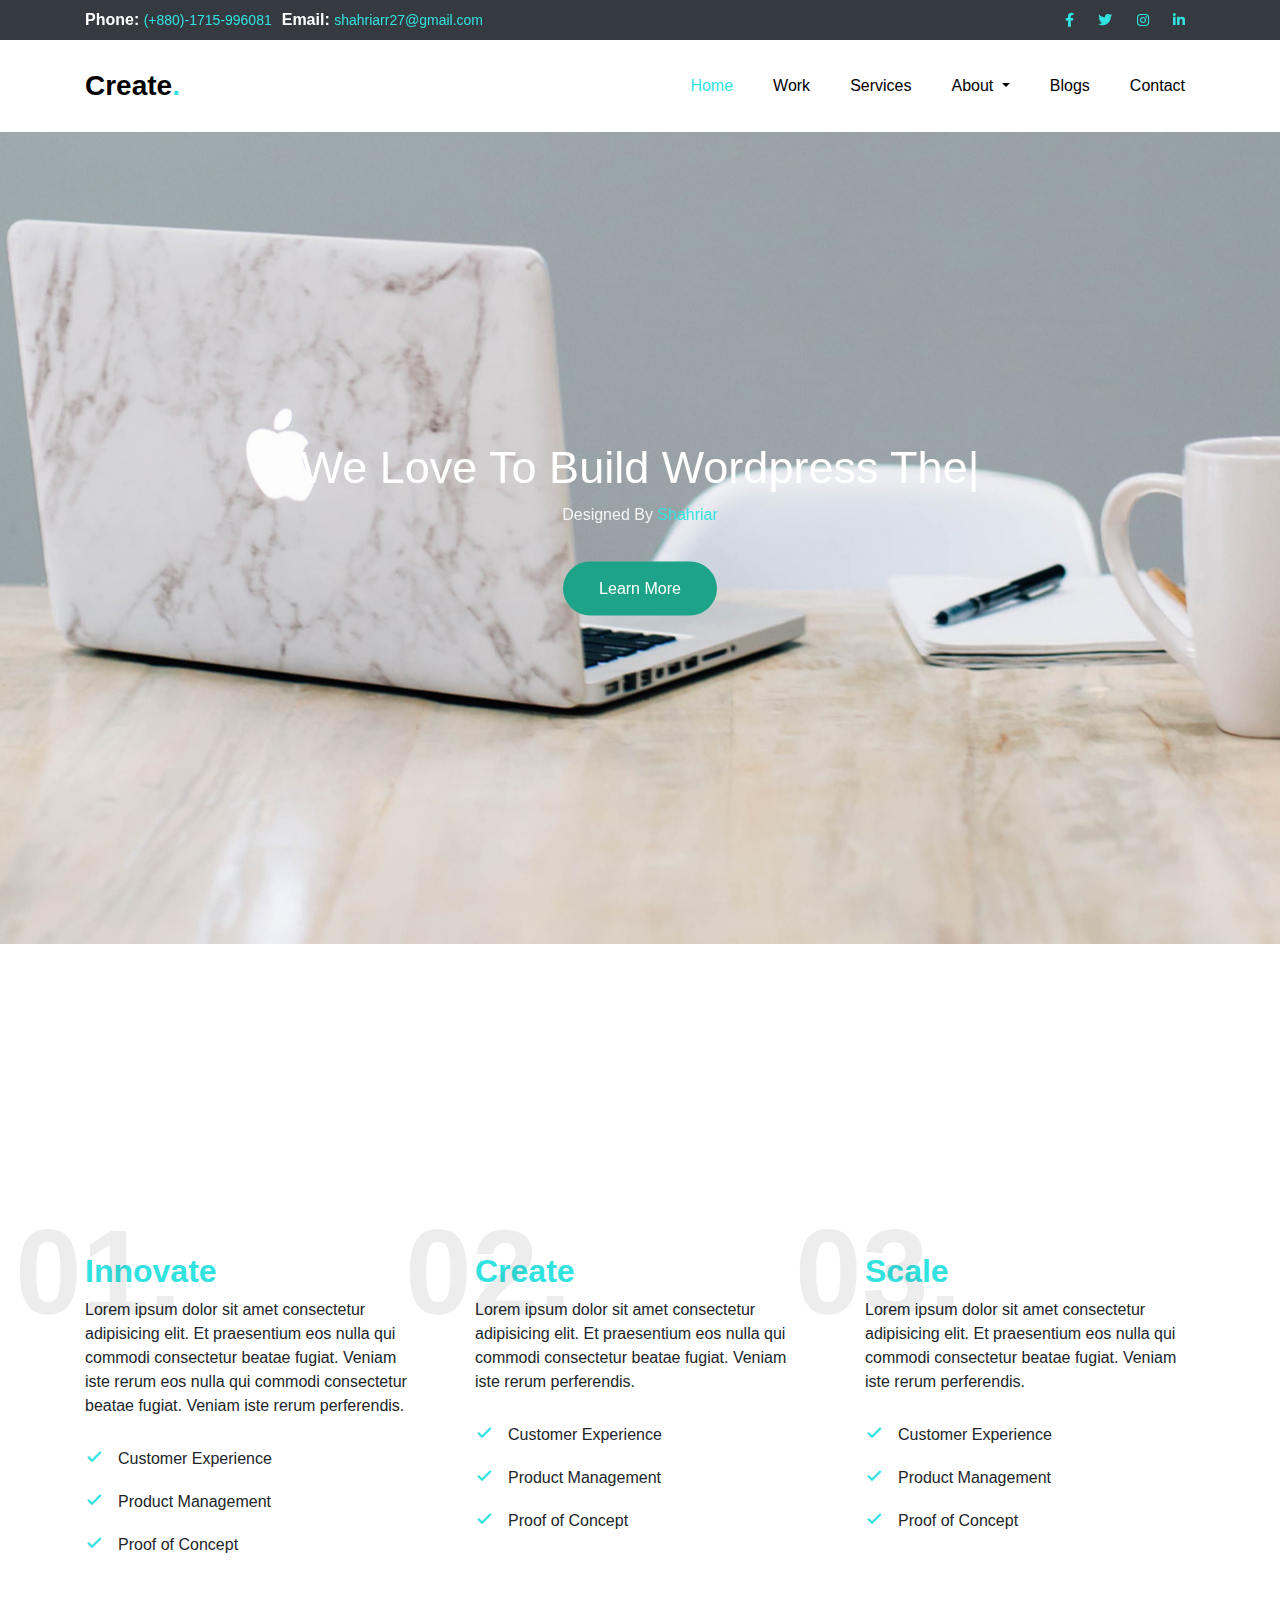
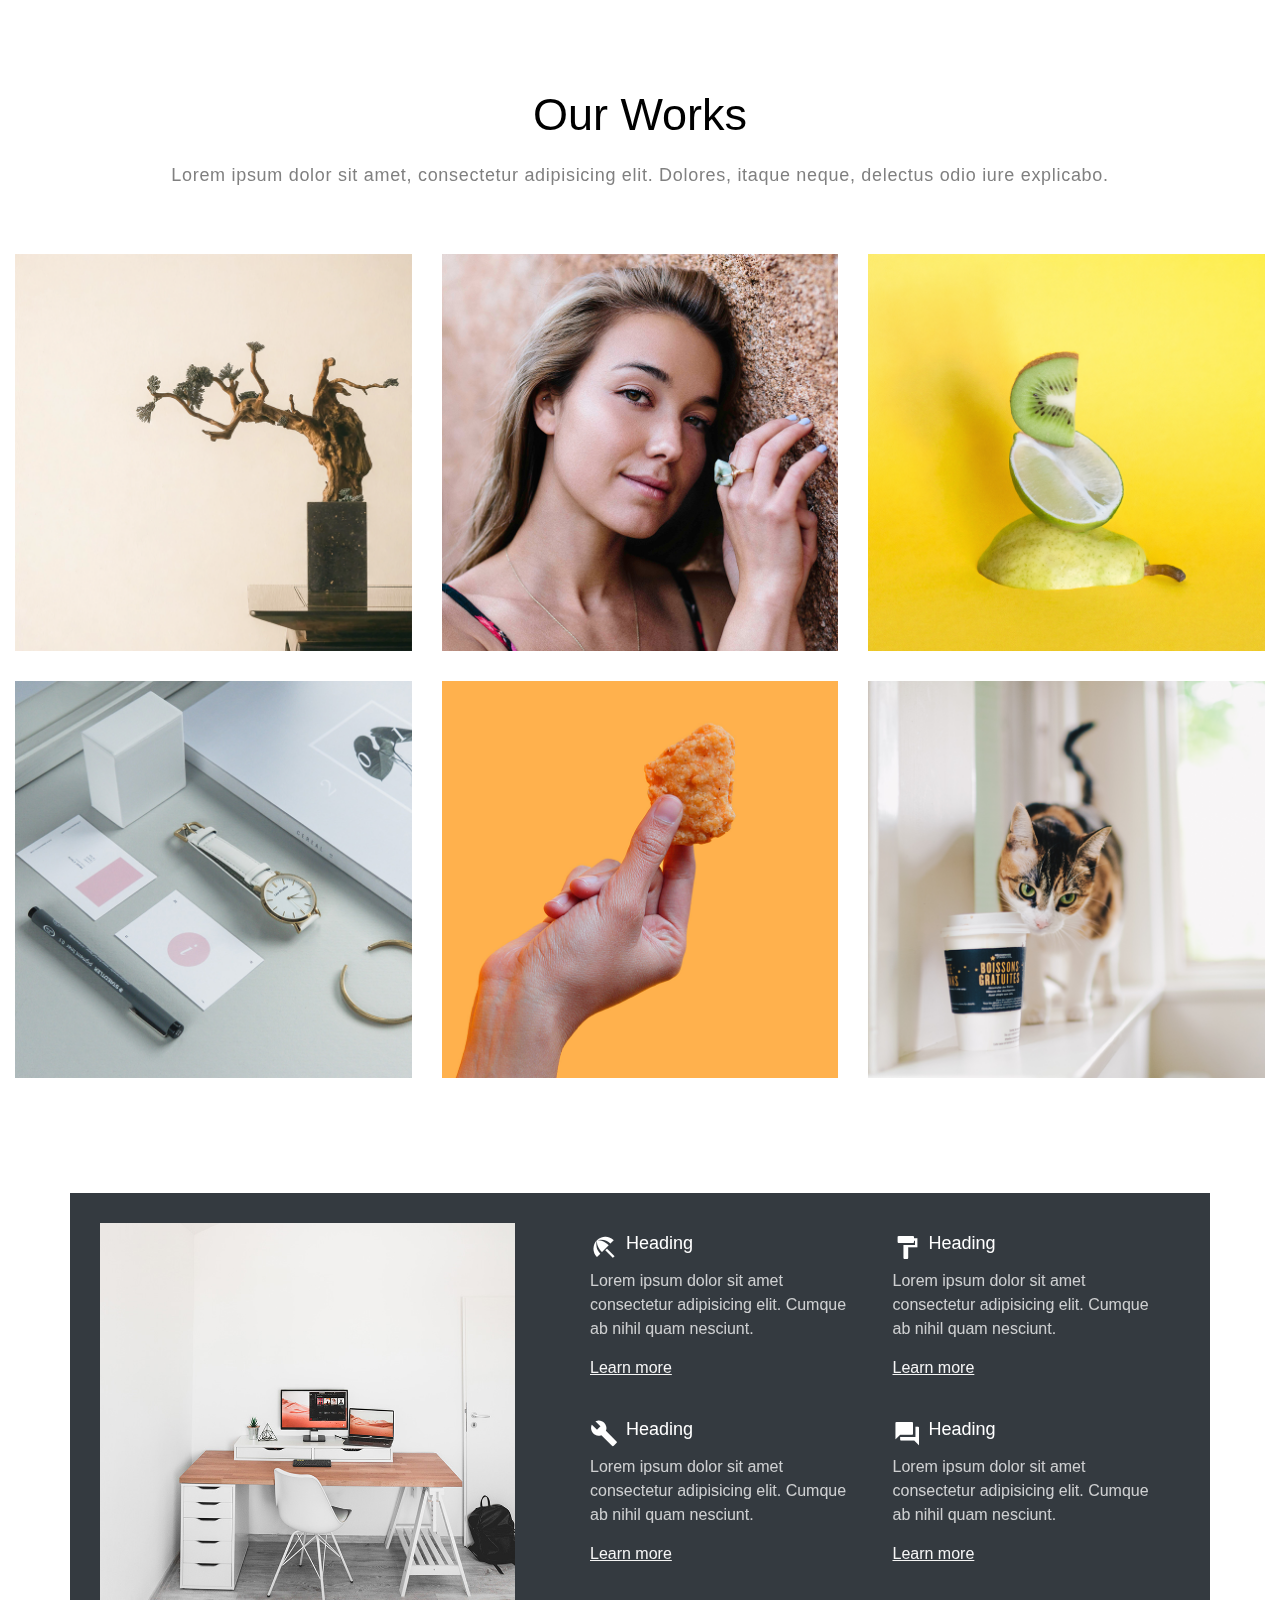
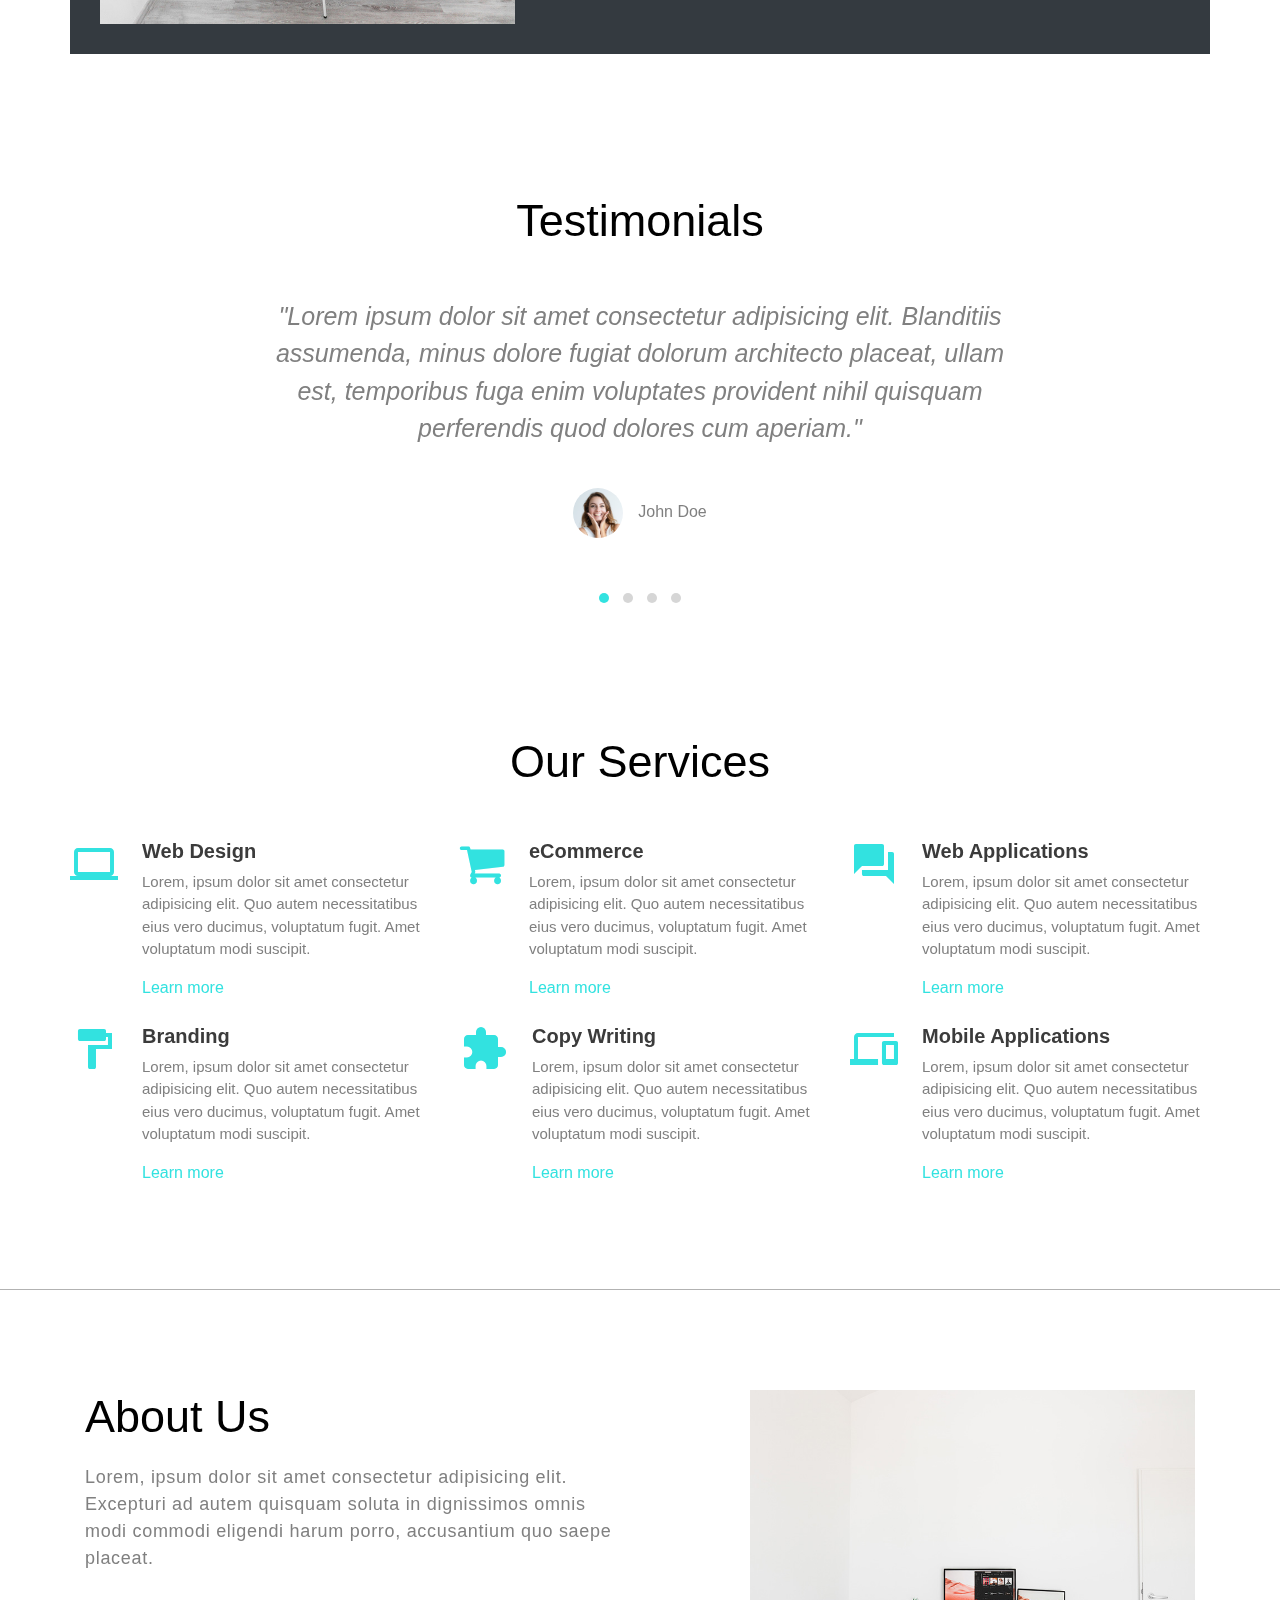
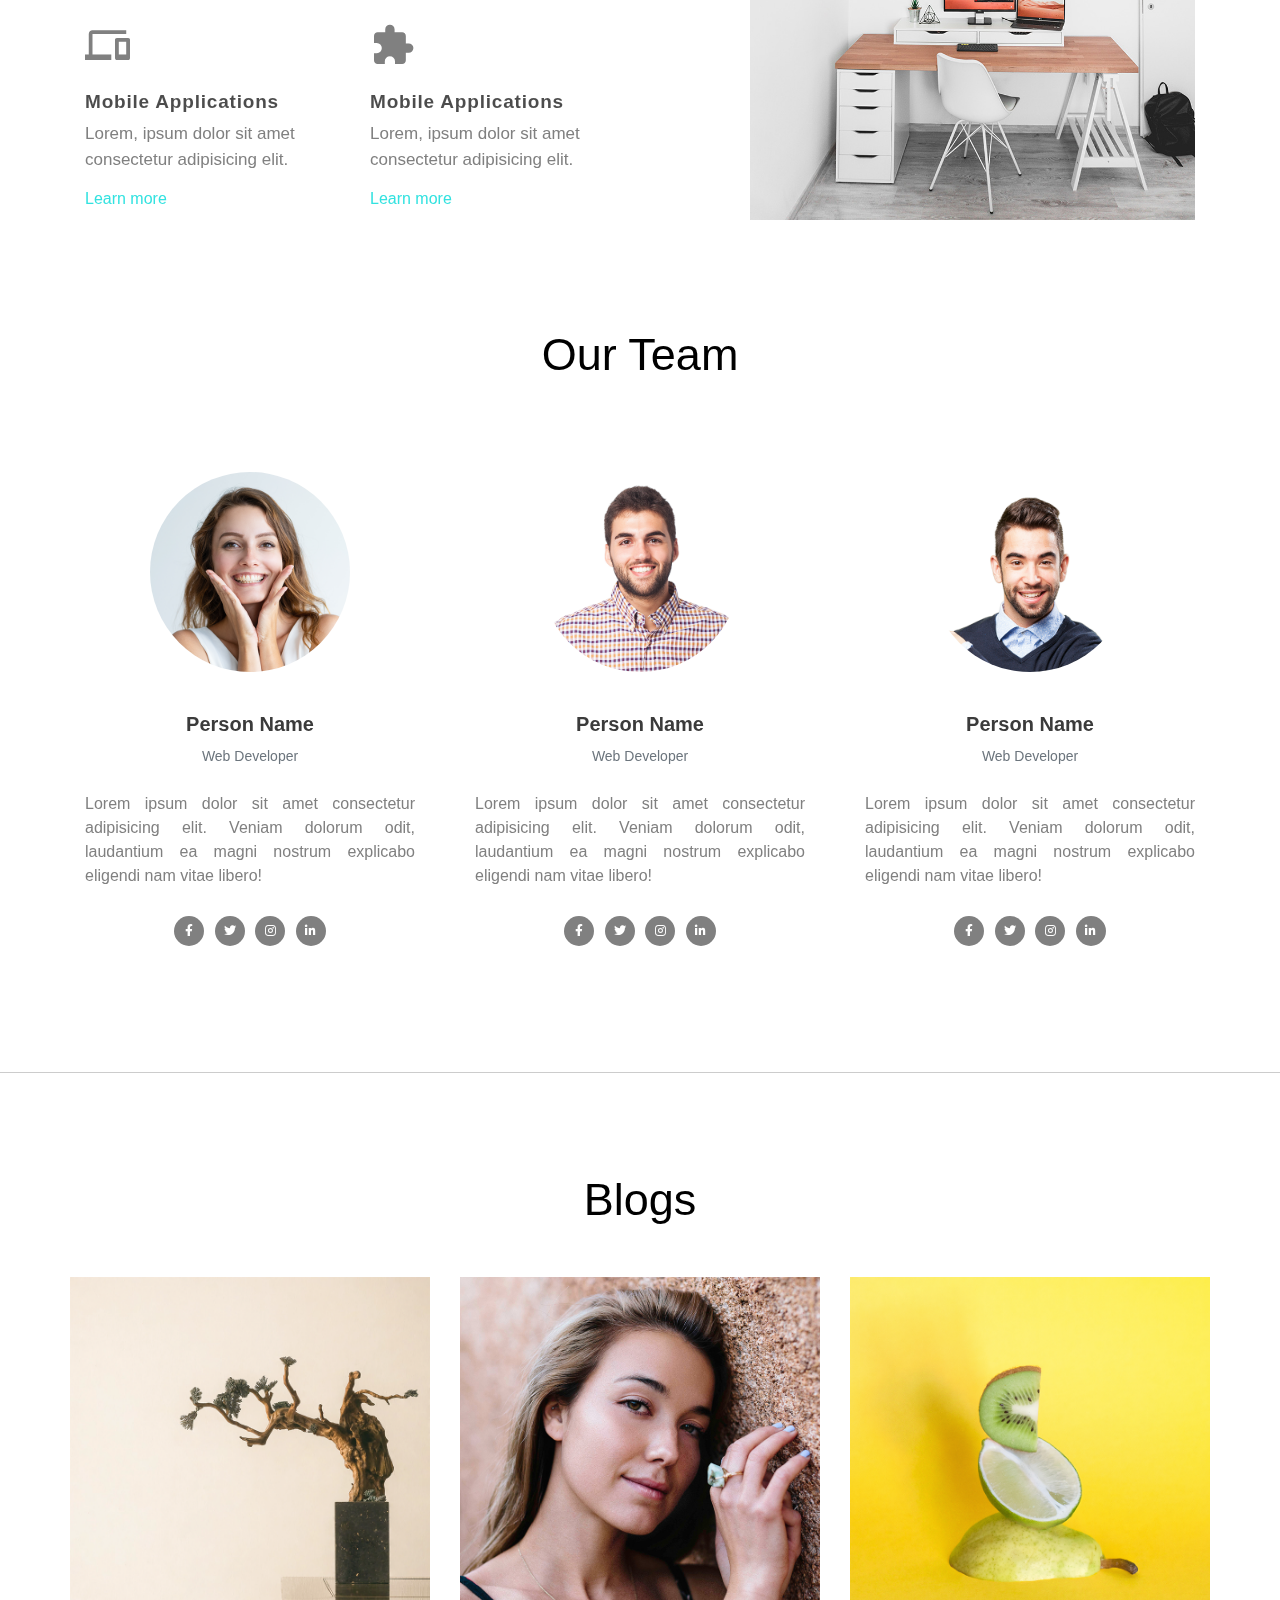
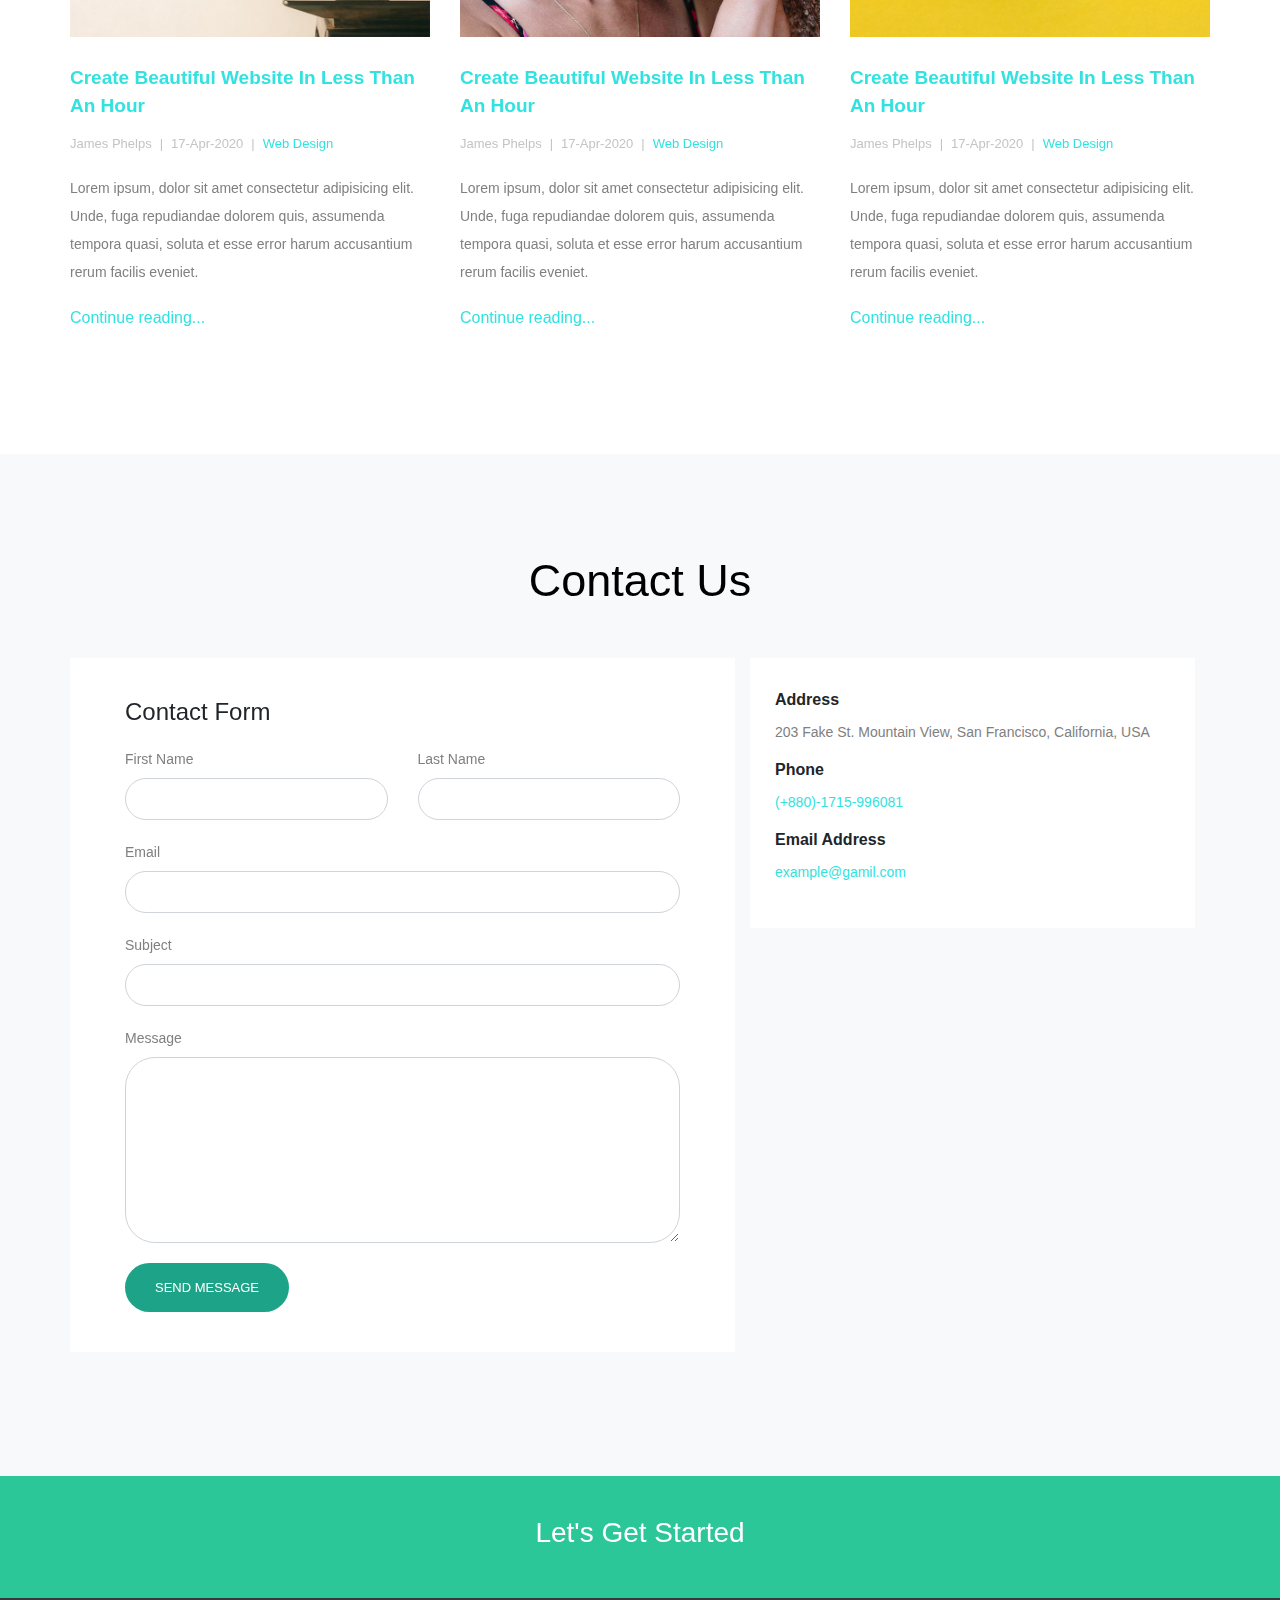
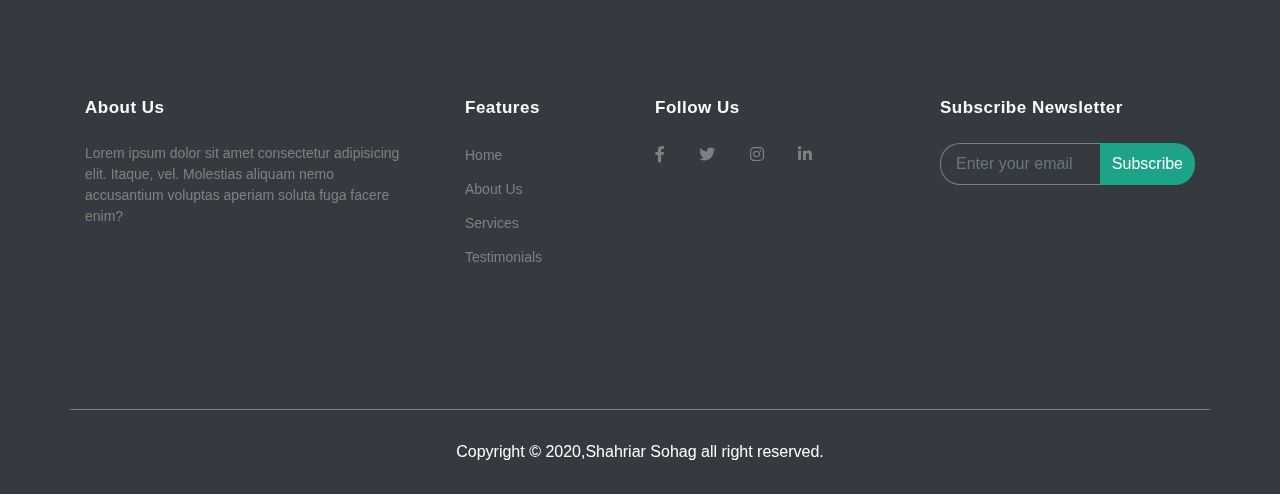
<file: index.html>
<!DOCTYPE html>
<html lang="en">

<head>
  <meta charset="UTF-8">
  <meta name="viewport" content="width=device-width, initial-scale=1.0">
  <meta http-equiv="X-UA-Compatible" content="ie=edge">
  <title>Create</title>
  <link href="bootstrap-4.4.1-dist/css/bootstrap.min.css" rel="stylesheet">
  <link rel="stylesheet" href="css/all.min.css">
  <link rel="stylesheet" href="css/owl.carousel.min.css">
  <link rel="stylesheet" href="css/owl.theme.default.min.css">
  <link rel="stylesheet" href="css/aos.css">
  <link rel="stylesheet" href="css/jquery.fancybox.min.css">
  <link rel="stylesheet" href="fonts/icomoon/style.css">
  <link rel="stylesheet" href="styles.css">
</head>

<body data-spy="scroll" data-target="#navbarNav" data-offset="200">
  <div id="header">
    <div class="callout-outer bg-dark py-2">
      <div class="container callout">
        <div class="left-call">
          <p>Phone: <a href="#">(+880)-1715-996081</a></p>
          <p>Email: <a href="#">shahriarr27@gmail.com</a></p>
        </div>
        <div class="right-call">
          <div class="social-call">
            <a href=""><i class="fab fa-facebook-f"></i></a>
            <a href=""><i class="fab fa-twitter"></i></a>
            <a href=""><i class="fab fa-instagram"></i></a>
            <a href=""><i class="fab fa-linkedin-in"></i></a>
          </div>
        </div>
      </div>
    </div>
  </div>
  <nav class="navbar navbar-expand-lg sticky-top">
    <div class="container">
      <a class="navbar-brand" href="#">Create<span>.</span></a>
      <button class="navbar-toggler" type="button" data-toggle="collapse" data-target="#navbarNav"
        aria-controls="navbarNav" aria-expanded="false" aria-label="Toggle navigation">
        <i class="fas fa-bars"></i>
      </button>
      <div class="collapse navbar-collapse" id="navbarNav">
        <div id="collapse-close"><button class="navbar-toggler" type="button" data-toggle="collapse" data-target="#navbarNav"
          aria-controls="navbarNav" aria-expanded="false" aria-label="Toggle navigation">
          <i class="fas fa-times"></i>
        </button></div>
        <ul class="navbar-nav  ml-auto">
          <li class="nav-item active">
            <a class="nav-link" href="#header">Home</a>
          </li>
          <li class="nav-item">
            <a class="nav-link" href="#work">Work</a>
          </li>
          <li class="nav-item">
            <a class="nav-link" href="#services">Services</a>
          </li>
          <li class="nav-item dropdown">
            <a class="nav-link dropdown-toggle" href="#" data-toggle="dropdown">About </a>
            <div class="dropdown-menu">
              <a href="#about" class="dropdown-item">Services</a>
              <a href="#" class="dropdown-item">Services Single</a>
              <a href="#" class="dropdown-item">Blog Single</a>
            </div>
          </li>
          <li class="nav-item">
            <a class="nav-link" href="#blogs">Blogs</a>
          </li>
          <li class="nav-item">
            <a class="nav-link" href="#contact">Contact</a>
          </li>
        </ul>
      </div>
    </div>
  </nav>

  <div id="header-wraper">
    <div class="parallax overlay" data-parallax="scroll" data-image-src="images/hero_1.jpg" data-z-index="-1">
      <div class="parallax-inner">
        <h2>We love to build <span class="type"></span></h2>
        <p>Designed by <a href="#">Shahriar</a></p>
        <a href="#" class="btn btn-md btn-primary">Learn More</a>
      </div>
    </div>
  </div>


  <div id="we-do">
    <div class="container">
      <div class="card-deck">
        <div class="row">
          <div class="col-lg-4 col-md-4">
            <div class="card  h-100">
              <span>01.</span>
              <h2>Innovate</h2>
              <p>Lorem ipsum dolor sit amet consectetur adipisicing elit. Et praesentium eos nulla qui commodi
                consectetur beatae fugiat. Veniam iste rerum
                eos nulla qui commodi consectetur beatae fugiat. Veniam iste rerum perferendis.</p>
              <ul>
                <li>Customer Experience</li>
                <li>Product Management</li>
                <li>Proof of Concept</li>
              </ul>
            </div>
          </div>
          <div class="col-lg-4 col-md-4">
            <div class="card h-100">
              <span>02.</span>
              <h2>Create</h2>
              <p>Lorem ipsum dolor sit amet consectetur adipisicing elit. Et praesentium eos nulla qui commodi
                consectetur beatae fugiat. Veniam iste rerum perferendis.</p>
              <ul>
                <li>Customer Experience</li>
                <li>Product Management</li>
                <li>Proof of Concept</li>
              </ul>
            </div>
          </div>
          <div class="col-lg-4 col-md-4">
            <div class="card h-100">
              <span>03.</span>
              <h2>Scale</h2>
              <p>Lorem ipsum dolor sit amet consectetur adipisicing elit. Et praesentium eos nulla qui commodi
                consectetur beatae fugiat. Veniam iste rerum perferendis.</p>
              <ul>
                <li>Customer Experience</li>
                <li>Product Management</li>
                <li>Proof of Concept</li>
              </ul>
            </div>
          </div>
        </div>
      </div>
    </div>
  </div>

  <div id="work">
    <div class="container">
      <div class="section-header text-center">
        <h2>Our Works</h2>
        <p>Lorem ipsum dolor sit amet, consectetur adipisicing elit. Dolores, itaque neque, delectus odio iure explicabo.
        </p>
      </div>
    </div>
    <div class="portfolio">
      <div class="row">
        <div class="col-lg-4 col-md-6">
          <div class="card h-100">
            <div class="overlay">
              <a class="fancybox" href="images/img_1.jpg" data-fancybox="gallery"><img src="images/img_1.jpg" alt=""
                  class="img-fluid"></a>
              <div class="hover-info">
                <h3>Name of image</h3>
                <p>Category</p>
              </div>
            </div>
          </div>
        </div>
        <div class="col-lg-4 col-md-6">
          <div class="card h-100">
            <div class="overlay">
              <a class="fancybox" href="images/img_2.jpg" data-fancybox="gallery"><img src="images/img_2.jpg" alt=""
                  class="img-fluid"></a>
              <div class="hover-info">
                <h3>Name of image</h3>
                <p>Category</p>
              </div>
            </div>
          </div>
        </div>
        <div class="col-lg-4 col-md-6">
          <div class="card h-100">
            <div class="overlay">
              <a class="fancybox" href="images/img_3.jpg" data-fancybox="gallery"><img src="images/img_3.jpg" alt=""
                  class="img-fluid"></a>
              <div class="hover-info">
                <h3>Name of image</h3>
                <p>Category</p>
              </div>
            </div>
          </div>
        </div>
        <div class="col-lg-4 col-md-6">
          <div class="card h-100">
            <div class="overlay">
              <a class="fancybox" href="images/img_4.jpg" data-fancybox="gallery"><img src="images/img_4.jpg" alt=""
                  class="img-fluid"></a>
              <div class="hover-info">
                <h3>Name of image</h3>
                <p>Category</p>
              </div>
            </div>
          </div>
        </div>
        <div class="col-lg-4 col-md-6">
          <div class="card h-100">
            <div class="overlay">
              <a class="fancybox" href="images/img_5.jpg" data-fancybox="gallery"><img src="images/img_5.jpg" alt=""
                  class="img-fluid"></a>
              <div class="hover-info">
                <h3>Name of image</h3>
                <p>Category</p>
              </div>
            </div>
          </div>
        </div>
        <div class="col-lg-4 col-md-6">
          <div class="card h-100">
            <div class="overlay">
              <a class="fancybox" href="images/img_6.jpg" data-fancybox="gallery"><img src="images/img_6.jpg" alt=""
                  class="img-fluid"></a>
              <div class="hover-info">
                <h3>Name of image</h3>
                <p>Category</p>
              </div>
            </div>
          </div>
        </div>
      </div>
    </div>
    <div class=" work-info">
      <div class="container bg-dark">
        <div class="row">
          <div class="col-md-5 col-lg-5 img">
            <img src="images/about_1.jpg" alt="about" class="img-fluid">
          </div>
          <div class="col-lg-7 col-md-7 text">
            <div class="row">
              <div class="card-deck">
                <div class="col-lg-6 col-md-12 mb-4">
                  <div class="card h-100">
                    <h4><i class="icon icon-beach_access mr-2"></i>Heading</h4>
                    <p>Lorem ipsum dolor sit amet consectetur adipisicing elit. Cumque ab nihil quam nesciunt.</p>
                    <p><a href="#">Learn more</a></p>
                  </div>
                </div>
                <div class="col-lg-6 col-md-12 mb-4">
                  <div class="card h-100">
                    <h4><i class="icon icon-format_paint mr-2"></i> Heading</h4>
                    <p>Lorem ipsum dolor sit amet consectetur adipisicing elit. Cumque ab nihil quam nesciunt.</p>
                    <p><a href="#">Learn more</a></p>
                  </div>
                </div>
                <div class="col-lg-6 col-md-12 mb-4">
                  <div class="card h-100">
                    <h4><i class="icon icon-build mr-2"></i> Heading</h4>
                    <p>Lorem ipsum dolor sit amet consectetur adipisicing elit. Cumque ab nihil quam nesciunt.</p>
                    <p><a href="#">Learn more</a></p>
                  </div>
                </div>
                <div class="col-lg-6 col-md-12 mb-4">
                  <div class="card h-100">
                    <h4><i class="icon icon-question_answer mr-2"></i> Heading</h4>
                    <p>Lorem ipsum dolor sit amet consectetur adipisicing elit. Cumque ab nihil quam nesciunt.</p>
                    <p><a href="#">Learn more</a></p>
                  </div>
                </div>
              </div>
            </div>
          </div>
        </div>
      </div>
    </div>
    <div class="testimonials">
      <div class="section-header text-center">
        <h2>Testimonials</h2>
      </div>
      <div class="owl-carousel owl-theme">
        <div class="clients">
          <div class="says">
            <p class="text-center">
              "Lorem ipsum dolor sit amet consectetur adipisicing elit. Blanditiis assumenda, minus dolore fugiat
              dolorum architecto placeat, ullam est, temporibus fuga enim voluptates provident nihil quisquam
              perferendis quod dolores cum aperiam."
            </p>
          </div>
          <div class="client-info">
            <img src="images/person_1.jpg" alt="person_1" class="img-fluid">
            <p>John Doe</p>
          </div>
        </div>
        <div class="clients">
          <div class="says">
            <p class="text-center">
              "Lorem ipsum dolor sit amet consectetur adipisicing elit. Blanditiis assumenda, minus dolore fugiat
              dolorum architecto placeat, ullam est, temporibus fuga enim voluptates provident nihil quisquam
              perferendis quod dolores cum aperiam."
            </p>
          </div>
          <div class="client-info">
            <img src="images/person_2.jpg" alt="person_1" class="img-fluid">
            <p>John Doe</p>
          </div>
        </div>
        <div class="clients">
          <div class="says">
            <p class="text-center">
              "Lorem ipsum dolor sit amet consectetur adipisicing elit. Blanditiis assumenda, minus dolore fugiat
              dolorum architecto placeat, ullam est, temporibus fuga enim voluptates provident nihil quisquam
              perferendis quod dolores cum aperiam."
            </p>
          </div>
          <div class="client-info">
            <img src="images/person_3.jpg" alt="person_1" class="img-fluid">
            <p>John Doe</p>
          </div>
        </div>
        <div class="clients">
          <div class="says">
            <p class="text-center">
              "Lorem ipsum dolor sit amet consectetur adipisicing elit. Blanditiis assumenda, minus dolore fugiat
              dolorum architecto placeat, ullam est, temporibus fuga enim voluptates provident nihil quisquam
              perferendis quod dolores cum aperiam."
            </p>
          </div>
          <div class="client-info">
            <img src="images/person_4.jpg" alt="person_1" class="img-fluid">
            <p>John Doe</p>
          </div>
        </div>
      </div>
    </div>
  </div>

  <div id="services">
    <div class="container">
      <div class="section-header text-center">
        <h2>Our services</h2>
      </div>
      <div class="card-deck">
        <div class="row">
          <div class="col-lg-4 col-md-6 mb-4 col-md-push-6">
            <div class="card h-100">
              <div class="service-contents">
                <div class="icon-side mr-4">
                  <i class="icon-laptop2"></i>
                </div>
                <div class="text-side">
                  <h4>Web Design</h4>
                  <p>Lorem, ipsum dolor sit amet consectetur adipisicing elit. Quo autem necessitatibus eius vero
                    ducimus, voluptatum fugit. Amet voluptatum modi suscipit.</p>
                  <a href="#">Learn more</a>
                </div>
              </div>
            </div>
          </div>
          <div class="col-lg-4 col-md-6 mb-4 col-md-pull-6">
            <div class="card h-100">
              <div class="service-contents">
                <div class="icon-side mr-4">
                  <i class="icon-shopping-cart"></i>
                </div>
                <div class="text-side">
                  <h4>eCommerce</h4>
                  <p>Lorem, ipsum dolor sit amet consectetur adipisicing elit. Quo autem necessitatibus eius vero
                    ducimus, voluptatum fugit. Amet voluptatum modi suscipit.</p>
                  <a href="#">Learn more</a>
                </div>
              </div>
            </div>
          </div>
          <div class="col-lg-4 col-md-6 mb-4">
            <div class="card h-100">
              <div class="service-contents">
                <div class="icon-side mr-4">
                  <i class="icon-question_answer"></i>
                </div>
                <div class="text-side">
                  <h4>Web Applications</h4>
                  <p>Lorem, ipsum dolor sit amet consectetur adipisicing elit. Quo autem necessitatibus eius vero
                    ducimus, voluptatum fugit. Amet voluptatum modi suscipit.</p>
                  <a href="#">Learn more</a>
                </div>
              </div>
            </div>
          </div>
          <div class="col-lg-4 col-md-6 mb-4">
            <div class="card h-100">
              <div class="service-contents">
                <div class="icon-side mr-4">
                  <i class="icon-format_paint"></i>
                </div>
                <div class="text-side">
                  <h4>Branding</h4>
                  <p>Lorem, ipsum dolor sit amet consectetur adipisicing elit. Quo autem necessitatibus eius vero
                    ducimus, voluptatum fugit. Amet voluptatum modi suscipit.</p>
                  <a href="#">Learn more</a>
                </div>
              </div>
            </div>
          </div>
          <div class="col-lg-4 col-md-6 mb-4">
            <div class="card h-100">
              <div class="service-contents">
                <div class="icon-side mr-4">
                  <i class="icon-extension"></i>
                </div>
                <div class="text-side">
                  <h4>Copy Writing</h4>
                  <p>Lorem, ipsum dolor sit amet consectetur adipisicing elit. Quo autem necessitatibus eius vero
                    ducimus, voluptatum fugit. Amet voluptatum modi suscipit.</p>
                  <a href="#">Learn more</a>
                </div>
              </div>
            </div>
          </div>
          <div class="col-lg-4 col-md-6 mb-4">
            <div class="card h-100">
              <div class="service-contents">
                <div class="icon-side mr-4">
                  <i class="icon-phonelink"></i>
                </div>
                <div class="text-side">
                  <h4>Mobile Applications</h4>
                  <p>Lorem, ipsum dolor sit amet consectetur adipisicing elit. Quo autem necessitatibus eius vero
                    ducimus, voluptatum fugit. Amet voluptatum modi suscipit.</p>
                  <a href="#">Learn more</a>
                </div>
              </div>
            </div>
          </div>
        </div>
      </div>
    </div>
  </div>

  <div id="about">
    <div class="container">
      <div class="row">
        <div class="col-lg-5 ml-auto col-md-12 order-lg-2">
          <img src="images/about_1.jpg" alt="about_1" class="img-fluid mb-5">
        </div>
        <div class="col-lg-6 col-md-12 order-lg-1">
          <div class="section-header text-left">
            <h2>About Us</h2>
            <p>Lorem, ipsum dolor sit amet consectetur adipisicing elit. Excepturi ad autem quisquam soluta in
              dignissimos omnis modi commodi eligendi harum porro, accusantium quo saepe placeat.</p>
          </div>
          <div class="row">
            <div class="col-lg-6 col-md-6 mb-4 ">
              <div class="icon-side">
                <i class="icon-phonelink"></i>
              </div>
              <div class="text-side">
                <h4>Mobile Applications</h4>
                <p>Lorem, ipsum dolor sit amet consectetur adipisicing elit.</p>
                <a href="#">Learn more</a>
              </div>
            </div>
            <div class="col-lg-6 col-md-6 mb-4 ">
              <div class="icon-side">
                <i class="icon-extension"></i>
              </div>
              <div class="text-side">
                <h4>Mobile Applications</h4>
                <p>Lorem, ipsum dolor sit amet consectetur adipisicing elit.</p>
                <a href="#">Learn more</a>
              </div>
            </div>
          </div>
        </div>

      </div>
    </div>
    <div id="team">
      <div class="container">
        <div class="section-header text-center">
          <h2>Our Team</h2>
        </div>
        <div class="row">
          <div class="card-deck">
            <div class="col-lg-4 col-md-6 mb-4">
              <div class="card h-100">
                <div class="card-inner">
                  <img src="images/person_1.jpg" alt="" class="img-fluid">
                  <h4>Person Name</h4>
                  <p class="text-secondary position">Web Developer</p>
                  <p>Lorem ipsum dolor sit amet consectetur adipisicing elit. Veniam dolorum odit, laudantium ea magni
                    nostrum explicabo eligendi nam vitae libero!</p>
                  <div class="person-profiles text-center">
                    <a href="#"><i class="fab fa-facebook-f"></i></a>
                    <a href=""><i class="fab fa-twitter"></i></a>
                    <a href=""><i class="fab fa-instagram"></i></a>
                    <a href=""><i class="fab fa-linkedin-in"></i></a>
                  </div>
                </div>
              </div>
            </div>
            <div class="col-lg-4 col-md-6 mb-4">
              <div class="card h-100">
                <div class="card-inner">
                  <img src="images/person_2.jpg" alt="" class="img-fluid">
                  <h4>Person Name</h4>
                  <p class="text-secondary position">Web Developer</p>
                  <p>Lorem ipsum dolor sit amet consectetur adipisicing elit. Veniam dolorum odit, laudantium ea magni
                    nostrum explicabo eligendi nam vitae libero!</p>
                  <div class="person-profiles text-center">
                    <a href="#"><i class="fab fa-facebook-f"></i></a>
                    <a href=""><i class="fab fa-twitter"></i></a>
                    <a href=""><i class="fab fa-instagram"></i></a>
                    <a href=""><i class="fab fa-linkedin-in"></i></a>
                  </div>
                </div>
              </div>
            </div>
            <div class="col-lg-4 col-md-6 mb-4">
              <div class="card h-100">
                <div class="card-inner">
                  <img src="images/person_3.jpg" alt="" class="img-fluid">
                  <h4>Person Name</h4>
                  <p class="text-secondary position">Web Developer</p>
                  <p>Lorem ipsum dolor sit amet consectetur adipisicing elit. Veniam dolorum odit, laudantium ea magni
                    nostrum explicabo eligendi nam vitae libero!</p>
                  <div class="person-profiles text-center">
                    <a href="#"><i class="fab fa-facebook-f"></i></a>
                    <a href=""><i class="fab fa-twitter"></i></a>
                    <a href=""><i class="fab fa-instagram"></i></a>
                    <a href=""><i class="fab fa-linkedin-in"></i></a>
                  </div>
                </div>
              </div>
            </div>
          </div>
        </div>
      </div>
    </div>
  </div>

  <div id="blogs">
    <div class="container">
      <div class="section-header text-center">
        <h2>Blogs</h2>
      </div>
      <div class="row">
        <div class="card-deck">
          <div class="col-lg-4 col-md-6 mb-4">
            <div class="card h-100">
              <a href="#">
                <img src="images/img_1.jpg" alt="" class="img-fluid card-img-top">
              </a>
              <div class="card-body">
                <h4 class="blog-title"><a href="#">Create Beautiful Website In Less Than An Hour</a></h4>
                <div class="meta">
                  <p class="author">James Phelps</p> <span class="mx-2">|</span>
                  <p class="date">17-Apr-2020</p> <span class="mx-2">|</span>
                  <p class="category"><a href="#">Web Design</a></p>
                </div>
                <p class="blog-des">Lorem ipsum, dolor sit amet consectetur adipisicing elit. Unde, fuga repudiandae dolorem quis, assumenda tempora quasi, soluta et esse error harum accusantium rerum facilis eveniet.</p>
                <a href="#">Continue reading...</a>
              </div>
            </div>
          </div>
          <div class="col-lg-4 col-md-6 mb-4">
            <div class="card h-100">
              <a href="#">
                <img src="images/img_2.jpg" alt="" class="img-fluid card-img-top">
              </a>
              <div class="card-body">
                <h4 class="blog-title"><a href="#">Create Beautiful Website In Less Than An Hour</a></h4>
                <div class="meta">
                  <p class="author">James Phelps</p> <span class="mx-2">|</span>
                  <p class="date">17-Apr-2020</p> <span class="mx-2">|</span>
                  <p class="category"><a href="#">Web Design</a></p>
                </div>
                <p class="blog-des">Lorem ipsum, dolor sit amet consectetur adipisicing elit. Unde, fuga repudiandae dolorem quis, assumenda tempora quasi, soluta et esse error harum accusantium rerum facilis eveniet.</p>
                <a href="#">Continue reading...</a>
              </div>
            </div>
          </div>
          <div class="col-lg-4 col-md-6 mb-4">
            <div class="card h-100">
              <a href="#">
                <img src="images/img_3.jpg" alt="" class="img-fluid card-img-top">
              </a>
              <div class="card-body">
                <h4 class="blog-title"><a href="#">Create Beautiful Website In Less Than An Hour</a></h4>
                <div class="meta">
                  <p class="author">James Phelps</p> <span class="mx-2">|</span>
                  <p class="date">17-Apr-2020</p> <span class="mx-2">|</span>
                  <p class="category"><a href="#">Web Design</a></p>
                </div>
                <p class="blog-des">Lorem ipsum, dolor sit amet consectetur adipisicing elit. Unde, fuga repudiandae dolorem quis, assumenda tempora quasi, soluta et esse error harum accusantium rerum facilis eveniet.</p>
                <a href="#">Continue reading...</a>
              </div>
            </div>
          </div>
        </div>
      </div>
    </div>
  </div>

  <div id="contact" class="bg-light">
    <div class="container">
      <div class="section-header text-center">
        <h2>Contact Us</h2>
      </div>
       <div class="row">
          <div class="col-lg-7 col-md-12 bg-white mb-4">
             <div class="form">
                <form action="#">
                  <h4>Contact Form</h4>
                   <div class="row">
                      <div class="col-lg-6 col-md-6">
                         <label for="">First Name</label>
                         <input type="text" name="fname" class="form-control">
                      </div>
                      <div class="col-lg-6 col-md-6">
                         <label for="">Last Name</label>
                         <input type="text" name="lname" class="form-control">
                      </div>
                   </div>
                   <label for="#">Email</label>
                   <input type="email" class="form-control">
                   <label for="#">Subject</label>
                   <input type="text" class="form-control">
                   <label for="#">Message</label>
                   <textarea class="form-control" name="msg" id="" cols="30" rows="6"></textarea>
                   <a href="#" class="btn btn-md btn-primary">Send Message</a>
                </form>
             </div>
          </div>
          <div class="col-lg-5 col-md-12">
             <div class="address bg-white">
                <strong>Address</strong>
                <p>203 Fake St. Mountain View, San Francisco, California, USA</p>
                <strong>Phone</strong>
                <p><a href="#">(+880)-1715-996081</a></p>
                <strong>Email Address</strong>
                <p><a href="#">example@gamil.com</a></p>
             </div>
          </div>
       </div>
    </div>
 </div>


 <footer>
   <div id="footer-banner" class="text-center">
     <h2>Let's get started</h2>
   </div>
   <div class="footer bg-dark text-light">
     <div class="container">
       <div class="row">
         <div class="col-lg-4 col-md-6 mb-4">
           <div class="about-us">
            <h4>About Us</h4>
            <p>Lorem ipsum dolor sit amet consectetur adipisicing elit. Itaque, vel. Molestias aliquam nemo accusantium voluptas aperiam soluta fuga facere enim?</p>
           </div>
         </div>
         <div class="col-lg-2 col-md-6 mb-4">
           <div class="features">
            <h4>Features</h4>
            <ul>
              <li><a href="#">Home</a></li>
              <li><a href="">About Us</a></li>
              <li><a href="">Services</a></li>
              <li><a href="">Testimonials</a></li>
            </ul>
           </div>
         </div>
         <div class="col-lg-3 col-md-6 mb-4">
           <div class="follow">
            <h4>Follow Us</h4>
            <div class="social-icons">
              <a href="#"><i class="fab fa-facebook-f"></i></a>
              <a href=""><i class="fab fa-twitter"></i></a>
              <a href=""><i class="fab fa-instagram"></i></a>
              <a href=""><i class="fab fa-linkedin-in"></i></a>
            </div>
           </div>
         </div>
         <div class="col-lg-3 col-md-6 mb-4">
           <div class="subscribe">
            <h4>Subscribe Newsletter</h4>
            <form action="" class="input-group">
             <input type="email" class="form-control" placeholder="Enter your email">
             <input type="submit" class="input-group-append btn btn-primary btn-md" value="Subscribe">
            </form>
           </div>
         </div>
       </div>
     </div>
   </div>
   <div class="copyright text-center bg-dark text-white">
    <div class="container btm-underline">
      <p>Copyright &copy; 2020,Shahriar Sohag all right reserved.</p>
    </div>
   </div>
 </footer>
















  <script src="js/jquery-3.4.1.min.js"></script>
  <script src="bootstrap-4.4.1-dist/js/bootstrap.bundle.min.js"></script>
  <script src="js/owl.carousel.min.js"></script>
  <script src="js/aos.js"></script>
  <script src="js/parallax.min.js"></script>
  <script src="js/typed.js"></script>
  <script src="js/jquery.fancybox.min.js"></script>
  <script src="js/custom.js"></script>
</body>

</html>
</file>
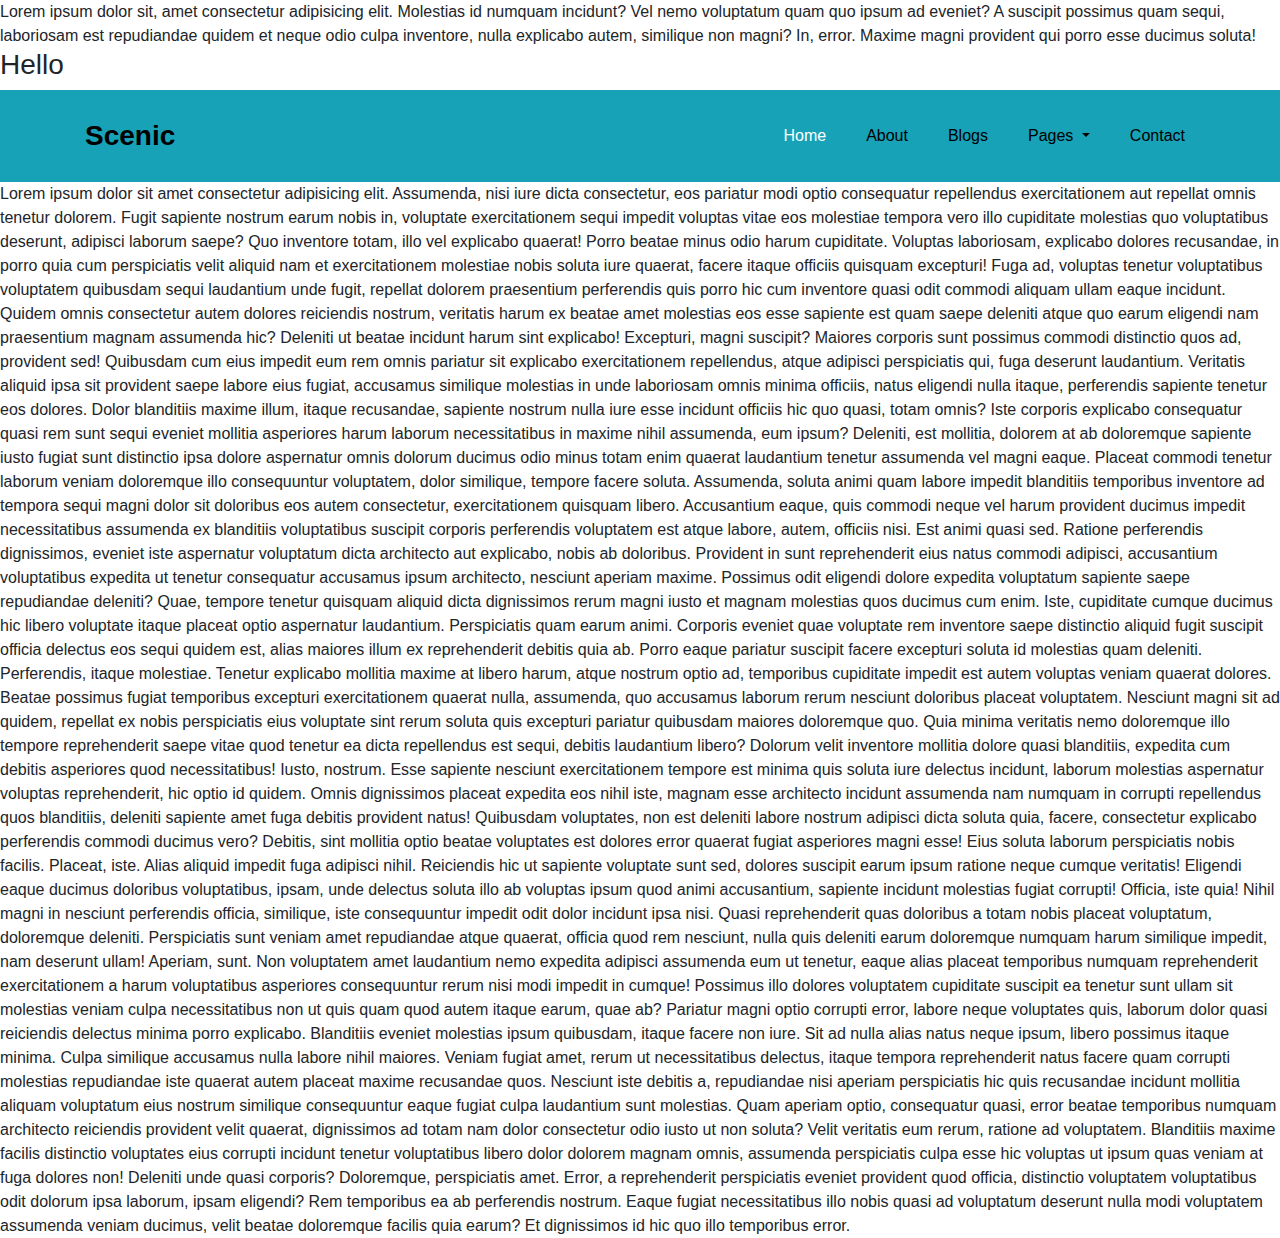
<file: sticky.html>
<!DOCTYPE html>
<html lang="en">
<head>
  <meta charset="UTF-8">
  <meta name="viewport" content="width=device-width, initial-scale=1.0">
  
  <link href="bootstrap-4.4.1-dist/css/bootstrap.min.css" rel="stylesheet">
  <link rel="stylesheet" href="css/all.min.css">
  <link rel="stylesheet" href="css/owl.carousel.min.css">
  <link rel="stylesheet" href="css/owl.theme.default.min.css">
  <link rel="stylesheet" href="css/aos.css">
  <link rel="stylesheet" href="styles.css">
  <title>Document</title>
</head>
<body>
  <p>Lorem ipsum dolor sit, amet consectetur adipisicing elit. Molestias id numquam incidunt? Vel nemo voluptatum quam quo ipsum ad eveniet? A suscipit possimus quam sequi, laboriosam est repudiandae quidem et neque odio culpa inventore, nulla explicabo autem, similique non magni? In, error. Maxime magni provident qui porro esse ducimus soluta!</p>

      <section>
        <h3>Hello</h3>
      </section>
       <nav class="navbar navbar-expand-lg navbar-dark  bg-info sticky-top">
          <div class="container">
             <a class="navbar-brand" href="#">Scenic</a>
             <button class="navbar-toggler" type="button" data-toggle="collapse" data-target="#navbarNav"
                aria-controls="navbarNav" aria-expanded="false" aria-label="Toggle navigation">
                <i class="fas fa-bars"></i>
             </button>
             <div class="collapse navbar-collapse" id="navbarNav">
                <ul class="navbar-nav  ml-auto">
                   <li class="nav-item active">
                      <a class="nav-link" href="index.html">Home</a>
                   </li>
                   <li class="nav-item">
                      <a class="nav-link" href="about.html">About</a>
                   </li>
                   <li class="nav-item">
                      <a class="nav-link" href="blogs.html">Blogs</a>
                   </li>
                   <li class="nav-item dropdown">
                      <a class="nav-link dropdown-toggle" href="#" data-toggle="dropdown">Pages </a>
                      <div class="dropdown-menu">
                         <a href="services.html" class="dropdown-item">Services</a>
                         <a href="#" class="dropdown-item">Services Single</a>
                         <a href="#" class="dropdown-item">Blog Single</a>
                      </div>
                   </li>
                   <li class="nav-item">
                      <a class="nav-link" href="contact.html">Contact</a>
                   </li>
                </ul>
             </div>
          </div>
       </nav>
  <p>Lorem ipsum dolor sit amet consectetur adipisicing elit. Assumenda, nisi iure dicta consectetur, eos pariatur modi optio consequatur repellendus exercitationem aut repellat omnis tenetur dolorem. Fugit sapiente nostrum earum nobis in, voluptate exercitationem sequi impedit voluptas vitae eos molestiae tempora vero illo cupiditate molestias quo voluptatibus deserunt, adipisci laborum saepe? Quo inventore totam, illo vel explicabo quaerat! Porro beatae minus odio harum cupiditate. Voluptas laboriosam, explicabo dolores recusandae, in porro quia cum perspiciatis velit aliquid nam et exercitationem molestiae nobis soluta iure quaerat, facere itaque officiis quisquam excepturi! Fuga ad, voluptas tenetur voluptatibus voluptatem quibusdam sequi laudantium unde fugit, repellat dolorem praesentium perferendis quis porro hic cum inventore quasi odit commodi aliquam ullam eaque incidunt. Quidem omnis consectetur autem dolores reiciendis nostrum, veritatis harum ex beatae amet molestias eos esse sapiente est quam saepe deleniti atque quo earum eligendi nam praesentium magnam assumenda hic? Deleniti ut beatae incidunt harum sint explicabo! Excepturi, magni suscipit? Maiores corporis sunt possimus commodi distinctio quos ad, provident sed! Quibusdam cum eius impedit eum rem omnis pariatur sit explicabo exercitationem repellendus, atque adipisci perspiciatis qui, fuga deserunt laudantium. Veritatis aliquid ipsa sit provident saepe labore eius fugiat, accusamus similique molestias in unde laboriosam omnis minima officiis, natus eligendi nulla itaque, perferendis sapiente tenetur eos dolores. Dolor blanditiis maxime illum, itaque recusandae, sapiente nostrum nulla iure esse incidunt officiis hic quo quasi, totam omnis? Iste corporis explicabo consequatur quasi rem sunt sequi eveniet mollitia asperiores harum laborum necessitatibus in maxime nihil assumenda, eum ipsum? Deleniti, est mollitia, dolorem at ab doloremque sapiente iusto fugiat sunt distinctio ipsa dolore aspernatur omnis dolorum ducimus odio minus totam enim quaerat laudantium tenetur assumenda vel magni eaque. Placeat commodi tenetur laborum veniam doloremque illo consequuntur voluptatem, dolor similique, tempore facere soluta. Assumenda, soluta animi quam labore impedit blanditiis temporibus inventore ad tempora sequi magni dolor sit doloribus eos autem consectetur, exercitationem quisquam libero. Accusantium eaque, quis commodi neque vel harum provident ducimus impedit necessitatibus assumenda ex blanditiis voluptatibus suscipit corporis perferendis voluptatem est atque labore, autem, officiis nisi. Est animi quasi sed. Ratione perferendis dignissimos, eveniet iste aspernatur voluptatum dicta architecto aut explicabo, nobis ab doloribus. Provident in sunt reprehenderit eius natus commodi adipisci, accusantium voluptatibus expedita ut tenetur consequatur accusamus ipsum architecto, nesciunt aperiam maxime. Possimus odit eligendi dolore expedita voluptatum sapiente saepe repudiandae deleniti? Quae, tempore tenetur quisquam aliquid dicta dignissimos rerum magni iusto et magnam molestias quos ducimus cum enim. Iste, cupiditate cumque ducimus hic libero voluptate itaque placeat optio aspernatur laudantium. Perspiciatis quam earum animi. Corporis eveniet quae voluptate rem inventore saepe distinctio aliquid fugit suscipit officia delectus eos sequi quidem est, alias maiores illum ex reprehenderit debitis quia ab. Porro eaque pariatur suscipit facere excepturi soluta id molestias quam deleniti. Perferendis, itaque molestiae. Tenetur explicabo mollitia maxime at libero harum, atque nostrum optio ad, temporibus cupiditate impedit est autem voluptas veniam quaerat dolores. Beatae possimus fugiat temporibus excepturi exercitationem quaerat nulla, assumenda, quo accusamus laborum rerum nesciunt doloribus placeat voluptatem. Nesciunt magni sit ad quidem, repellat ex nobis perspiciatis eius voluptate sint rerum soluta quis excepturi pariatur quibusdam maiores doloremque quo. Quia minima veritatis nemo doloremque illo tempore reprehenderit saepe vitae quod tenetur ea dicta repellendus est sequi, debitis laudantium libero? Dolorum velit inventore mollitia dolore quasi blanditiis, expedita cum debitis asperiores quod necessitatibus! Iusto, nostrum. Esse sapiente nesciunt exercitationem tempore est minima quis soluta iure delectus incidunt, laborum molestias aspernatur voluptas reprehenderit, hic optio id quidem. Omnis dignissimos placeat expedita eos nihil iste, magnam esse architecto incidunt assumenda nam numquam in corrupti repellendus quos blanditiis, deleniti sapiente amet fuga debitis provident natus! Quibusdam voluptates, non est deleniti labore nostrum adipisci dicta soluta quia, facere, consectetur explicabo perferendis commodi ducimus vero? Debitis, sint mollitia optio beatae voluptates est dolores error quaerat fugiat asperiores magni esse! Eius soluta laborum perspiciatis nobis facilis. Placeat, iste. Alias aliquid impedit fuga adipisci nihil. Reiciendis hic ut sapiente voluptate sunt sed, dolores suscipit earum ipsum ratione neque cumque veritatis! Eligendi eaque ducimus doloribus voluptatibus, ipsam, unde delectus soluta illo ab voluptas ipsum quod animi accusantium, sapiente incidunt molestias fugiat corrupti! Officia, iste quia! Nihil magni in nesciunt perferendis officia, similique, iste consequuntur impedit odit dolor incidunt ipsa nisi. Quasi reprehenderit quas doloribus a totam nobis placeat voluptatum, doloremque deleniti. Perspiciatis sunt veniam amet repudiandae atque quaerat, officia quod rem nesciunt, nulla quis deleniti earum doloremque numquam harum similique impedit, nam deserunt ullam! Aperiam, sunt. Non voluptatem amet laudantium nemo expedita adipisci assumenda eum ut tenetur, eaque alias placeat temporibus numquam reprehenderit exercitationem a harum voluptatibus asperiores consequuntur rerum nisi modi impedit in cumque! Possimus illo dolores voluptatem cupiditate suscipit ea tenetur sunt ullam sit molestias veniam culpa necessitatibus non ut quis quam quod autem itaque earum, quae ab? Pariatur magni optio corrupti error, labore neque voluptates quis, laborum dolor quasi reiciendis delectus minima porro explicabo. Blanditiis eveniet molestias ipsum quibusdam, itaque facere non iure. Sit ad nulla alias natus neque ipsum, libero possimus itaque minima. Culpa similique accusamus nulla labore nihil maiores. Veniam fugiat amet, rerum ut necessitatibus delectus, itaque tempora reprehenderit natus facere quam corrupti molestias repudiandae iste quaerat autem placeat maxime recusandae quos. Nesciunt iste debitis a, repudiandae nisi aperiam perspiciatis hic quis recusandae incidunt mollitia aliquam voluptatum eius nostrum similique consequuntur eaque fugiat culpa laudantium sunt molestias. Quam aperiam optio, consequatur quasi, error beatae temporibus numquam architecto reiciendis provident velit quaerat, dignissimos ad totam nam dolor consectetur odio iusto ut non soluta? Velit veritatis eum rerum, ratione ad voluptatem. Blanditiis maxime facilis distinctio voluptates eius corrupti incidunt tenetur voluptatibus libero dolor dolorem magnam omnis, assumenda perspiciatis culpa esse hic voluptas ut ipsum quas veniam at fuga dolores non! Deleniti unde quasi corporis? Doloremque, perspiciatis amet. Error, a reprehenderit perspiciatis eveniet provident quod officia, distinctio voluptatem voluptatibus odit dolorum ipsa laborum, ipsam eligendi? Rem temporibus ea ab perferendis nostrum. Eaque fugiat necessitatibus illo nobis quasi ad voluptatum deserunt nulla modi voluptatem assumenda veniam ducimus, velit beatae doloremque facilis quia earum? Et dignissimos id hic quo illo temporibus error.</p>





  <script src="js/jquery-3.4.1.min.js"></script>
   <script src="bootstrap-4.4.1-dist/js/bootstrap.bundle.min.js"></script>
   <script src="js/isotope.min.js"></script>
   <script src="js/owl.carousel.min.js"></script>
   <script src="js/aos.js"></script>
   <script src="js/custom.js"></script>
</body>
</html>
</file>
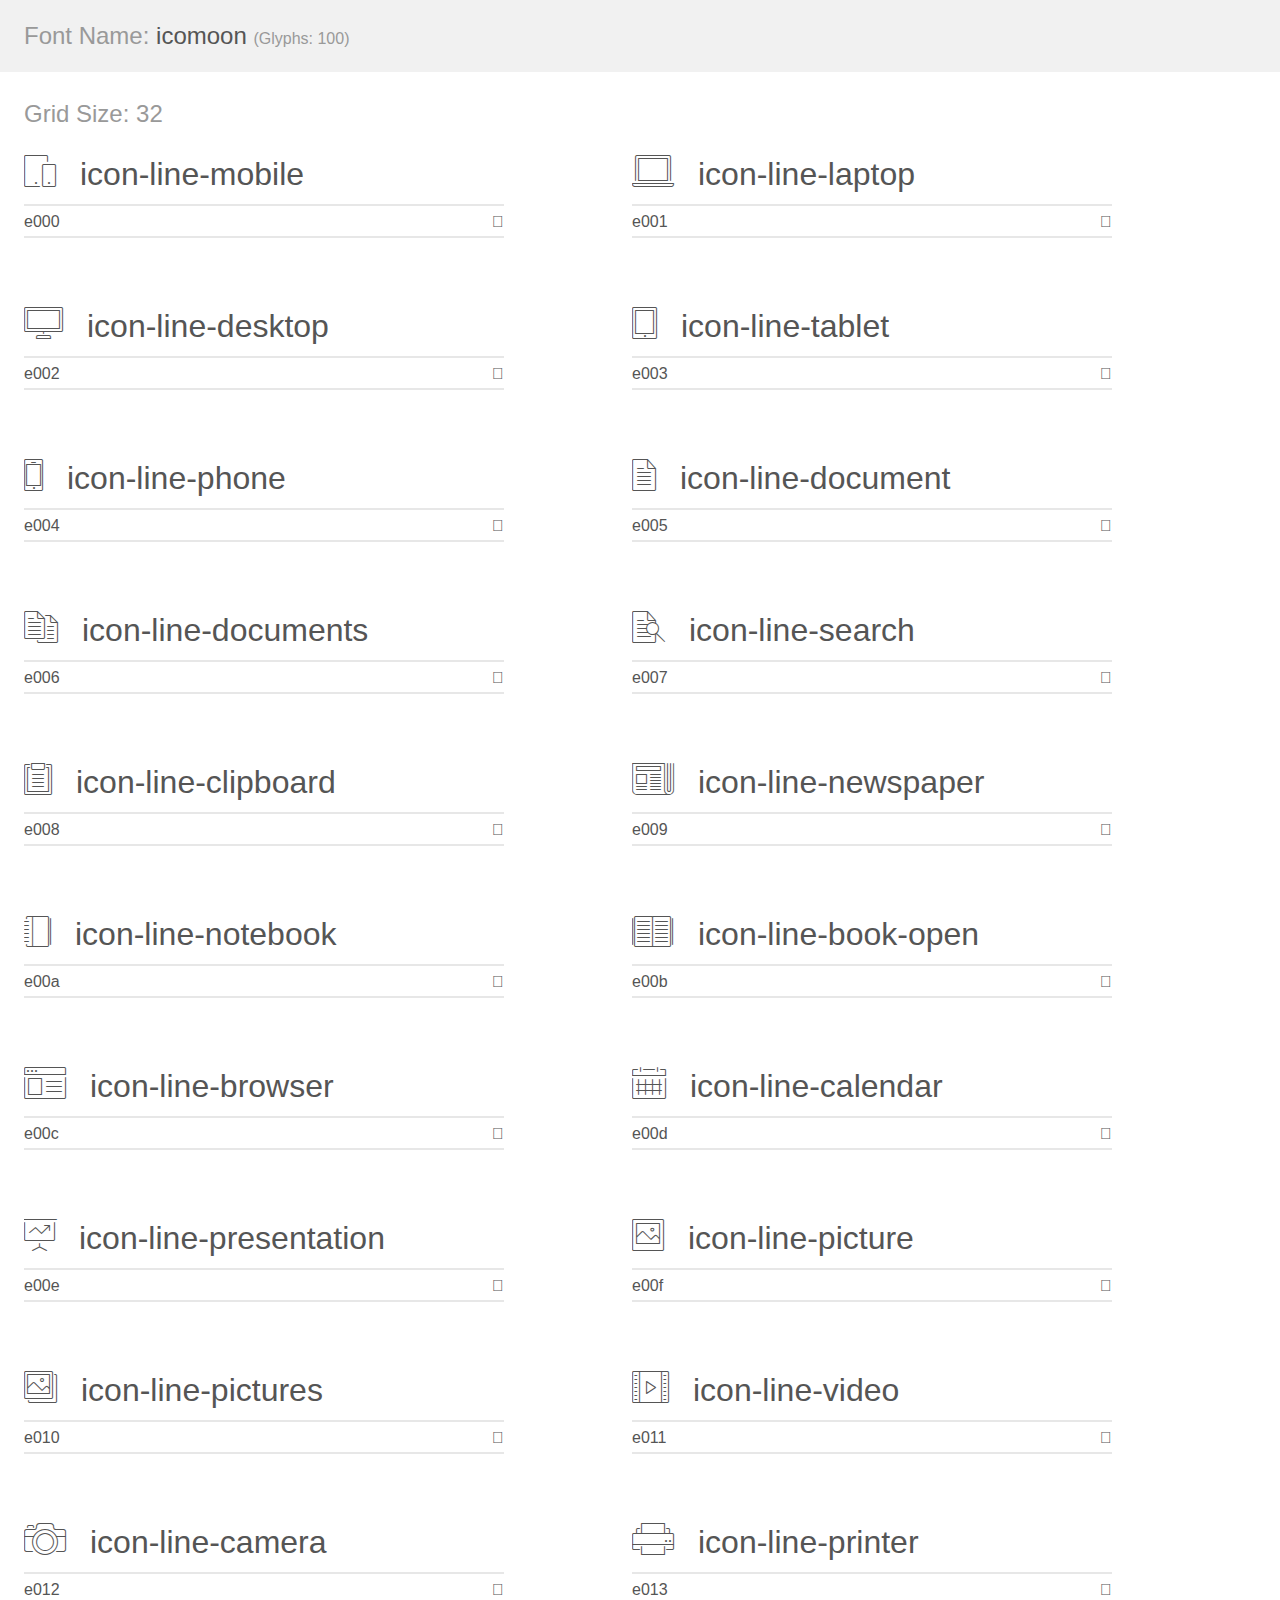
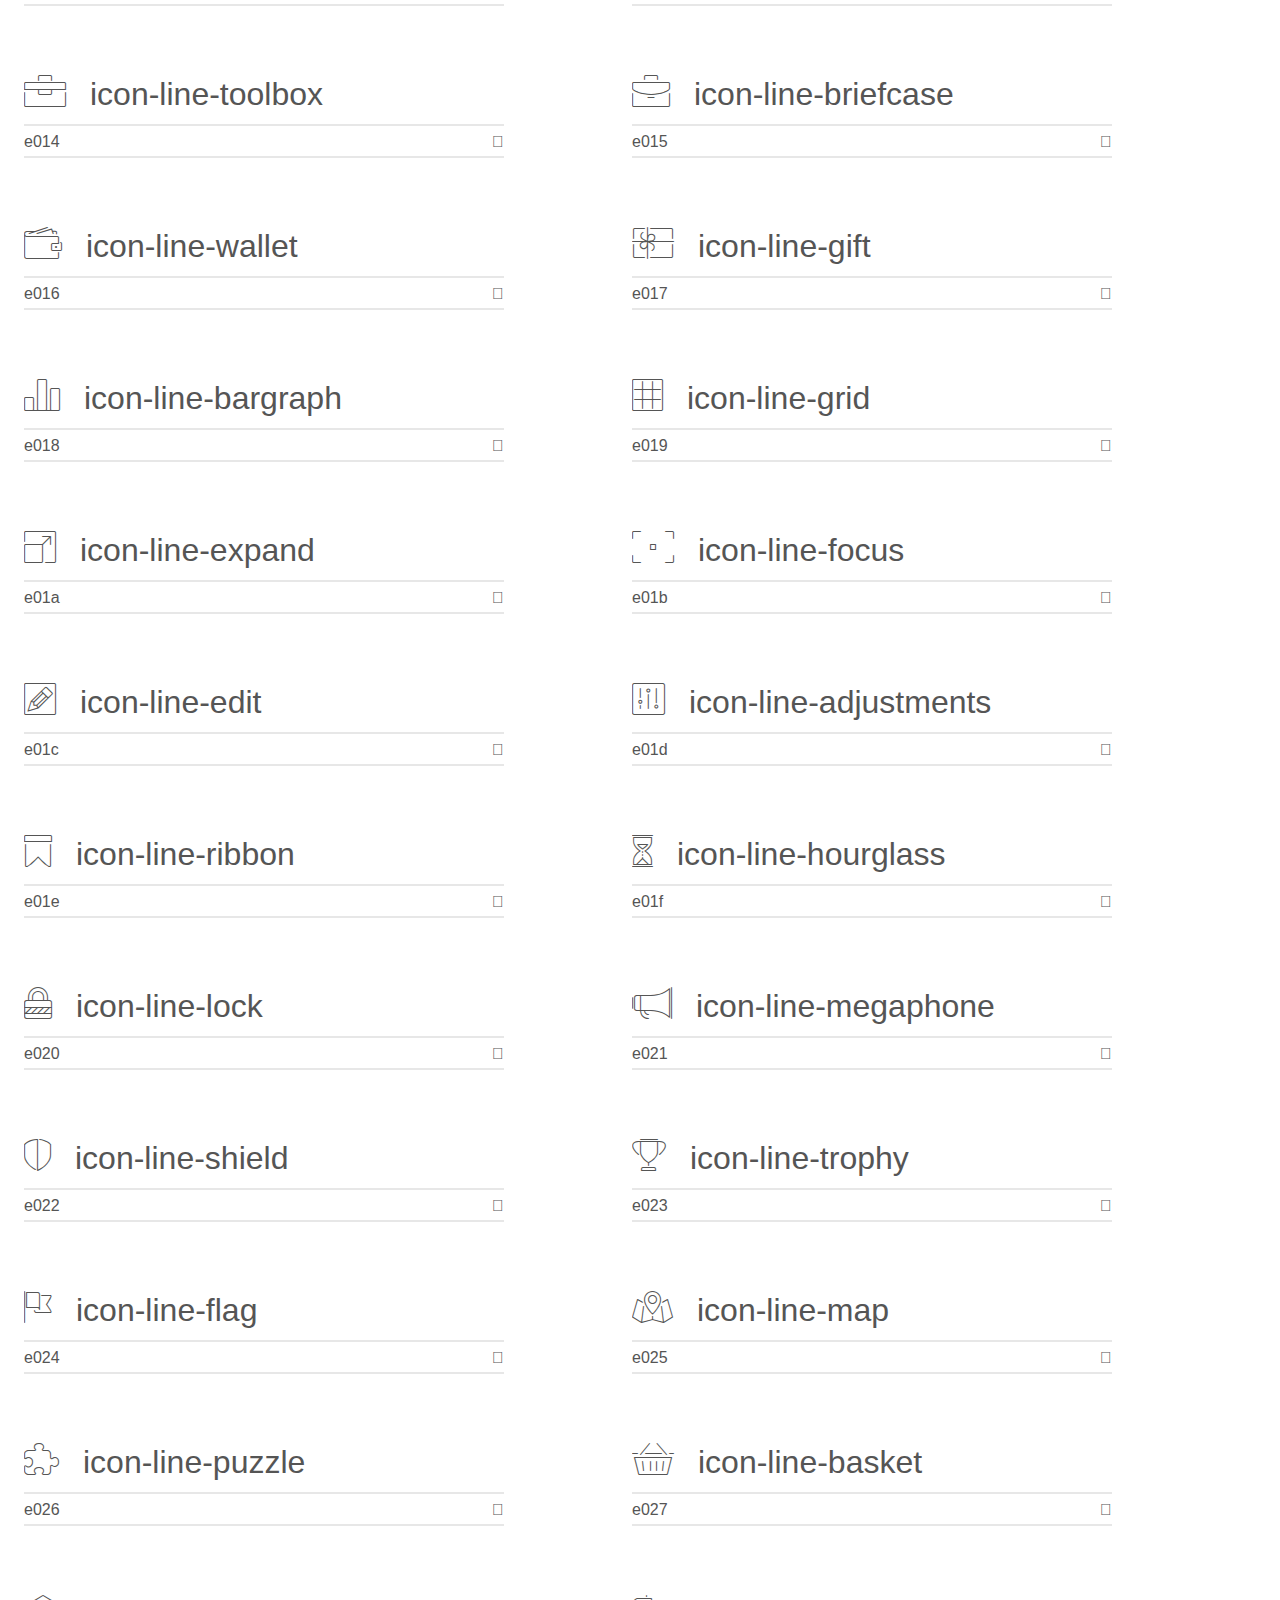
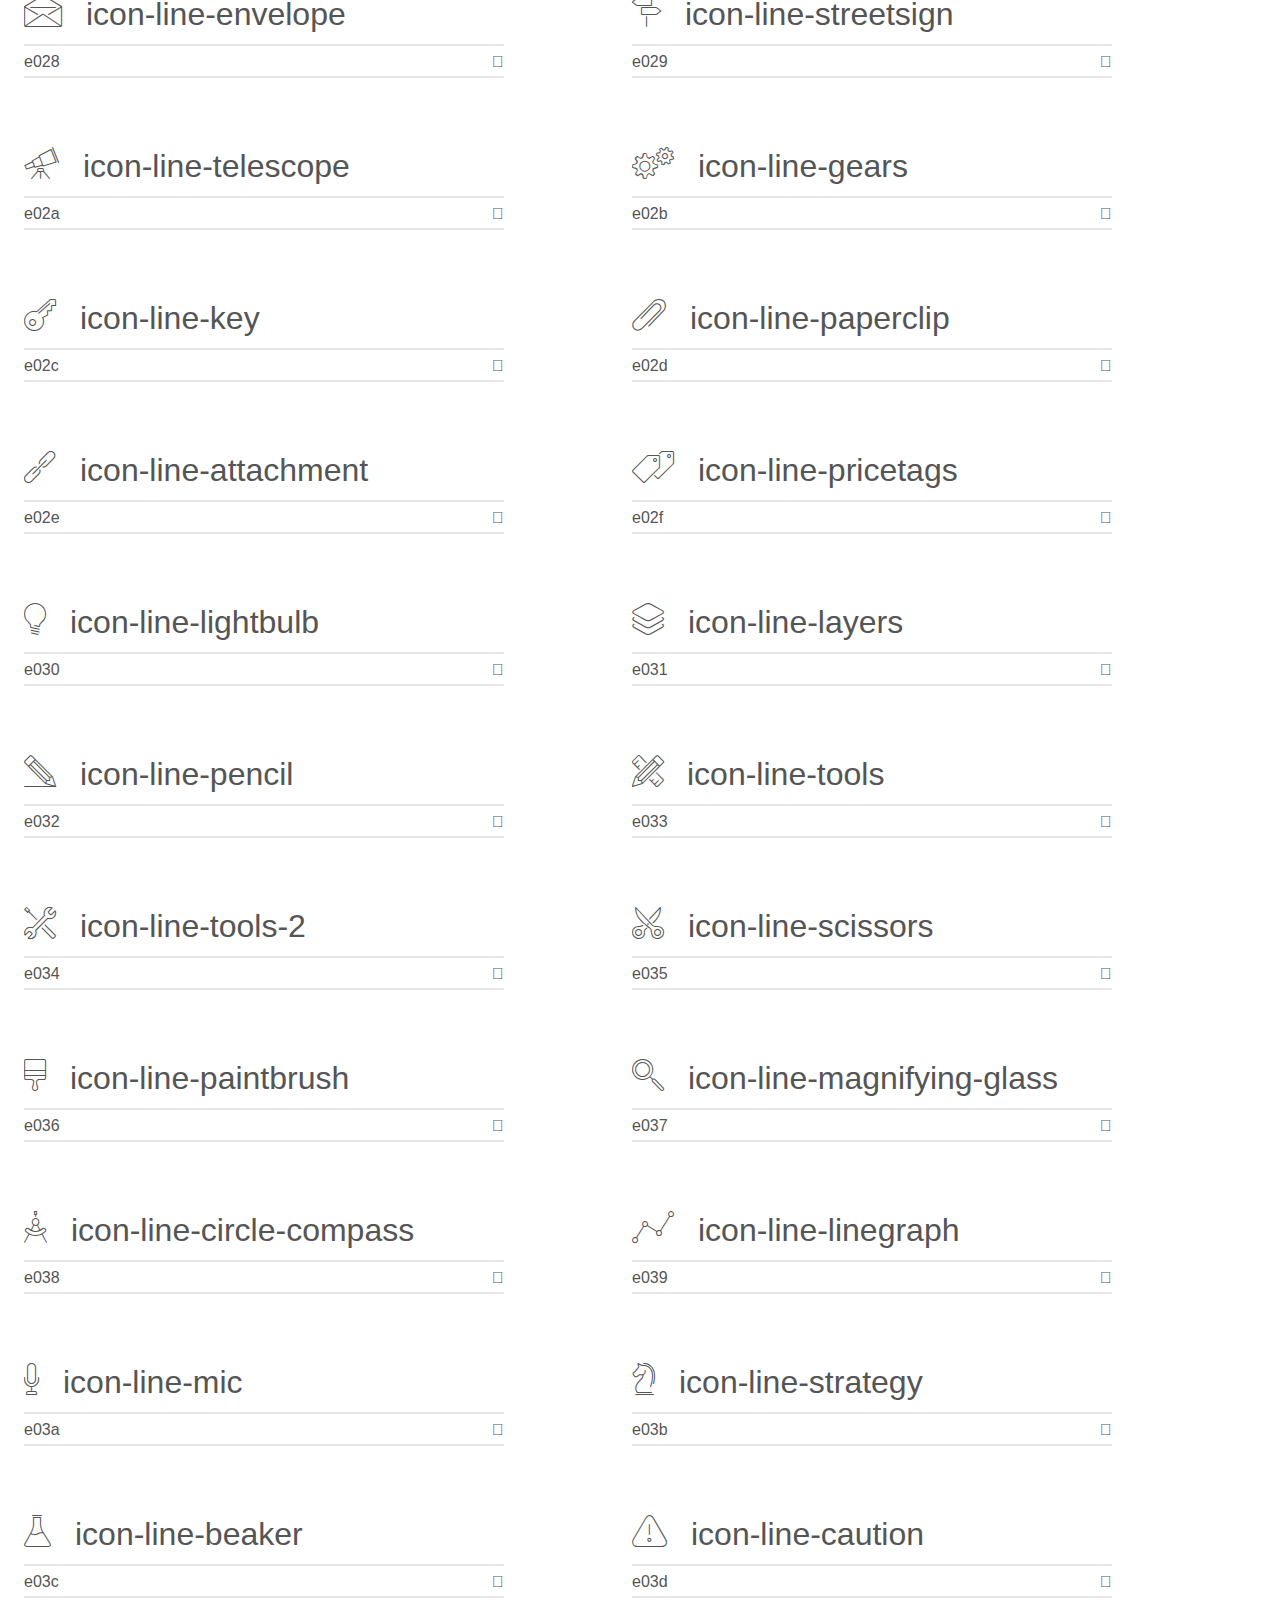
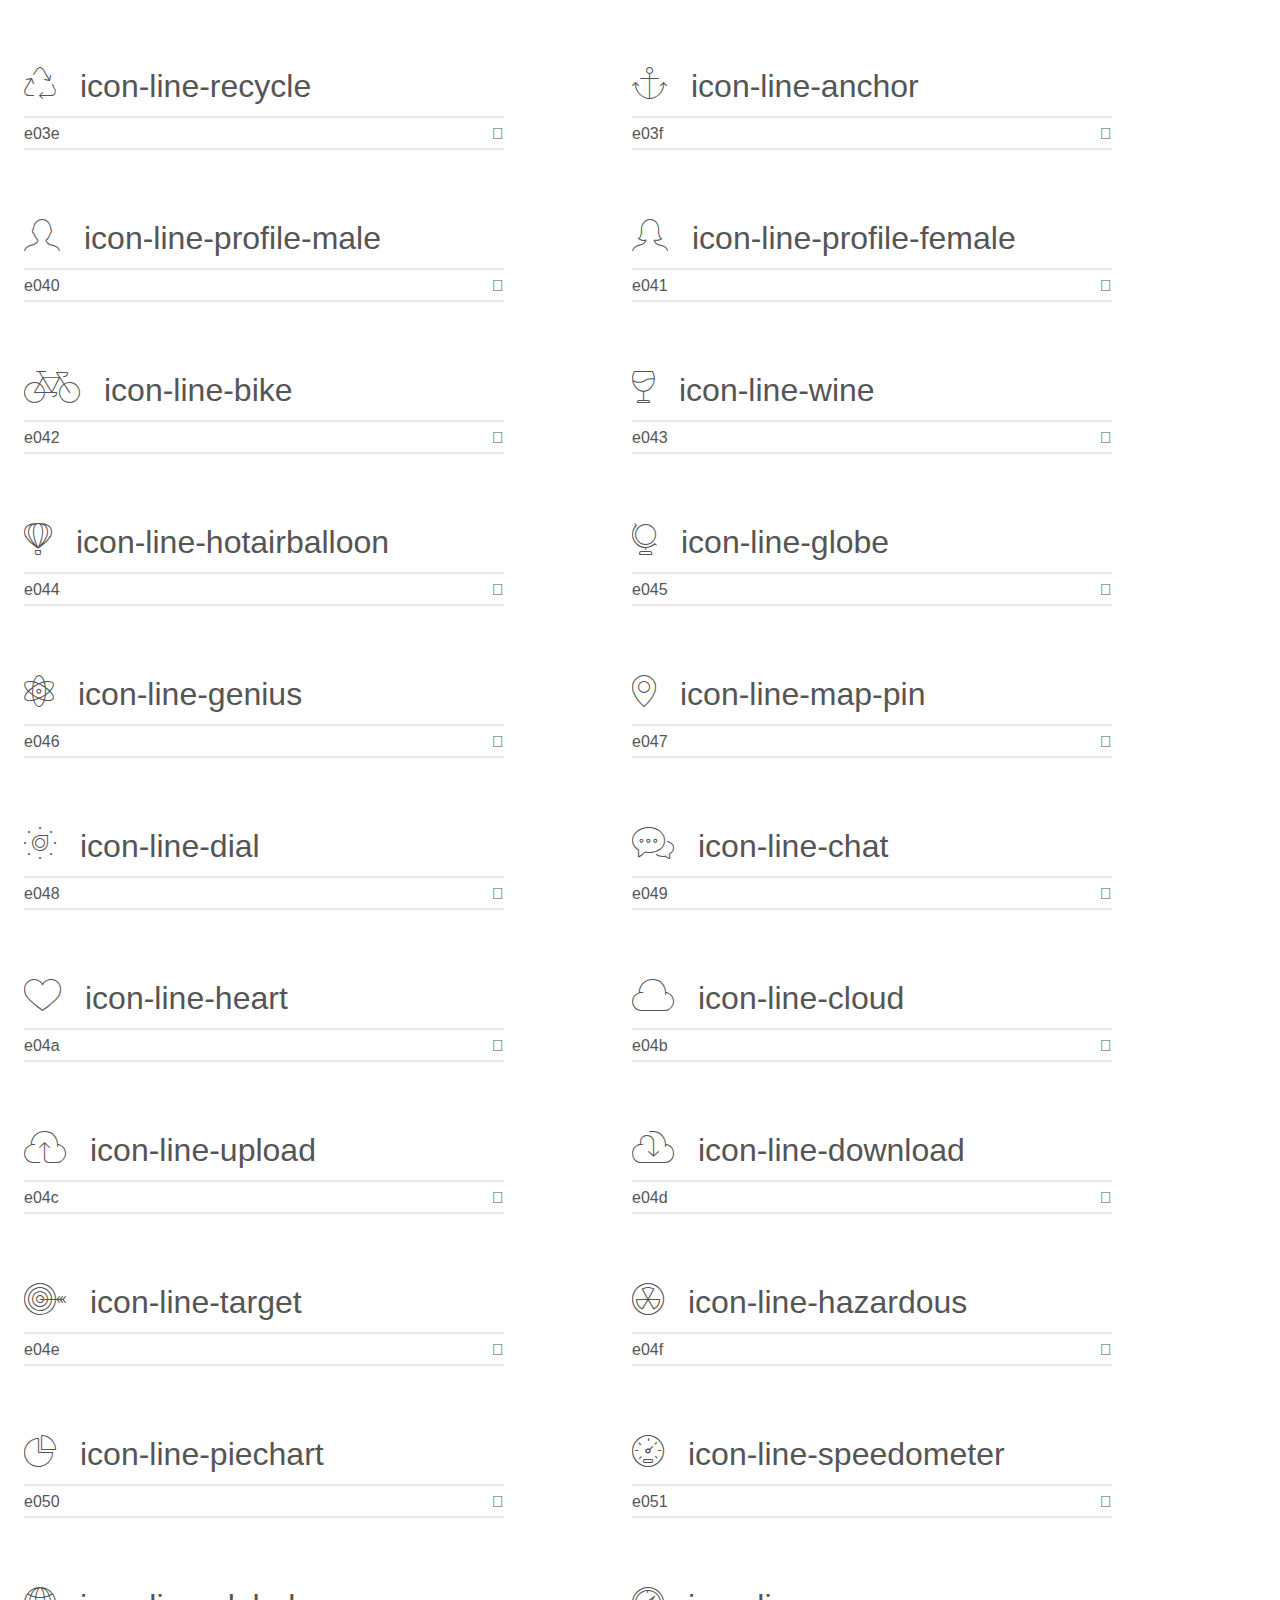
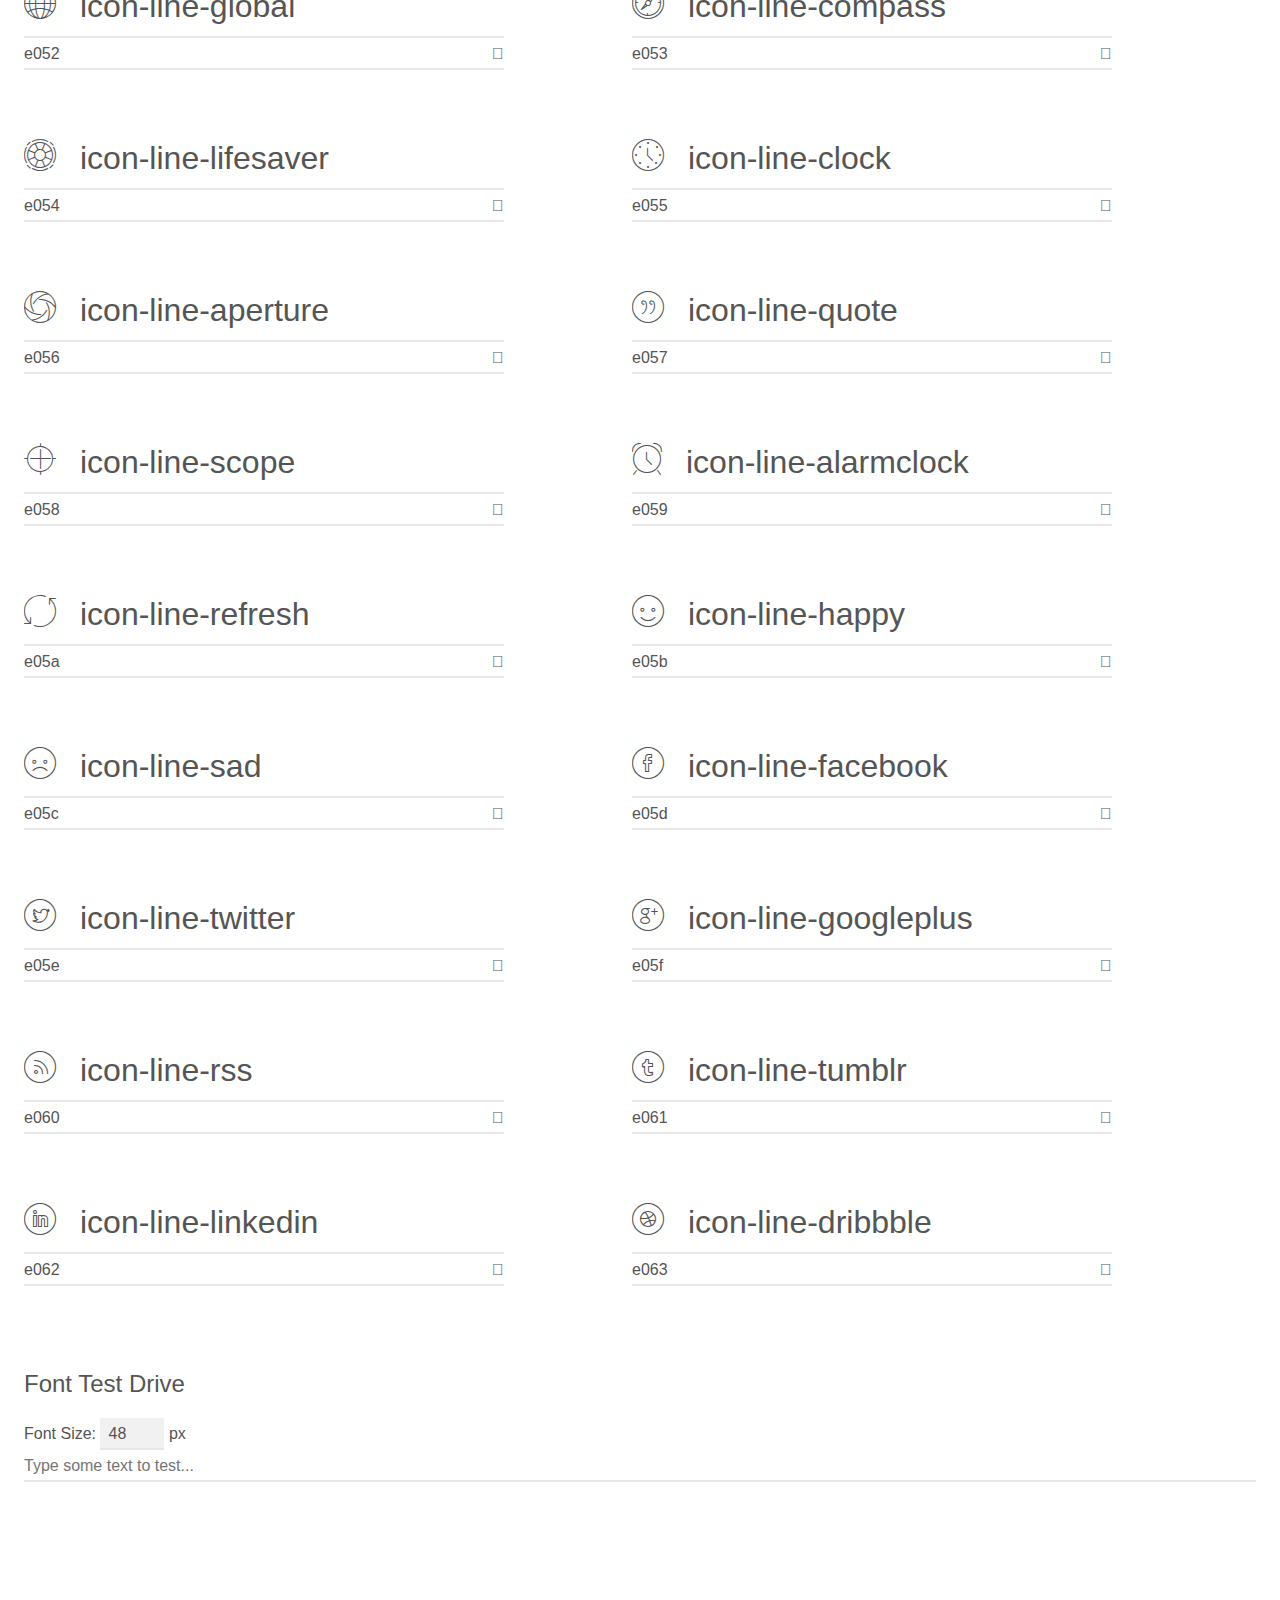
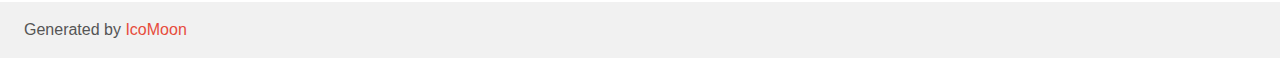
<file: fonts/line-icons/demo.html>
<!doctype html>
<html>
<head>
    <meta charset="utf-8">
    <title>IcoMoon Demo</title>
    <meta name="description" content="An Icon Font Generated By IcoMoon.io">
    <meta name="viewport" content="width=device-width, initial-scale=1">
    <link rel="stylesheet" href="demo-files/demo.css">
    <link rel="stylesheet" href="style.css"></head>
<body>
    <div class="bgc1 clearfix">
        <h1 class="mhmm mvm"><span class="fgc1">Font Name:</span> icomoon <small class="fgc1">(Glyphs:&nbsp;100)</small></h1>
    </div>
    <div class="clearfix mhl ptl">
        <h1 class="mvm mtn fgc1">Grid Size: 32</h1>
        <div class="glyph fs1">
            <div class="clearfix bshadow0 pbs">
                <span class="icon-line-mobile">
                
                </span>
                <span class="mls"> icon-line-mobile</span>
            </div>
            <fieldset class="fs0 size1of1 clearfix hidden-false">
                <input type="text" readonly value="e000" class="unit size1of2" />
                <input type="text" maxlength="1" readonly value="&#xe000;" class="unitRight size1of2 talign-right" />
            </fieldset>
            <div class="fs0 bshadow0 clearfix hidden-true">
                <span class="unit pvs fgc1">liga: </span>
                <input type="text" readonly value="" class="liga unitRight" />
            </div>
        </div>
        <div class="glyph fs1">
            <div class="clearfix bshadow0 pbs">
                <span class="icon-line-laptop">
                
                </span>
                <span class="mls"> icon-line-laptop</span>
            </div>
            <fieldset class="fs0 size1of1 clearfix hidden-false">
                <input type="text" readonly value="e001" class="unit size1of2" />
                <input type="text" maxlength="1" readonly value="&#xe001;" class="unitRight size1of2 talign-right" />
            </fieldset>
            <div class="fs0 bshadow0 clearfix hidden-true">
                <span class="unit pvs fgc1">liga: </span>
                <input type="text" readonly value="" class="liga unitRight" />
            </div>
        </div>
        <div class="glyph fs1">
            <div class="clearfix bshadow0 pbs">
                <span class="icon-line-desktop">
                
                </span>
                <span class="mls"> icon-line-desktop</span>
            </div>
            <fieldset class="fs0 size1of1 clearfix hidden-false">
                <input type="text" readonly value="e002" class="unit size1of2" />
                <input type="text" maxlength="1" readonly value="&#xe002;" class="unitRight size1of2 talign-right" />
            </fieldset>
            <div class="fs0 bshadow0 clearfix hidden-true">
                <span class="unit pvs fgc1">liga: </span>
                <input type="text" readonly value="" class="liga unitRight" />
            </div>
        </div>
        <div class="glyph fs1">
            <div class="clearfix bshadow0 pbs">
                <span class="icon-line-tablet">
                
                </span>
                <span class="mls"> icon-line-tablet</span>
            </div>
            <fieldset class="fs0 size1of1 clearfix hidden-false">
                <input type="text" readonly value="e003" class="unit size1of2" />
                <input type="text" maxlength="1" readonly value="&#xe003;" class="unitRight size1of2 talign-right" />
            </fieldset>
            <div class="fs0 bshadow0 clearfix hidden-true">
                <span class="unit pvs fgc1">liga: </span>
                <input type="text" readonly value="" class="liga unitRight" />
            </div>
        </div>
        <div class="glyph fs1">
            <div class="clearfix bshadow0 pbs">
                <span class="icon-line-phone">
                
                </span>
                <span class="mls"> icon-line-phone</span>
            </div>
            <fieldset class="fs0 size1of1 clearfix hidden-false">
                <input type="text" readonly value="e004" class="unit size1of2" />
                <input type="text" maxlength="1" readonly value="&#xe004;" class="unitRight size1of2 talign-right" />
            </fieldset>
            <div class="fs0 bshadow0 clearfix hidden-true">
                <span class="unit pvs fgc1">liga: </span>
                <input type="text" readonly value="" class="liga unitRight" />
            </div>
        </div>
        <div class="glyph fs1">
            <div class="clearfix bshadow0 pbs">
                <span class="icon-line-document">
                
                </span>
                <span class="mls"> icon-line-document</span>
            </div>
            <fieldset class="fs0 size1of1 clearfix hidden-false">
                <input type="text" readonly value="e005" class="unit size1of2" />
                <input type="text" maxlength="1" readonly value="&#xe005;" class="unitRight size1of2 talign-right" />
            </fieldset>
            <div class="fs0 bshadow0 clearfix hidden-true">
                <span class="unit pvs fgc1">liga: </span>
                <input type="text" readonly value="" class="liga unitRight" />
            </div>
        </div>
        <div class="glyph fs1">
            <div class="clearfix bshadow0 pbs">
                <span class="icon-line-documents">
                
                </span>
                <span class="mls"> icon-line-documents</span>
            </div>
            <fieldset class="fs0 size1of1 clearfix hidden-false">
                <input type="text" readonly value="e006" class="unit size1of2" />
                <input type="text" maxlength="1" readonly value="&#xe006;" class="unitRight size1of2 talign-right" />
            </fieldset>
            <div class="fs0 bshadow0 clearfix hidden-true">
                <span class="unit pvs fgc1">liga: </span>
                <input type="text" readonly value="" class="liga unitRight" />
            </div>
        </div>
        <div class="glyph fs1">
            <div class="clearfix bshadow0 pbs">
                <span class="icon-line-search">
                
                </span>
                <span class="mls"> icon-line-search</span>
            </div>
            <fieldset class="fs0 size1of1 clearfix hidden-false">
                <input type="text" readonly value="e007" class="unit size1of2" />
                <input type="text" maxlength="1" readonly value="&#xe007;" class="unitRight size1of2 talign-right" />
            </fieldset>
            <div class="fs0 bshadow0 clearfix hidden-true">
                <span class="unit pvs fgc1">liga: </span>
                <input type="text" readonly value="" class="liga unitRight" />
            </div>
        </div>
        <div class="glyph fs1">
            <div class="clearfix bshadow0 pbs">
                <span class="icon-line-clipboard">
                
                </span>
                <span class="mls"> icon-line-clipboard</span>
            </div>
            <fieldset class="fs0 size1of1 clearfix hidden-false">
                <input type="text" readonly value="e008" class="unit size1of2" />
                <input type="text" maxlength="1" readonly value="&#xe008;" class="unitRight size1of2 talign-right" />
            </fieldset>
            <div class="fs0 bshadow0 clearfix hidden-true">
                <span class="unit pvs fgc1">liga: </span>
                <input type="text" readonly value="" class="liga unitRight" />
            </div>
        </div>
        <div class="glyph fs1">
            <div class="clearfix bshadow0 pbs">
                <span class="icon-line-newspaper">
                
                </span>
                <span class="mls"> icon-line-newspaper</span>
            </div>
            <fieldset class="fs0 size1of1 clearfix hidden-false">
                <input type="text" readonly value="e009" class="unit size1of2" />
                <input type="text" maxlength="1" readonly value="&#xe009;" class="unitRight size1of2 talign-right" />
            </fieldset>
            <div class="fs0 bshadow0 clearfix hidden-true">
                <span class="unit pvs fgc1">liga: </span>
                <input type="text" readonly value="" class="liga unitRight" />
            </div>
        </div>
        <div class="glyph fs1">
            <div class="clearfix bshadow0 pbs">
                <span class="icon-line-notebook">
                
                </span>
                <span class="mls"> icon-line-notebook</span>
            </div>
            <fieldset class="fs0 size1of1 clearfix hidden-false">
                <input type="text" readonly value="e00a" class="unit size1of2" />
                <input type="text" maxlength="1" readonly value="&#xe00a;" class="unitRight size1of2 talign-right" />
            </fieldset>
            <div class="fs0 bshadow0 clearfix hidden-true">
                <span class="unit pvs fgc1">liga: </span>
                <input type="text" readonly value="" class="liga unitRight" />
            </div>
        </div>
        <div class="glyph fs1">
            <div class="clearfix bshadow0 pbs">
                <span class="icon-line-book-open">
                
                </span>
                <span class="mls"> icon-line-book-open</span>
            </div>
            <fieldset class="fs0 size1of1 clearfix hidden-false">
                <input type="text" readonly value="e00b" class="unit size1of2" />
                <input type="text" maxlength="1" readonly value="&#xe00b;" class="unitRight size1of2 talign-right" />
            </fieldset>
            <div class="fs0 bshadow0 clearfix hidden-true">
                <span class="unit pvs fgc1">liga: </span>
                <input type="text" readonly value="" class="liga unitRight" />
            </div>
        </div>
        <div class="glyph fs1">
            <div class="clearfix bshadow0 pbs">
                <span class="icon-line-browser">
                
                </span>
                <span class="mls"> icon-line-browser</span>
            </div>
            <fieldset class="fs0 size1of1 clearfix hidden-false">
                <input type="text" readonly value="e00c" class="unit size1of2" />
                <input type="text" maxlength="1" readonly value="&#xe00c;" class="unitRight size1of2 talign-right" />
            </fieldset>
            <div class="fs0 bshadow0 clearfix hidden-true">
                <span class="unit pvs fgc1">liga: </span>
                <input type="text" readonly value="" class="liga unitRight" />
            </div>
        </div>
        <div class="glyph fs1">
            <div class="clearfix bshadow0 pbs">
                <span class="icon-line-calendar">
                
                </span>
                <span class="mls"> icon-line-calendar</span>
            </div>
            <fieldset class="fs0 size1of1 clearfix hidden-false">
                <input type="text" readonly value="e00d" class="unit size1of2" />
                <input type="text" maxlength="1" readonly value="&#xe00d;" class="unitRight size1of2 talign-right" />
            </fieldset>
            <div class="fs0 bshadow0 clearfix hidden-true">
                <span class="unit pvs fgc1">liga: </span>
                <input type="text" readonly value="" class="liga unitRight" />
            </div>
        </div>
        <div class="glyph fs1">
            <div class="clearfix bshadow0 pbs">
                <span class="icon-line-presentation">
                
                </span>
                <span class="mls"> icon-line-presentation</span>
            </div>
            <fieldset class="fs0 size1of1 clearfix hidden-false">
                <input type="text" readonly value="e00e" class="unit size1of2" />
                <input type="text" maxlength="1" readonly value="&#xe00e;" class="unitRight size1of2 talign-right" />
            </fieldset>
            <div class="fs0 bshadow0 clearfix hidden-true">
                <span class="unit pvs fgc1">liga: </span>
                <input type="text" readonly value="" class="liga unitRight" />
            </div>
        </div>
        <div class="glyph fs1">
            <div class="clearfix bshadow0 pbs">
                <span class="icon-line-picture">
                
                </span>
                <span class="mls"> icon-line-picture</span>
            </div>
            <fieldset class="fs0 size1of1 clearfix hidden-false">
                <input type="text" readonly value="e00f" class="unit size1of2" />
                <input type="text" maxlength="1" readonly value="&#xe00f;" class="unitRight size1of2 talign-right" />
            </fieldset>
            <div class="fs0 bshadow0 clearfix hidden-true">
                <span class="unit pvs fgc1">liga: </span>
                <input type="text" readonly value="" class="liga unitRight" />
            </div>
        </div>
        <div class="glyph fs1">
            <div class="clearfix bshadow0 pbs">
                <span class="icon-line-pictures">
                
                </span>
                <span class="mls"> icon-line-pictures</span>
            </div>
            <fieldset class="fs0 size1of1 clearfix hidden-false">
                <input type="text" readonly value="e010" class="unit size1of2" />
                <input type="text" maxlength="1" readonly value="&#xe010;" class="unitRight size1of2 talign-right" />
            </fieldset>
            <div class="fs0 bshadow0 clearfix hidden-true">
                <span class="unit pvs fgc1">liga: </span>
                <input type="text" readonly value="" class="liga unitRight" />
            </div>
        </div>
        <div class="glyph fs1">
            <div class="clearfix bshadow0 pbs">
                <span class="icon-line-video">
                
                </span>
                <span class="mls"> icon-line-video</span>
            </div>
            <fieldset class="fs0 size1of1 clearfix hidden-false">
                <input type="text" readonly value="e011" class="unit size1of2" />
                <input type="text" maxlength="1" readonly value="&#xe011;" class="unitRight size1of2 talign-right" />
            </fieldset>
            <div class="fs0 bshadow0 clearfix hidden-true">
                <span class="unit pvs fgc1">liga: </span>
                <input type="text" readonly value="" class="liga unitRight" />
            </div>
        </div>
        <div class="glyph fs1">
            <div class="clearfix bshadow0 pbs">
                <span class="icon-line-camera">
                
                </span>
                <span class="mls"> icon-line-camera</span>
            </div>
            <fieldset class="fs0 size1of1 clearfix hidden-false">
                <input type="text" readonly value="e012" class="unit size1of2" />
                <input type="text" maxlength="1" readonly value="&#xe012;" class="unitRight size1of2 talign-right" />
            </fieldset>
            <div class="fs0 bshadow0 clearfix hidden-true">
                <span class="unit pvs fgc1">liga: </span>
                <input type="text" readonly value="" class="liga unitRight" />
            </div>
        </div>
        <div class="glyph fs1">
            <div class="clearfix bshadow0 pbs">
                <span class="icon-line-printer">
                
                </span>
                <span class="mls"> icon-line-printer</span>
            </div>
            <fieldset class="fs0 size1of1 clearfix hidden-false">
                <input type="text" readonly value="e013" class="unit size1of2" />
                <input type="text" maxlength="1" readonly value="&#xe013;" class="unitRight size1of2 talign-right" />
            </fieldset>
            <div class="fs0 bshadow0 clearfix hidden-true">
                <span class="unit pvs fgc1">liga: </span>
                <input type="text" readonly value="" class="liga unitRight" />
            </div>
        </div>
        <div class="glyph fs1">
            <div class="clearfix bshadow0 pbs">
                <span class="icon-line-toolbox">
                
                </span>
                <span class="mls"> icon-line-toolbox</span>
            </div>
            <fieldset class="fs0 size1of1 clearfix hidden-false">
                <input type="text" readonly value="e014" class="unit size1of2" />
                <input type="text" maxlength="1" readonly value="&#xe014;" class="unitRight size1of2 talign-right" />
            </fieldset>
            <div class="fs0 bshadow0 clearfix hidden-true">
                <span class="unit pvs fgc1">liga: </span>
                <input type="text" readonly value="" class="liga unitRight" />
            </div>
        </div>
        <div class="glyph fs1">
            <div class="clearfix bshadow0 pbs">
                <span class="icon-line-briefcase">
                
                </span>
                <span class="mls"> icon-line-briefcase</span>
            </div>
            <fieldset class="fs0 size1of1 clearfix hidden-false">
                <input type="text" readonly value="e015" class="unit size1of2" />
                <input type="text" maxlength="1" readonly value="&#xe015;" class="unitRight size1of2 talign-right" />
            </fieldset>
            <div class="fs0 bshadow0 clearfix hidden-true">
                <span class="unit pvs fgc1">liga: </span>
                <input type="text" readonly value="" class="liga unitRight" />
            </div>
        </div>
        <div class="glyph fs1">
            <div class="clearfix bshadow0 pbs">
                <span class="icon-line-wallet">
                
                </span>
                <span class="mls"> icon-line-wallet</span>
            </div>
            <fieldset class="fs0 size1of1 clearfix hidden-false">
                <input type="text" readonly value="e016" class="unit size1of2" />
                <input type="text" maxlength="1" readonly value="&#xe016;" class="unitRight size1of2 talign-right" />
            </fieldset>
            <div class="fs0 bshadow0 clearfix hidden-true">
                <span class="unit pvs fgc1">liga: </span>
                <input type="text" readonly value="" class="liga unitRight" />
            </div>
        </div>
        <div class="glyph fs1">
            <div class="clearfix bshadow0 pbs">
                <span class="icon-line-gift">
                
                </span>
                <span class="mls"> icon-line-gift</span>
            </div>
            <fieldset class="fs0 size1of1 clearfix hidden-false">
                <input type="text" readonly value="e017" class="unit size1of2" />
                <input type="text" maxlength="1" readonly value="&#xe017;" class="unitRight size1of2 talign-right" />
            </fieldset>
            <div class="fs0 bshadow0 clearfix hidden-true">
                <span class="unit pvs fgc1">liga: </span>
                <input type="text" readonly value="" class="liga unitRight" />
            </div>
        </div>
        <div class="glyph fs1">
            <div class="clearfix bshadow0 pbs">
                <span class="icon-line-bargraph">
                
                </span>
                <span class="mls"> icon-line-bargraph</span>
            </div>
            <fieldset class="fs0 size1of1 clearfix hidden-false">
                <input type="text" readonly value="e018" class="unit size1of2" />
                <input type="text" maxlength="1" readonly value="&#xe018;" class="unitRight size1of2 talign-right" />
            </fieldset>
            <div class="fs0 bshadow0 clearfix hidden-true">
                <span class="unit pvs fgc1">liga: </span>
                <input type="text" readonly value="" class="liga unitRight" />
            </div>
        </div>
        <div class="glyph fs1">
            <div class="clearfix bshadow0 pbs">
                <span class="icon-line-grid">
                
                </span>
                <span class="mls"> icon-line-grid</span>
            </div>
            <fieldset class="fs0 size1of1 clearfix hidden-false">
                <input type="text" readonly value="e019" class="unit size1of2" />
                <input type="text" maxlength="1" readonly value="&#xe019;" class="unitRight size1of2 talign-right" />
            </fieldset>
            <div class="fs0 bshadow0 clearfix hidden-true">
                <span class="unit pvs fgc1">liga: </span>
                <input type="text" readonly value="" class="liga unitRight" />
            </div>
        </div>
        <div class="glyph fs1">
            <div class="clearfix bshadow0 pbs">
                <span class="icon-line-expand">
                
                </span>
                <span class="mls"> icon-line-expand</span>
            </div>
            <fieldset class="fs0 size1of1 clearfix hidden-false">
                <input type="text" readonly value="e01a" class="unit size1of2" />
                <input type="text" maxlength="1" readonly value="&#xe01a;" class="unitRight size1of2 talign-right" />
            </fieldset>
            <div class="fs0 bshadow0 clearfix hidden-true">
                <span class="unit pvs fgc1">liga: </span>
                <input type="text" readonly value="" class="liga unitRight" />
            </div>
        </div>
        <div class="glyph fs1">
            <div class="clearfix bshadow0 pbs">
                <span class="icon-line-focus">
                
                </span>
                <span class="mls"> icon-line-focus</span>
            </div>
            <fieldset class="fs0 size1of1 clearfix hidden-false">
                <input type="text" readonly value="e01b" class="unit size1of2" />
                <input type="text" maxlength="1" readonly value="&#xe01b;" class="unitRight size1of2 talign-right" />
            </fieldset>
            <div class="fs0 bshadow0 clearfix hidden-true">
                <span class="unit pvs fgc1">liga: </span>
                <input type="text" readonly value="" class="liga unitRight" />
            </div>
        </div>
        <div class="glyph fs1">
            <div class="clearfix bshadow0 pbs">
                <span class="icon-line-edit">
                
                </span>
                <span class="mls"> icon-line-edit</span>
            </div>
            <fieldset class="fs0 size1of1 clearfix hidden-false">
                <input type="text" readonly value="e01c" class="unit size1of2" />
                <input type="text" maxlength="1" readonly value="&#xe01c;" class="unitRight size1of2 talign-right" />
            </fieldset>
            <div class="fs0 bshadow0 clearfix hidden-true">
                <span class="unit pvs fgc1">liga: </span>
                <input type="text" readonly value="" class="liga unitRight" />
            </div>
        </div>
        <div class="glyph fs1">
            <div class="clearfix bshadow0 pbs">
                <span class="icon-line-adjustments">
                
                </span>
                <span class="mls"> icon-line-adjustments</span>
            </div>
            <fieldset class="fs0 size1of1 clearfix hidden-false">
                <input type="text" readonly value="e01d" class="unit size1of2" />
                <input type="text" maxlength="1" readonly value="&#xe01d;" class="unitRight size1of2 talign-right" />
            </fieldset>
            <div class="fs0 bshadow0 clearfix hidden-true">
                <span class="unit pvs fgc1">liga: </span>
                <input type="text" readonly value="" class="liga unitRight" />
            </div>
        </div>
        <div class="glyph fs1">
            <div class="clearfix bshadow0 pbs">
                <span class="icon-line-ribbon">
                
                </span>
                <span class="mls"> icon-line-ribbon</span>
            </div>
            <fieldset class="fs0 size1of1 clearfix hidden-false">
                <input type="text" readonly value="e01e" class="unit size1of2" />
                <input type="text" maxlength="1" readonly value="&#xe01e;" class="unitRight size1of2 talign-right" />
            </fieldset>
            <div class="fs0 bshadow0 clearfix hidden-true">
                <span class="unit pvs fgc1">liga: </span>
                <input type="text" readonly value="" class="liga unitRight" />
            </div>
        </div>
        <div class="glyph fs1">
            <div class="clearfix bshadow0 pbs">
                <span class="icon-line-hourglass">
                
                </span>
                <span class="mls"> icon-line-hourglass</span>
            </div>
            <fieldset class="fs0 size1of1 clearfix hidden-false">
                <input type="text" readonly value="e01f" class="unit size1of2" />
                <input type="text" maxlength="1" readonly value="&#xe01f;" class="unitRight size1of2 talign-right" />
            </fieldset>
            <div class="fs0 bshadow0 clearfix hidden-true">
                <span class="unit pvs fgc1">liga: </span>
                <input type="text" readonly value="" class="liga unitRight" />
            </div>
        </div>
        <div class="glyph fs1">
            <div class="clearfix bshadow0 pbs">
                <span class="icon-line-lock">
                
                </span>
                <span class="mls"> icon-line-lock</span>
            </div>
            <fieldset class="fs0 size1of1 clearfix hidden-false">
                <input type="text" readonly value="e020" class="unit size1of2" />
                <input type="text" maxlength="1" readonly value="&#xe020;" class="unitRight size1of2 talign-right" />
            </fieldset>
            <div class="fs0 bshadow0 clearfix hidden-true">
                <span class="unit pvs fgc1">liga: </span>
                <input type="text" readonly value="" class="liga unitRight" />
            </div>
        </div>
        <div class="glyph fs1">
            <div class="clearfix bshadow0 pbs">
                <span class="icon-line-megaphone">
                
                </span>
                <span class="mls"> icon-line-megaphone</span>
            </div>
            <fieldset class="fs0 size1of1 clearfix hidden-false">
                <input type="text" readonly value="e021" class="unit size1of2" />
                <input type="text" maxlength="1" readonly value="&#xe021;" class="unitRight size1of2 talign-right" />
            </fieldset>
            <div class="fs0 bshadow0 clearfix hidden-true">
                <span class="unit pvs fgc1">liga: </span>
                <input type="text" readonly value="" class="liga unitRight" />
            </div>
        </div>
        <div class="glyph fs1">
            <div class="clearfix bshadow0 pbs">
                <span class="icon-line-shield">
                
                </span>
                <span class="mls"> icon-line-shield</span>
            </div>
            <fieldset class="fs0 size1of1 clearfix hidden-false">
                <input type="text" readonly value="e022" class="unit size1of2" />
                <input type="text" maxlength="1" readonly value="&#xe022;" class="unitRight size1of2 talign-right" />
            </fieldset>
            <div class="fs0 bshadow0 clearfix hidden-true">
                <span class="unit pvs fgc1">liga: </span>
                <input type="text" readonly value="" class="liga unitRight" />
            </div>
        </div>
        <div class="glyph fs1">
            <div class="clearfix bshadow0 pbs">
                <span class="icon-line-trophy">
                
                </span>
                <span class="mls"> icon-line-trophy</span>
            </div>
            <fieldset class="fs0 size1of1 clearfix hidden-false">
                <input type="text" readonly value="e023" class="unit size1of2" />
                <input type="text" maxlength="1" readonly value="&#xe023;" class="unitRight size1of2 talign-right" />
            </fieldset>
            <div class="fs0 bshadow0 clearfix hidden-true">
                <span class="unit pvs fgc1">liga: </span>
                <input type="text" readonly value="" class="liga unitRight" />
            </div>
        </div>
        <div class="glyph fs1">
            <div class="clearfix bshadow0 pbs">
                <span class="icon-line-flag">
                
                </span>
                <span class="mls"> icon-line-flag</span>
            </div>
            <fieldset class="fs0 size1of1 clearfix hidden-false">
                <input type="text" readonly value="e024" class="unit size1of2" />
                <input type="text" maxlength="1" readonly value="&#xe024;" class="unitRight size1of2 talign-right" />
            </fieldset>
            <div class="fs0 bshadow0 clearfix hidden-true">
                <span class="unit pvs fgc1">liga: </span>
                <input type="text" readonly value="" class="liga unitRight" />
            </div>
        </div>
        <div class="glyph fs1">
            <div class="clearfix bshadow0 pbs">
                <span class="icon-line-map">
                
                </span>
                <span class="mls"> icon-line-map</span>
            </div>
            <fieldset class="fs0 size1of1 clearfix hidden-false">
                <input type="text" readonly value="e025" class="unit size1of2" />
                <input type="text" maxlength="1" readonly value="&#xe025;" class="unitRight size1of2 talign-right" />
            </fieldset>
            <div class="fs0 bshadow0 clearfix hidden-true">
                <span class="unit pvs fgc1">liga: </span>
                <input type="text" readonly value="" class="liga unitRight" />
            </div>
        </div>
        <div class="glyph fs1">
            <div class="clearfix bshadow0 pbs">
                <span class="icon-line-puzzle">
                
                </span>
                <span class="mls"> icon-line-puzzle</span>
            </div>
            <fieldset class="fs0 size1of1 clearfix hidden-false">
                <input type="text" readonly value="e026" class="unit size1of2" />
                <input type="text" maxlength="1" readonly value="&#xe026;" class="unitRight size1of2 talign-right" />
            </fieldset>
            <div class="fs0 bshadow0 clearfix hidden-true">
                <span class="unit pvs fgc1">liga: </span>
                <input type="text" readonly value="" class="liga unitRight" />
            </div>
        </div>
        <div class="glyph fs1">
            <div class="clearfix bshadow0 pbs">
                <span class="icon-line-basket">
                
                </span>
                <span class="mls"> icon-line-basket</span>
            </div>
            <fieldset class="fs0 size1of1 clearfix hidden-false">
                <input type="text" readonly value="e027" class="unit size1of2" />
                <input type="text" maxlength="1" readonly value="&#xe027;" class="unitRight size1of2 talign-right" />
            </fieldset>
            <div class="fs0 bshadow0 clearfix hidden-true">
                <span class="unit pvs fgc1">liga: </span>
                <input type="text" readonly value="" class="liga unitRight" />
            </div>
        </div>
        <div class="glyph fs1">
            <div class="clearfix bshadow0 pbs">
                <span class="icon-line-envelope">
                
                </span>
                <span class="mls"> icon-line-envelope</span>
            </div>
            <fieldset class="fs0 size1of1 clearfix hidden-false">
                <input type="text" readonly value="e028" class="unit size1of2" />
                <input type="text" maxlength="1" readonly value="&#xe028;" class="unitRight size1of2 talign-right" />
            </fieldset>
            <div class="fs0 bshadow0 clearfix hidden-true">
                <span class="unit pvs fgc1">liga: </span>
                <input type="text" readonly value="" class="liga unitRight" />
            </div>
        </div>
        <div class="glyph fs1">
            <div class="clearfix bshadow0 pbs">
                <span class="icon-line-streetsign">
                
                </span>
                <span class="mls"> icon-line-streetsign</span>
            </div>
            <fieldset class="fs0 size1of1 clearfix hidden-false">
                <input type="text" readonly value="e029" class="unit size1of2" />
                <input type="text" maxlength="1" readonly value="&#xe029;" class="unitRight size1of2 talign-right" />
            </fieldset>
            <div class="fs0 bshadow0 clearfix hidden-true">
                <span class="unit pvs fgc1">liga: </span>
                <input type="text" readonly value="" class="liga unitRight" />
            </div>
        </div>
        <div class="glyph fs1">
            <div class="clearfix bshadow0 pbs">
                <span class="icon-line-telescope">
                
                </span>
                <span class="mls"> icon-line-telescope</span>
            </div>
            <fieldset class="fs0 size1of1 clearfix hidden-false">
                <input type="text" readonly value="e02a" class="unit size1of2" />
                <input type="text" maxlength="1" readonly value="&#xe02a;" class="unitRight size1of2 talign-right" />
            </fieldset>
            <div class="fs0 bshadow0 clearfix hidden-true">
                <span class="unit pvs fgc1">liga: </span>
                <input type="text" readonly value="" class="liga unitRight" />
            </div>
        </div>
        <div class="glyph fs1">
            <div class="clearfix bshadow0 pbs">
                <span class="icon-line-gears">
                
                </span>
                <span class="mls"> icon-line-gears</span>
            </div>
            <fieldset class="fs0 size1of1 clearfix hidden-false">
                <input type="text" readonly value="e02b" class="unit size1of2" />
                <input type="text" maxlength="1" readonly value="&#xe02b;" class="unitRight size1of2 talign-right" />
            </fieldset>
            <div class="fs0 bshadow0 clearfix hidden-true">
                <span class="unit pvs fgc1">liga: </span>
                <input type="text" readonly value="" class="liga unitRight" />
            </div>
        </div>
        <div class="glyph fs1">
            <div class="clearfix bshadow0 pbs">
                <span class="icon-line-key">
                
                </span>
                <span class="mls"> icon-line-key</span>
            </div>
            <fieldset class="fs0 size1of1 clearfix hidden-false">
                <input type="text" readonly value="e02c" class="unit size1of2" />
                <input type="text" maxlength="1" readonly value="&#xe02c;" class="unitRight size1of2 talign-right" />
            </fieldset>
            <div class="fs0 bshadow0 clearfix hidden-true">
                <span class="unit pvs fgc1">liga: </span>
                <input type="text" readonly value="" class="liga unitRight" />
            </div>
        </div>
        <div class="glyph fs1">
            <div class="clearfix bshadow0 pbs">
                <span class="icon-line-paperclip">
                
                </span>
                <span class="mls"> icon-line-paperclip</span>
            </div>
            <fieldset class="fs0 size1of1 clearfix hidden-false">
                <input type="text" readonly value="e02d" class="unit size1of2" />
                <input type="text" maxlength="1" readonly value="&#xe02d;" class="unitRight size1of2 talign-right" />
            </fieldset>
            <div class="fs0 bshadow0 clearfix hidden-true">
                <span class="unit pvs fgc1">liga: </span>
                <input type="text" readonly value="" class="liga unitRight" />
            </div>
        </div>
        <div class="glyph fs1">
            <div class="clearfix bshadow0 pbs">
                <span class="icon-line-attachment">
                
                </span>
                <span class="mls"> icon-line-attachment</span>
            </div>
            <fieldset class="fs0 size1of1 clearfix hidden-false">
                <input type="text" readonly value="e02e" class="unit size1of2" />
                <input type="text" maxlength="1" readonly value="&#xe02e;" class="unitRight size1of2 talign-right" />
            </fieldset>
            <div class="fs0 bshadow0 clearfix hidden-true">
                <span class="unit pvs fgc1">liga: </span>
                <input type="text" readonly value="" class="liga unitRight" />
            </div>
        </div>
        <div class="glyph fs1">
            <div class="clearfix bshadow0 pbs">
                <span class="icon-line-pricetags">
                
                </span>
                <span class="mls"> icon-line-pricetags</span>
            </div>
            <fieldset class="fs0 size1of1 clearfix hidden-false">
                <input type="text" readonly value="e02f" class="unit size1of2" />
                <input type="text" maxlength="1" readonly value="&#xe02f;" class="unitRight size1of2 talign-right" />
            </fieldset>
            <div class="fs0 bshadow0 clearfix hidden-true">
                <span class="unit pvs fgc1">liga: </span>
                <input type="text" readonly value="" class="liga unitRight" />
            </div>
        </div>
        <div class="glyph fs1">
            <div class="clearfix bshadow0 pbs">
                <span class="icon-line-lightbulb">
                
                </span>
                <span class="mls"> icon-line-lightbulb</span>
            </div>
            <fieldset class="fs0 size1of1 clearfix hidden-false">
                <input type="text" readonly value="e030" class="unit size1of2" />
                <input type="text" maxlength="1" readonly value="&#xe030;" class="unitRight size1of2 talign-right" />
            </fieldset>
            <div class="fs0 bshadow0 clearfix hidden-true">
                <span class="unit pvs fgc1">liga: </span>
                <input type="text" readonly value="" class="liga unitRight" />
            </div>
        </div>
        <div class="glyph fs1">
            <div class="clearfix bshadow0 pbs">
                <span class="icon-line-layers">
                
                </span>
                <span class="mls"> icon-line-layers</span>
            </div>
            <fieldset class="fs0 size1of1 clearfix hidden-false">
                <input type="text" readonly value="e031" class="unit size1of2" />
                <input type="text" maxlength="1" readonly value="&#xe031;" class="unitRight size1of2 talign-right" />
            </fieldset>
            <div class="fs0 bshadow0 clearfix hidden-true">
                <span class="unit pvs fgc1">liga: </span>
                <input type="text" readonly value="" class="liga unitRight" />
            </div>
        </div>
        <div class="glyph fs1">
            <div class="clearfix bshadow0 pbs">
                <span class="icon-line-pencil">
                
                </span>
                <span class="mls"> icon-line-pencil</span>
            </div>
            <fieldset class="fs0 size1of1 clearfix hidden-false">
                <input type="text" readonly value="e032" class="unit size1of2" />
                <input type="text" maxlength="1" readonly value="&#xe032;" class="unitRight size1of2 talign-right" />
            </fieldset>
            <div class="fs0 bshadow0 clearfix hidden-true">
                <span class="unit pvs fgc1">liga: </span>
                <input type="text" readonly value="" class="liga unitRight" />
            </div>
        </div>
        <div class="glyph fs1">
            <div class="clearfix bshadow0 pbs">
                <span class="icon-line-tools">
                
                </span>
                <span class="mls"> icon-line-tools</span>
            </div>
            <fieldset class="fs0 size1of1 clearfix hidden-false">
                <input type="text" readonly value="e033" class="unit size1of2" />
                <input type="text" maxlength="1" readonly value="&#xe033;" class="unitRight size1of2 talign-right" />
            </fieldset>
            <div class="fs0 bshadow0 clearfix hidden-true">
                <span class="unit pvs fgc1">liga: </span>
                <input type="text" readonly value="" class="liga unitRight" />
            </div>
        </div>
        <div class="glyph fs1">
            <div class="clearfix bshadow0 pbs">
                <span class="icon-line-tools-2">
                
                </span>
                <span class="mls"> icon-line-tools-2</span>
            </div>
            <fieldset class="fs0 size1of1 clearfix hidden-false">
                <input type="text" readonly value="e034" class="unit size1of2" />
                <input type="text" maxlength="1" readonly value="&#xe034;" class="unitRight size1of2 talign-right" />
            </fieldset>
            <div class="fs0 bshadow0 clearfix hidden-true">
                <span class="unit pvs fgc1">liga: </span>
                <input type="text" readonly value="" class="liga unitRight" />
            </div>
        </div>
        <div class="glyph fs1">
            <div class="clearfix bshadow0 pbs">
                <span class="icon-line-scissors">
                
                </span>
                <span class="mls"> icon-line-scissors</span>
            </div>
            <fieldset class="fs0 size1of1 clearfix hidden-false">
                <input type="text" readonly value="e035" class="unit size1of2" />
                <input type="text" maxlength="1" readonly value="&#xe035;" class="unitRight size1of2 talign-right" />
            </fieldset>
            <div class="fs0 bshadow0 clearfix hidden-true">
                <span class="unit pvs fgc1">liga: </span>
                <input type="text" readonly value="" class="liga unitRight" />
            </div>
        </div>
        <div class="glyph fs1">
            <div class="clearfix bshadow0 pbs">
                <span class="icon-line-paintbrush">
                
                </span>
                <span class="mls"> icon-line-paintbrush</span>
            </div>
            <fieldset class="fs0 size1of1 clearfix hidden-false">
                <input type="text" readonly value="e036" class="unit size1of2" />
                <input type="text" maxlength="1" readonly value="&#xe036;" class="unitRight size1of2 talign-right" />
            </fieldset>
            <div class="fs0 bshadow0 clearfix hidden-true">
                <span class="unit pvs fgc1">liga: </span>
                <input type="text" readonly value="" class="liga unitRight" />
            </div>
        </div>
        <div class="glyph fs1">
            <div class="clearfix bshadow0 pbs">
                <span class="icon-line-magnifying-glass">
                
                </span>
                <span class="mls"> icon-line-magnifying-glass</span>
            </div>
            <fieldset class="fs0 size1of1 clearfix hidden-false">
                <input type="text" readonly value="e037" class="unit size1of2" />
                <input type="text" maxlength="1" readonly value="&#xe037;" class="unitRight size1of2 talign-right" />
            </fieldset>
            <div class="fs0 bshadow0 clearfix hidden-true">
                <span class="unit pvs fgc1">liga: </span>
                <input type="text" readonly value="" class="liga unitRight" />
            </div>
        </div>
        <div class="glyph fs1">
            <div class="clearfix bshadow0 pbs">
                <span class="icon-line-circle-compass">
                
                </span>
                <span class="mls"> icon-line-circle-compass</span>
            </div>
            <fieldset class="fs0 size1of1 clearfix hidden-false">
                <input type="text" readonly value="e038" class="unit size1of2" />
                <input type="text" maxlength="1" readonly value="&#xe038;" class="unitRight size1of2 talign-right" />
            </fieldset>
            <div class="fs0 bshadow0 clearfix hidden-true">
                <span class="unit pvs fgc1">liga: </span>
                <input type="text" readonly value="" class="liga unitRight" />
            </div>
        </div>
        <div class="glyph fs1">
            <div class="clearfix bshadow0 pbs">
                <span class="icon-line-linegraph">
                
                </span>
                <span class="mls"> icon-line-linegraph</span>
            </div>
            <fieldset class="fs0 size1of1 clearfix hidden-false">
                <input type="text" readonly value="e039" class="unit size1of2" />
                <input type="text" maxlength="1" readonly value="&#xe039;" class="unitRight size1of2 talign-right" />
            </fieldset>
            <div class="fs0 bshadow0 clearfix hidden-true">
                <span class="unit pvs fgc1">liga: </span>
                <input type="text" readonly value="" class="liga unitRight" />
            </div>
        </div>
        <div class="glyph fs1">
            <div class="clearfix bshadow0 pbs">
                <span class="icon-line-mic">
                
                </span>
                <span class="mls"> icon-line-mic</span>
            </div>
            <fieldset class="fs0 size1of1 clearfix hidden-false">
                <input type="text" readonly value="e03a" class="unit size1of2" />
                <input type="text" maxlength="1" readonly value="&#xe03a;" class="unitRight size1of2 talign-right" />
            </fieldset>
            <div class="fs0 bshadow0 clearfix hidden-true">
                <span class="unit pvs fgc1">liga: </span>
                <input type="text" readonly value="" class="liga unitRight" />
            </div>
        </div>
        <div class="glyph fs1">
            <div class="clearfix bshadow0 pbs">
                <span class="icon-line-strategy">
                
                </span>
                <span class="mls"> icon-line-strategy</span>
            </div>
            <fieldset class="fs0 size1of1 clearfix hidden-false">
                <input type="text" readonly value="e03b" class="unit size1of2" />
                <input type="text" maxlength="1" readonly value="&#xe03b;" class="unitRight size1of2 talign-right" />
            </fieldset>
            <div class="fs0 bshadow0 clearfix hidden-true">
                <span class="unit pvs fgc1">liga: </span>
                <input type="text" readonly value="" class="liga unitRight" />
            </div>
        </div>
        <div class="glyph fs1">
            <div class="clearfix bshadow0 pbs">
                <span class="icon-line-beaker">
                
                </span>
                <span class="mls"> icon-line-beaker</span>
            </div>
            <fieldset class="fs0 size1of1 clearfix hidden-false">
                <input type="text" readonly value="e03c" class="unit size1of2" />
                <input type="text" maxlength="1" readonly value="&#xe03c;" class="unitRight size1of2 talign-right" />
            </fieldset>
            <div class="fs0 bshadow0 clearfix hidden-true">
                <span class="unit pvs fgc1">liga: </span>
                <input type="text" readonly value="" class="liga unitRight" />
            </div>
        </div>
        <div class="glyph fs1">
            <div class="clearfix bshadow0 pbs">
                <span class="icon-line-caution">
                
                </span>
                <span class="mls"> icon-line-caution</span>
            </div>
            <fieldset class="fs0 size1of1 clearfix hidden-false">
                <input type="text" readonly value="e03d" class="unit size1of2" />
                <input type="text" maxlength="1" readonly value="&#xe03d;" class="unitRight size1of2 talign-right" />
            </fieldset>
            <div class="fs0 bshadow0 clearfix hidden-true">
                <span class="unit pvs fgc1">liga: </span>
                <input type="text" readonly value="" class="liga unitRight" />
            </div>
        </div>
        <div class="glyph fs1">
            <div class="clearfix bshadow0 pbs">
                <span class="icon-line-recycle">
                
                </span>
                <span class="mls"> icon-line-recycle</span>
            </div>
            <fieldset class="fs0 size1of1 clearfix hidden-false">
                <input type="text" readonly value="e03e" class="unit size1of2" />
                <input type="text" maxlength="1" readonly value="&#xe03e;" class="unitRight size1of2 talign-right" />
            </fieldset>
            <div class="fs0 bshadow0 clearfix hidden-true">
                <span class="unit pvs fgc1">liga: </span>
                <input type="text" readonly value="" class="liga unitRight" />
            </div>
        </div>
        <div class="glyph fs1">
            <div class="clearfix bshadow0 pbs">
                <span class="icon-line-anchor">
                
                </span>
                <span class="mls"> icon-line-anchor</span>
            </div>
            <fieldset class="fs0 size1of1 clearfix hidden-false">
                <input type="text" readonly value="e03f" class="unit size1of2" />
                <input type="text" maxlength="1" readonly value="&#xe03f;" class="unitRight size1of2 talign-right" />
            </fieldset>
            <div class="fs0 bshadow0 clearfix hidden-true">
                <span class="unit pvs fgc1">liga: </span>
                <input type="text" readonly value="" class="liga unitRight" />
            </div>
        </div>
        <div class="glyph fs1">
            <div class="clearfix bshadow0 pbs">
                <span class="icon-line-profile-male">
                
                </span>
                <span class="mls"> icon-line-profile-male</span>
            </div>
            <fieldset class="fs0 size1of1 clearfix hidden-false">
                <input type="text" readonly value="e040" class="unit size1of2" />
                <input type="text" maxlength="1" readonly value="&#xe040;" class="unitRight size1of2 talign-right" />
            </fieldset>
            <div class="fs0 bshadow0 clearfix hidden-true">
                <span class="unit pvs fgc1">liga: </span>
                <input type="text" readonly value="" class="liga unitRight" />
            </div>
        </div>
        <div class="glyph fs1">
            <div class="clearfix bshadow0 pbs">
                <span class="icon-line-profile-female">
                
                </span>
                <span class="mls"> icon-line-profile-female</span>
            </div>
            <fieldset class="fs0 size1of1 clearfix hidden-false">
                <input type="text" readonly value="e041" class="unit size1of2" />
                <input type="text" maxlength="1" readonly value="&#xe041;" class="unitRight size1of2 talign-right" />
            </fieldset>
            <div class="fs0 bshadow0 clearfix hidden-true">
                <span class="unit pvs fgc1">liga: </span>
                <input type="text" readonly value="" class="liga unitRight" />
            </div>
        </div>
        <div class="glyph fs1">
            <div class="clearfix bshadow0 pbs">
                <span class="icon-line-bike">
                
                </span>
                <span class="mls"> icon-line-bike</span>
            </div>
            <fieldset class="fs0 size1of1 clearfix hidden-false">
                <input type="text" readonly value="e042" class="unit size1of2" />
                <input type="text" maxlength="1" readonly value="&#xe042;" class="unitRight size1of2 talign-right" />
            </fieldset>
            <div class="fs0 bshadow0 clearfix hidden-true">
                <span class="unit pvs fgc1">liga: </span>
                <input type="text" readonly value="" class="liga unitRight" />
            </div>
        </div>
        <div class="glyph fs1">
            <div class="clearfix bshadow0 pbs">
                <span class="icon-line-wine">
                
                </span>
                <span class="mls"> icon-line-wine</span>
            </div>
            <fieldset class="fs0 size1of1 clearfix hidden-false">
                <input type="text" readonly value="e043" class="unit size1of2" />
                <input type="text" maxlength="1" readonly value="&#xe043;" class="unitRight size1of2 talign-right" />
            </fieldset>
            <div class="fs0 bshadow0 clearfix hidden-true">
                <span class="unit pvs fgc1">liga: </span>
                <input type="text" readonly value="" class="liga unitRight" />
            </div>
        </div>
        <div class="glyph fs1">
            <div class="clearfix bshadow0 pbs">
                <span class="icon-line-hotairballoon">
                
                </span>
                <span class="mls"> icon-line-hotairballoon</span>
            </div>
            <fieldset class="fs0 size1of1 clearfix hidden-false">
                <input type="text" readonly value="e044" class="unit size1of2" />
                <input type="text" maxlength="1" readonly value="&#xe044;" class="unitRight size1of2 talign-right" />
            </fieldset>
            <div class="fs0 bshadow0 clearfix hidden-true">
                <span class="unit pvs fgc1">liga: </span>
                <input type="text" readonly value="" class="liga unitRight" />
            </div>
        </div>
        <div class="glyph fs1">
            <div class="clearfix bshadow0 pbs">
                <span class="icon-line-globe">
                
                </span>
                <span class="mls"> icon-line-globe</span>
            </div>
            <fieldset class="fs0 size1of1 clearfix hidden-false">
                <input type="text" readonly value="e045" class="unit size1of2" />
                <input type="text" maxlength="1" readonly value="&#xe045;" class="unitRight size1of2 talign-right" />
            </fieldset>
            <div class="fs0 bshadow0 clearfix hidden-true">
                <span class="unit pvs fgc1">liga: </span>
                <input type="text" readonly value="" class="liga unitRight" />
            </div>
        </div>
        <div class="glyph fs1">
            <div class="clearfix bshadow0 pbs">
                <span class="icon-line-genius">
                
                </span>
                <span class="mls"> icon-line-genius</span>
            </div>
            <fieldset class="fs0 size1of1 clearfix hidden-false">
                <input type="text" readonly value="e046" class="unit size1of2" />
                <input type="text" maxlength="1" readonly value="&#xe046;" class="unitRight size1of2 talign-right" />
            </fieldset>
            <div class="fs0 bshadow0 clearfix hidden-true">
                <span class="unit pvs fgc1">liga: </span>
                <input type="text" readonly value="" class="liga unitRight" />
            </div>
        </div>
        <div class="glyph fs1">
            <div class="clearfix bshadow0 pbs">
                <span class="icon-line-map-pin">
                
                </span>
                <span class="mls"> icon-line-map-pin</span>
            </div>
            <fieldset class="fs0 size1of1 clearfix hidden-false">
                <input type="text" readonly value="e047" class="unit size1of2" />
                <input type="text" maxlength="1" readonly value="&#xe047;" class="unitRight size1of2 talign-right" />
            </fieldset>
            <div class="fs0 bshadow0 clearfix hidden-true">
                <span class="unit pvs fgc1">liga: </span>
                <input type="text" readonly value="" class="liga unitRight" />
            </div>
        </div>
        <div class="glyph fs1">
            <div class="clearfix bshadow0 pbs">
                <span class="icon-line-dial">
                
                </span>
                <span class="mls"> icon-line-dial</span>
            </div>
            <fieldset class="fs0 size1of1 clearfix hidden-false">
                <input type="text" readonly value="e048" class="unit size1of2" />
                <input type="text" maxlength="1" readonly value="&#xe048;" class="unitRight size1of2 talign-right" />
            </fieldset>
            <div class="fs0 bshadow0 clearfix hidden-true">
                <span class="unit pvs fgc1">liga: </span>
                <input type="text" readonly value="" class="liga unitRight" />
            </div>
        </div>
        <div class="glyph fs1">
            <div class="clearfix bshadow0 pbs">
                <span class="icon-line-chat">
                
                </span>
                <span class="mls"> icon-line-chat</span>
            </div>
            <fieldset class="fs0 size1of1 clearfix hidden-false">
                <input type="text" readonly value="e049" class="unit size1of2" />
                <input type="text" maxlength="1" readonly value="&#xe049;" class="unitRight size1of2 talign-right" />
            </fieldset>
            <div class="fs0 bshadow0 clearfix hidden-true">
                <span class="unit pvs fgc1">liga: </span>
                <input type="text" readonly value="" class="liga unitRight" />
            </div>
        </div>
        <div class="glyph fs1">
            <div class="clearfix bshadow0 pbs">
                <span class="icon-line-heart">
                
                </span>
                <span class="mls"> icon-line-heart</span>
            </div>
            <fieldset class="fs0 size1of1 clearfix hidden-false">
                <input type="text" readonly value="e04a" class="unit size1of2" />
                <input type="text" maxlength="1" readonly value="&#xe04a;" class="unitRight size1of2 talign-right" />
            </fieldset>
            <div class="fs0 bshadow0 clearfix hidden-true">
                <span class="unit pvs fgc1">liga: </span>
                <input type="text" readonly value="" class="liga unitRight" />
            </div>
        </div>
        <div class="glyph fs1">
            <div class="clearfix bshadow0 pbs">
                <span class="icon-line-cloud">
                
                </span>
                <span class="mls"> icon-line-cloud</span>
            </div>
            <fieldset class="fs0 size1of1 clearfix hidden-false">
                <input type="text" readonly value="e04b" class="unit size1of2" />
                <input type="text" maxlength="1" readonly value="&#xe04b;" class="unitRight size1of2 talign-right" />
            </fieldset>
            <div class="fs0 bshadow0 clearfix hidden-true">
                <span class="unit pvs fgc1">liga: </span>
                <input type="text" readonly value="" class="liga unitRight" />
            </div>
        </div>
        <div class="glyph fs1">
            <div class="clearfix bshadow0 pbs">
                <span class="icon-line-upload">
                
                </span>
                <span class="mls"> icon-line-upload</span>
            </div>
            <fieldset class="fs0 size1of1 clearfix hidden-false">
                <input type="text" readonly value="e04c" class="unit size1of2" />
                <input type="text" maxlength="1" readonly value="&#xe04c;" class="unitRight size1of2 talign-right" />
            </fieldset>
            <div class="fs0 bshadow0 clearfix hidden-true">
                <span class="unit pvs fgc1">liga: </span>
                <input type="text" readonly value="" class="liga unitRight" />
            </div>
        </div>
        <div class="glyph fs1">
            <div class="clearfix bshadow0 pbs">
                <span class="icon-line-download">
                
                </span>
                <span class="mls"> icon-line-download</span>
            </div>
            <fieldset class="fs0 size1of1 clearfix hidden-false">
                <input type="text" readonly value="e04d" class="unit size1of2" />
                <input type="text" maxlength="1" readonly value="&#xe04d;" class="unitRight size1of2 talign-right" />
            </fieldset>
            <div class="fs0 bshadow0 clearfix hidden-true">
                <span class="unit pvs fgc1">liga: </span>
                <input type="text" readonly value="" class="liga unitRight" />
            </div>
        </div>
        <div class="glyph fs1">
            <div class="clearfix bshadow0 pbs">
                <span class="icon-line-target">
                
                </span>
                <span class="mls"> icon-line-target</span>
            </div>
            <fieldset class="fs0 size1of1 clearfix hidden-false">
                <input type="text" readonly value="e04e" class="unit size1of2" />
                <input type="text" maxlength="1" readonly value="&#xe04e;" class="unitRight size1of2 talign-right" />
            </fieldset>
            <div class="fs0 bshadow0 clearfix hidden-true">
                <span class="unit pvs fgc1">liga: </span>
                <input type="text" readonly value="" class="liga unitRight" />
            </div>
        </div>
        <div class="glyph fs1">
            <div class="clearfix bshadow0 pbs">
                <span class="icon-line-hazardous">
                
                </span>
                <span class="mls"> icon-line-hazardous</span>
            </div>
            <fieldset class="fs0 size1of1 clearfix hidden-false">
                <input type="text" readonly value="e04f" class="unit size1of2" />
                <input type="text" maxlength="1" readonly value="&#xe04f;" class="unitRight size1of2 talign-right" />
            </fieldset>
            <div class="fs0 bshadow0 clearfix hidden-true">
                <span class="unit pvs fgc1">liga: </span>
                <input type="text" readonly value="" class="liga unitRight" />
            </div>
        </div>
        <div class="glyph fs1">
            <div class="clearfix bshadow0 pbs">
                <span class="icon-line-piechart">
                
                </span>
                <span class="mls"> icon-line-piechart</span>
            </div>
            <fieldset class="fs0 size1of1 clearfix hidden-false">
                <input type="text" readonly value="e050" class="unit size1of2" />
                <input type="text" maxlength="1" readonly value="&#xe050;" class="unitRight size1of2 talign-right" />
            </fieldset>
            <div class="fs0 bshadow0 clearfix hidden-true">
                <span class="unit pvs fgc1">liga: </span>
                <input type="text" readonly value="" class="liga unitRight" />
            </div>
        </div>
        <div class="glyph fs1">
            <div class="clearfix bshadow0 pbs">
                <span class="icon-line-speedometer">
                
                </span>
                <span class="mls"> icon-line-speedometer</span>
            </div>
            <fieldset class="fs0 size1of1 clearfix hidden-false">
                <input type="text" readonly value="e051" class="unit size1of2" />
                <input type="text" maxlength="1" readonly value="&#xe051;" class="unitRight size1of2 talign-right" />
            </fieldset>
            <div class="fs0 bshadow0 clearfix hidden-true">
                <span class="unit pvs fgc1">liga: </span>
                <input type="text" readonly value="" class="liga unitRight" />
            </div>
        </div>
        <div class="glyph fs1">
            <div class="clearfix bshadow0 pbs">
                <span class="icon-line-global">
                
                </span>
                <span class="mls"> icon-line-global</span>
            </div>
            <fieldset class="fs0 size1of1 clearfix hidden-false">
                <input type="text" readonly value="e052" class="unit size1of2" />
                <input type="text" maxlength="1" readonly value="&#xe052;" class="unitRight size1of2 talign-right" />
            </fieldset>
            <div class="fs0 bshadow0 clearfix hidden-true">
                <span class="unit pvs fgc1">liga: </span>
                <input type="text" readonly value="" class="liga unitRight" />
            </div>
        </div>
        <div class="glyph fs1">
            <div class="clearfix bshadow0 pbs">
                <span class="icon-line-compass">
                
                </span>
                <span class="mls"> icon-line-compass</span>
            </div>
            <fieldset class="fs0 size1of1 clearfix hidden-false">
                <input type="text" readonly value="e053" class="unit size1of2" />
                <input type="text" maxlength="1" readonly value="&#xe053;" class="unitRight size1of2 talign-right" />
            </fieldset>
            <div class="fs0 bshadow0 clearfix hidden-true">
                <span class="unit pvs fgc1">liga: </span>
                <input type="text" readonly value="" class="liga unitRight" />
            </div>
        </div>
        <div class="glyph fs1">
            <div class="clearfix bshadow0 pbs">
                <span class="icon-line-lifesaver">
                
                </span>
                <span class="mls"> icon-line-lifesaver</span>
            </div>
            <fieldset class="fs0 size1of1 clearfix hidden-false">
                <input type="text" readonly value="e054" class="unit size1of2" />
                <input type="text" maxlength="1" readonly value="&#xe054;" class="unitRight size1of2 talign-right" />
            </fieldset>
            <div class="fs0 bshadow0 clearfix hidden-true">
                <span class="unit pvs fgc1">liga: </span>
                <input type="text" readonly value="" class="liga unitRight" />
            </div>
        </div>
        <div class="glyph fs1">
            <div class="clearfix bshadow0 pbs">
                <span class="icon-line-clock">
                
                </span>
                <span class="mls"> icon-line-clock</span>
            </div>
            <fieldset class="fs0 size1of1 clearfix hidden-false">
                <input type="text" readonly value="e055" class="unit size1of2" />
                <input type="text" maxlength="1" readonly value="&#xe055;" class="unitRight size1of2 talign-right" />
            </fieldset>
            <div class="fs0 bshadow0 clearfix hidden-true">
                <span class="unit pvs fgc1">liga: </span>
                <input type="text" readonly value="" class="liga unitRight" />
            </div>
        </div>
        <div class="glyph fs1">
            <div class="clearfix bshadow0 pbs">
                <span class="icon-line-aperture">
                
                </span>
                <span class="mls"> icon-line-aperture</span>
            </div>
            <fieldset class="fs0 size1of1 clearfix hidden-false">
                <input type="text" readonly value="e056" class="unit size1of2" />
                <input type="text" maxlength="1" readonly value="&#xe056;" class="unitRight size1of2 talign-right" />
            </fieldset>
            <div class="fs0 bshadow0 clearfix hidden-true">
                <span class="unit pvs fgc1">liga: </span>
                <input type="text" readonly value="" class="liga unitRight" />
            </div>
        </div>
        <div class="glyph fs1">
            <div class="clearfix bshadow0 pbs">
                <span class="icon-line-quote">
                
                </span>
                <span class="mls"> icon-line-quote</span>
            </div>
            <fieldset class="fs0 size1of1 clearfix hidden-false">
                <input type="text" readonly value="e057" class="unit size1of2" />
                <input type="text" maxlength="1" readonly value="&#xe057;" class="unitRight size1of2 talign-right" />
            </fieldset>
            <div class="fs0 bshadow0 clearfix hidden-true">
                <span class="unit pvs fgc1">liga: </span>
                <input type="text" readonly value="" class="liga unitRight" />
            </div>
        </div>
        <div class="glyph fs1">
            <div class="clearfix bshadow0 pbs">
                <span class="icon-line-scope">
                
                </span>
                <span class="mls"> icon-line-scope</span>
            </div>
            <fieldset class="fs0 size1of1 clearfix hidden-false">
                <input type="text" readonly value="e058" class="unit size1of2" />
                <input type="text" maxlength="1" readonly value="&#xe058;" class="unitRight size1of2 talign-right" />
            </fieldset>
            <div class="fs0 bshadow0 clearfix hidden-true">
                <span class="unit pvs fgc1">liga: </span>
                <input type="text" readonly value="" class="liga unitRight" />
            </div>
        </div>
        <div class="glyph fs1">
            <div class="clearfix bshadow0 pbs">
                <span class="icon-line-alarmclock">
                
                </span>
                <span class="mls"> icon-line-alarmclock</span>
            </div>
            <fieldset class="fs0 size1of1 clearfix hidden-false">
                <input type="text" readonly value="e059" class="unit size1of2" />
                <input type="text" maxlength="1" readonly value="&#xe059;" class="unitRight size1of2 talign-right" />
            </fieldset>
            <div class="fs0 bshadow0 clearfix hidden-true">
                <span class="unit pvs fgc1">liga: </span>
                <input type="text" readonly value="" class="liga unitRight" />
            </div>
        </div>
        <div class="glyph fs1">
            <div class="clearfix bshadow0 pbs">
                <span class="icon-line-refresh">
                
                </span>
                <span class="mls"> icon-line-refresh</span>
            </div>
            <fieldset class="fs0 size1of1 clearfix hidden-false">
                <input type="text" readonly value="e05a" class="unit size1of2" />
                <input type="text" maxlength="1" readonly value="&#xe05a;" class="unitRight size1of2 talign-right" />
            </fieldset>
            <div class="fs0 bshadow0 clearfix hidden-true">
                <span class="unit pvs fgc1">liga: </span>
                <input type="text" readonly value="" class="liga unitRight" />
            </div>
        </div>
        <div class="glyph fs1">
            <div class="clearfix bshadow0 pbs">
                <span class="icon-line-happy">
                
                </span>
                <span class="mls"> icon-line-happy</span>
            </div>
            <fieldset class="fs0 size1of1 clearfix hidden-false">
                <input type="text" readonly value="e05b" class="unit size1of2" />
                <input type="text" maxlength="1" readonly value="&#xe05b;" class="unitRight size1of2 talign-right" />
            </fieldset>
            <div class="fs0 bshadow0 clearfix hidden-true">
                <span class="unit pvs fgc1">liga: </span>
                <input type="text" readonly value="" class="liga unitRight" />
            </div>
        </div>
        <div class="glyph fs1">
            <div class="clearfix bshadow0 pbs">
                <span class="icon-line-sad">
                
                </span>
                <span class="mls"> icon-line-sad</span>
            </div>
            <fieldset class="fs0 size1of1 clearfix hidden-false">
                <input type="text" readonly value="e05c" class="unit size1of2" />
                <input type="text" maxlength="1" readonly value="&#xe05c;" class="unitRight size1of2 talign-right" />
            </fieldset>
            <div class="fs0 bshadow0 clearfix hidden-true">
                <span class="unit pvs fgc1">liga: </span>
                <input type="text" readonly value="" class="liga unitRight" />
            </div>
        </div>
        <div class="glyph fs1">
            <div class="clearfix bshadow0 pbs">
                <span class="icon-line-facebook">
                
                </span>
                <span class="mls"> icon-line-facebook</span>
            </div>
            <fieldset class="fs0 size1of1 clearfix hidden-false">
                <input type="text" readonly value="e05d" class="unit size1of2" />
                <input type="text" maxlength="1" readonly value="&#xe05d;" class="unitRight size1of2 talign-right" />
            </fieldset>
            <div class="fs0 bshadow0 clearfix hidden-true">
                <span class="unit pvs fgc1">liga: </span>
                <input type="text" readonly value="" class="liga unitRight" />
            </div>
        </div>
        <div class="glyph fs1">
            <div class="clearfix bshadow0 pbs">
                <span class="icon-line-twitter">
                
                </span>
                <span class="mls"> icon-line-twitter</span>
            </div>
            <fieldset class="fs0 size1of1 clearfix hidden-false">
                <input type="text" readonly value="e05e" class="unit size1of2" />
                <input type="text" maxlength="1" readonly value="&#xe05e;" class="unitRight size1of2 talign-right" />
            </fieldset>
            <div class="fs0 bshadow0 clearfix hidden-true">
                <span class="unit pvs fgc1">liga: </span>
                <input type="text" readonly value="" class="liga unitRight" />
            </div>
        </div>
        <div class="glyph fs1">
            <div class="clearfix bshadow0 pbs">
                <span class="icon-line-googleplus">
                
                </span>
                <span class="mls"> icon-line-googleplus</span>
            </div>
            <fieldset class="fs0 size1of1 clearfix hidden-false">
                <input type="text" readonly value="e05f" class="unit size1of2" />
                <input type="text" maxlength="1" readonly value="&#xe05f;" class="unitRight size1of2 talign-right" />
            </fieldset>
            <div class="fs0 bshadow0 clearfix hidden-true">
                <span class="unit pvs fgc1">liga: </span>
                <input type="text" readonly value="" class="liga unitRight" />
            </div>
        </div>
        <div class="glyph fs1">
            <div class="clearfix bshadow0 pbs">
                <span class="icon-line-rss">
                
                </span>
                <span class="mls"> icon-line-rss</span>
            </div>
            <fieldset class="fs0 size1of1 clearfix hidden-false">
                <input type="text" readonly value="e060" class="unit size1of2" />
                <input type="text" maxlength="1" readonly value="&#xe060;" class="unitRight size1of2 talign-right" />
            </fieldset>
            <div class="fs0 bshadow0 clearfix hidden-true">
                <span class="unit pvs fgc1">liga: </span>
                <input type="text" readonly value="" class="liga unitRight" />
            </div>
        </div>
        <div class="glyph fs1">
            <div class="clearfix bshadow0 pbs">
                <span class="icon-line-tumblr">
                
                </span>
                <span class="mls"> icon-line-tumblr</span>
            </div>
            <fieldset class="fs0 size1of1 clearfix hidden-false">
                <input type="text" readonly value="e061" class="unit size1of2" />
                <input type="text" maxlength="1" readonly value="&#xe061;" class="unitRight size1of2 talign-right" />
            </fieldset>
            <div class="fs0 bshadow0 clearfix hidden-true">
                <span class="unit pvs fgc1">liga: </span>
                <input type="text" readonly value="" class="liga unitRight" />
            </div>
        </div>
        <div class="glyph fs1">
            <div class="clearfix bshadow0 pbs">
                <span class="icon-line-linkedin">
                
                </span>
                <span class="mls"> icon-line-linkedin</span>
            </div>
            <fieldset class="fs0 size1of1 clearfix hidden-false">
                <input type="text" readonly value="e062" class="unit size1of2" />
                <input type="text" maxlength="1" readonly value="&#xe062;" class="unitRight size1of2 talign-right" />
            </fieldset>
            <div class="fs0 bshadow0 clearfix hidden-true">
                <span class="unit pvs fgc1">liga: </span>
                <input type="text" readonly value="" class="liga unitRight" />
            </div>
        </div>
        <div class="glyph fs1">
            <div class="clearfix bshadow0 pbs">
                <span class="icon-line-dribbble">
                
                </span>
                <span class="mls"> icon-line-dribbble</span>
            </div>
            <fieldset class="fs0 size1of1 clearfix hidden-false">
                <input type="text" readonly value="e063" class="unit size1of2" />
                <input type="text" maxlength="1" readonly value="&#xe063;" class="unitRight size1of2 talign-right" />
            </fieldset>
            <div class="fs0 bshadow0 clearfix hidden-true">
                <span class="unit pvs fgc1">liga: </span>
                <input type="text" readonly value="" class="liga unitRight" />
            </div>
        </div>
    </div>

    <!--[if gt IE 8]><!-->
    <div class="mhl clearfix mbl">
        <h1>Font Test Drive</h1>
        <label>
            Font Size: <input id="fontSize" type="number" class="textbox0 mbm"
            min="8" value="48" />
            px
        </label>
        <input id="testText" type="text" class="phl size1of1 mvl"
        placeholder="Type some text to test..." value=""/>
        <div id="testDrive" class="icon-">&nbsp;
        </div>
    </div>
    <!--<![endif]-->
    <div class="bgc1 clearfix">
        <p class="mhl">Generated by <a href="https://icomoon.io/app">IcoMoon</a></p>
    </div>

    <script src="demo-files/demo.js"></script>
</body>
</html>
</file>
<file: fonts/icomoon/style.css>
@font-face {
  font-family: 'icomoon';
  src:  url('fonts/icomoon.eot?10si43');
  src:  url('fonts/icomoon.eot?10si43#iefix') format('embedded-opentype'),
    url('fonts/icomoon.ttf?10si43') format('truetype'),
    url('fonts/icomoon.woff?10si43') format('woff'),
    url('fonts/icomoon.svg?10si43#icomoon') format('svg');
  font-weight: normal;
  font-style: normal;
}

[class^="icon-"], [class*=" icon-"] {
  /* use !important to prevent issues with browser extensions that change fonts */
  font-family: 'icomoon' !important;
  speak: none;
  font-style: normal;
  font-weight: normal;
  font-variant: normal;
  text-transform: none;
  line-height: 1;

  /* Better Font Rendering =========== */
  -webkit-font-smoothing: antialiased;
  -moz-osx-font-smoothing: grayscale;
}

.icon-asterisk:before {
  content: "\f069";
}
.icon-plus:before {
  content: "\f067";
}
.icon-question:before {
  content: "\f128";
}
.icon-minus:before {
  content: "\f068";
}
.icon-glass:before {
  content: "\f000";
}
.icon-music:before {
  content: "\f001";
}
.icon-search:before {
  content: "\f002";
}
.icon-envelope-o:before {
  content: "\f003";
}
.icon-heart:before {
  content: "\f004";
}
.icon-star:before {
  content: "\f005";
}
.icon-star-o:before {
  content: "\f006";
}
.icon-user:before {
  content: "\f007";
}
.icon-film:before {
  content: "\f008";
}
.icon-th-large:before {
  content: "\f009";
}
.icon-th:before {
  content: "\f00a";
}
.icon-th-list:before {
  content: "\f00b";
}
.icon-check:before {
  content: "\f00c";
}
.icon-close:before {
  content: "\f00d";
}
.icon-remove:before {
  content: "\f00d";
}
.icon-times:before {
  content: "\f00d";
}
.icon-search-plus:before {
  content: "\f00e";
}
.icon-search-minus:before {
  content: "\f010";
}
.icon-power-off:before {
  content: "\f011";
}
.icon-signal:before {
  content: "\f012";
}
.icon-cog:before {
  content: "\f013";
}
.icon-gear:before {
  content: "\f013";
}
.icon-trash-o:before {
  content: "\f014";
}
.icon-home:before {
  content: "\f015";
}
.icon-file-o:before {
  content: "\f016";
}
.icon-clock-o:before {
  content: "\f017";
}
.icon-road:before {
  content: "\f018";
}
.icon-download:before {
  content: "\f019";
}
.icon-arrow-circle-o-down:before {
  content: "\f01a";
}
.icon-arrow-circle-o-up:before {
  content: "\f01b";
}
.icon-inbox:before {
  content: "\f01c";
}
.icon-play-circle-o:before {
  content: "\f01d";
}
.icon-repeat:before {
  content: "\f01e";
}
.icon-rotate-right:before {
  content: "\f01e";
}
.icon-refresh:before {
  content: "\f021";
}
.icon-list-alt:before {
  content: "\f022";
}
.icon-lock:before {
  content: "\f023";
}
.icon-flag:before {
  content: "\f024";
}
.icon-headphones:before {
  content: "\f025";
}
.icon-volume-off:before {
  content: "\f026";
}
.icon-volume-down:before {
  content: "\f027";
}
.icon-volume-up:before {
  content: "\f028";
}
.icon-qrcode:before {
  content: "\f029";
}
.icon-barcode:before {
  content: "\f02a";
}
.icon-tag:before {
  content: "\f02b";
}
.icon-tags:before {
  content: "\f02c";
}
.icon-book:before {
  content: "\f02d";
}
.icon-bookmark:before {
  content: "\f02e";
}
.icon-print:before {
  content: "\f02f";
}
.icon-camera:before {
  content: "\f030";
}
.icon-font:before {
  content: "\f031";
}
.icon-bold:before {
  content: "\f032";
}
.icon-italic:before {
  content: "\f033";
}
.icon-text-height:before {
  content: "\f034";
}
.icon-text-width:before {
  content: "\f035";
}
.icon-align-left:before {
  content: "\f036";
}
.icon-align-center:before {
  content: "\f037";
}
.icon-align-right:before {
  content: "\f038";
}
.icon-align-justify:before {
  content: "\f039";
}
.icon-list:before {
  content: "\f03a";
}
.icon-dedent:before {
  content: "\f03b";
}
.icon-outdent:before {
  content: "\f03b";
}
.icon-indent:before {
  content: "\f03c";
}
.icon-video-camera:before {
  content: "\f03d";
}
.icon-image:before {
  content: "\f03e";
}
.icon-photo:before {
  content: "\f03e";
}
.icon-picture-o:before {
  content: "\f03e";
}
.icon-pencil:before {
  content: "\f040";
}
.icon-map-marker:before {
  content: "\f041";
}
.icon-adjust:before {
  content: "\f042";
}
.icon-tint:before {
  content: "\f043";
}
.icon-edit:before {
  content: "\f044";
}
.icon-pencil-square-o:before {
  content: "\f044";
}
.icon-share-square-o:before {
  content: "\f045";
}
.icon-check-square-o:before {
  content: "\f046";
}
.icon-arrows:before {
  content: "\f047";
}
.icon-step-backward:before {
  content: "\f048";
}
.icon-fast-backward:before {
  content: "\f049";
}
.icon-backward:before {
  content: "\f04a";
}
.icon-play:before {
  content: "\f04b";
}
.icon-pause:before {
  content: "\f04c";
}
.icon-stop:before {
  content: "\f04d";
}
.icon-forward:before {
  content: "\f04e";
}
.icon-fast-forward:before {
  content: "\f050";
}
.icon-step-forward:before {
  content: "\f051";
}
.icon-eject:before {
  content: "\f052";
}
.icon-chevron-left:before {
  content: "\f053";
}
.icon-chevron-right:before {
  content: "\f054";
}
.icon-plus-circle:before {
  content: "\f055";
}
.icon-minus-circle:before {
  content: "\f056";
}
.icon-times-circle:before {
  content: "\f057";
}
.icon-check-circle:before {
  content: "\f058";
}
.icon-question-circle:before {
  content: "\f059";
}
.icon-info-circle:before {
  content: "\f05a";
}
.icon-crosshairs:before {
  content: "\f05b";
}
.icon-times-circle-o:before {
  content: "\f05c";
}
.icon-check-circle-o:before {
  content: "\f05d";
}
.icon-ban:before {
  content: "\f05e";
}
.icon-arrow-left:before {
  content: "\f060";
}
.icon-arrow-right:before {
  content: "\f061";
}
.icon-arrow-up:before {
  content: "\f062";
}
.icon-arrow-down:before {
  content: "\f063";
}
.icon-mail-forward:before {
  content: "\f064";
}
.icon-share:before {
  content: "\f064";
}
.icon-expand:before {
  content: "\f065";
}
.icon-compress:before {
  content: "\f066";
}
.icon-exclamation-circle:before {
  content: "\f06a";
}
.icon-gift:before {
  content: "\f06b";
}
.icon-leaf:before {
  content: "\f06c";
}
.icon-fire:before {
  content: "\f06d";
}
.icon-eye:before {
  content: "\f06e";
}
.icon-eye-slash:before {
  content: "\f070";
}
.icon-exclamation-triangle:before {
  content: "\f071";
}
.icon-warning:before {
  content: "\f071";
}
.icon-plane:before {
  content: "\f072";
}
.icon-calendar:before {
  content: "\f073";
}
.icon-random:before {
  content: "\f074";
}
.icon-comment:before {
  content: "\f075";
}
.icon-magnet:before {
  content: "\f076";
}
.icon-chevron-up:before {
  content: "\f077";
}
.icon-chevron-down:before {
  content: "\f078";
}
.icon-retweet:before {
  content: "\f079";
}
.icon-shopping-cart:before {
  content: "\f07a";
}
.icon-folder:before {
  content: "\f07b";
}
.icon-folder-open:before {
  content: "\f07c";
}
.icon-arrows-v:before {
  content: "\f07d";
}
.icon-arrows-h:before {
  content: "\f07e";
}
.icon-bar-chart:before {
  content: "\f080";
}
.icon-bar-chart-o:before {
  content: "\f080";
}
.icon-twitter-square:before {
  content: "\f081";
}
.icon-facebook-square:before {
  content: "\f082";
}
.icon-camera-retro:before {
  content: "\f083";
}
.icon-key:before {
  content: "\f084";
}
.icon-cogs:before {
  content: "\f085";
}
.icon-gears:before {
  content: "\f085";
}
.icon-comments:before {
  content: "\f086";
}
.icon-thumbs-o-up:before {
  content: "\f087";
}
.icon-thumbs-o-down:before {
  content: "\f088";
}
.icon-star-half:before {
  content: "\f089";
}
.icon-heart-o:before {
  content: "\f08a";
}
.icon-sign-out:before {
  content: "\f08b";
}
.icon-linkedin-square:before {
  content: "\f08c";
}
.icon-thumb-tack:before {
  content: "\f08d";
}
.icon-external-link:before {
  content: "\f08e";
}
.icon-sign-in:before {
  content: "\f090";
}
.icon-trophy:before {
  content: "\f091";
}
.icon-github-square:before {
  content: "\f092";
}
.icon-upload:before {
  content: "\f093";
}
.icon-lemon-o:before {
  content: "\f094";
}
.icon-phone:before {
  content: "\f095";
}
.icon-square-o:before {
  content: "\f096";
}
.icon-bookmark-o:before {
  content: "\f097";
}
.icon-phone-square:before {
  content: "\f098";
}
.icon-twitter:before {
  content: "\f099";
}
.icon-facebook:before {
  content: "\f09a";
}
.icon-facebook-f:before {
  content: "\f09a";
}
.icon-github:before {
  content: "\f09b";
}
.icon-unlock:before {
  content: "\f09c";
}
.icon-credit-card:before {
  content: "\f09d";
}
.icon-feed:before {
  content: "\f09e";
}
.icon-rss:before {
  content: "\f09e";
}
.icon-hdd-o:before {
  content: "\f0a0";
}
.icon-bullhorn:before {
  content: "\f0a1";
}
.icon-bell-o:before {
  content: "\f0a2";
}
.icon-certificate:before {
  content: "\f0a3";
}
.icon-hand-o-right:before {
  content: "\f0a4";
}
.icon-hand-o-left:before {
  content: "\f0a5";
}
.icon-hand-o-up:before {
  content: "\f0a6";
}
.icon-hand-o-down:before {
  content: "\f0a7";
}
.icon-arrow-circle-left:before {
  content: "\f0a8";
}
.icon-arrow-circle-right:before {
  content: "\f0a9";
}
.icon-arrow-circle-up:before {
  content: "\f0aa";
}
.icon-arrow-circle-down:before {
  content: "\f0ab";
}
.icon-globe:before {
  content: "\f0ac";
}
.icon-wrench:before {
  content: "\f0ad";
}
.icon-tasks:before {
  content: "\f0ae";
}
.icon-filter:before {
  content: "\f0b0";
}
.icon-briefcase:before {
  content: "\f0b1";
}
.icon-arrows-alt:before {
  content: "\f0b2";
}
.icon-group:before {
  content: "\f0c0";
}
.icon-users:before {
  content: "\f0c0";
}
.icon-chain:before {
  content: "\f0c1";
}
.icon-link:before {
  content: "\f0c1";
}
.icon-cloud:before {
  content: "\f0c2";
}
.icon-flask:before {
  content: "\f0c3";
}
.icon-cut:before {
  content: "\f0c4";
}
.icon-scissors:before {
  content: "\f0c4";
}
.icon-copy:before {
  content: "\f0c5";
}
.icon-files-o:before {
  content: "\f0c5";
}
.icon-paperclip:before {
  content: "\f0c6";
}
.icon-floppy-o:before {
  content: "\f0c7";
}
.icon-save:before {
  content: "\f0c7";
}
.icon-square:before {
  content: "\f0c8";
}
.icon-bars:before {
  content: "\f0c9";
}
.icon-navicon:before {
  content: "\f0c9";
}
.icon-reorder:before {
  content: "\f0c9";
}
.icon-list-ul:before {
  content: "\f0ca";
}
.icon-list-ol:before {
  content: "\f0cb";
}
.icon-strikethrough:before {
  content: "\f0cc";
}
.icon-underline:before {
  content: "\f0cd";
}
.icon-table:before {
  content: "\f0ce";
}
.icon-magic:before {
  content: "\f0d0";
}
.icon-truck:before {
  content: "\f0d1";
}
.icon-pinterest:before {
  content: "\f0d2";
}
.icon-pinterest-square:before {
  content: "\f0d3";
}
.icon-google-plus-square:before {
  content: "\f0d4";
}
.icon-google-plus:before {
  content: "\f0d5";
}
.icon-money:before {
  content: "\f0d6";
}
.icon-caret-down:before {
  content: "\f0d7";
}
.icon-caret-up:before {
  content: "\f0d8";
}
.icon-caret-left:before {
  content: "\f0d9";
}
.icon-caret-right:before {
  content: "\f0da";
}
.icon-columns:before {
  content: "\f0db";
}
.icon-sort:before {
  content: "\f0dc";
}
.icon-unsorted:before {
  content: "\f0dc";
}
.icon-sort-desc:before {
  content: "\f0dd";
}
.icon-sort-down:before {
  content: "\f0dd";
}
.icon-sort-asc:before {
  content: "\f0de";
}
.icon-sort-up:before {
  content: "\f0de";
}
.icon-envelope:before {
  content: "\f0e0";
}
.icon-linkedin:before {
  content: "\f0e1";
}
.icon-rotate-left:before {
  content: "\f0e2";
}
.icon-undo:before {
  content: "\f0e2";
}
.icon-gavel:before {
  content: "\f0e3";
}
.icon-legal:before {
  content: "\f0e3";
}
.icon-dashboard:before {
  content: "\f0e4";
}
.icon-tachometer:before {
  content: "\f0e4";
}
.icon-comment-o:before {
  content: "\f0e5";
}
.icon-comments-o:before {
  content: "\f0e6";
}
.icon-bolt:before {
  content: "\f0e7";
}
.icon-flash:before {
  content: "\f0e7";
}
.icon-sitemap:before {
  content: "\f0e8";
}
.icon-umbrella:before {
  content: "\f0e9";
}
.icon-clipboard:before {
  content: "\f0ea";
}
.icon-paste:before {
  content: "\f0ea";
}
.icon-lightbulb-o:before {
  content: "\f0eb";
}
.icon-exchange:before {
  content: "\f0ec";
}
.icon-cloud-download:before {
  content: "\f0ed";
}
.icon-cloud-upload:before {
  content: "\f0ee";
}
.icon-user-md:before {
  content: "\f0f0";
}
.icon-stethoscope:before {
  content: "\f0f1";
}
.icon-suitcase:before {
  content: "\f0f2";
}
.icon-bell:before {
  content: "\f0f3";
}
.icon-coffee:before {
  content: "\f0f4";
}
.icon-cutlery:before {
  content: "\f0f5";
}
.icon-file-text-o:before {
  content: "\f0f6";
}
.icon-building-o:before {
  content: "\f0f7";
}
.icon-hospital-o:before {
  content: "\f0f8";
}
.icon-ambulance:before {
  content: "\f0f9";
}
.icon-medkit:before {
  content: "\f0fa";
}
.icon-fighter-jet:before {
  content: "\f0fb";
}
.icon-beer:before {
  content: "\f0fc";
}
.icon-h-square:before {
  content: "\f0fd";
}
.icon-plus-square:before {
  content: "\f0fe";
}
.icon-angle-double-left:before {
  content: "\f100";
}
.icon-angle-double-right:before {
  content: "\f101";
}
.icon-angle-double-up:before {
  content: "\f102";
}
.icon-angle-double-down:before {
  content: "\f103";
}
.icon-angle-left:before {
  content: "\f104";
}
.icon-angle-right:before {
  content: "\f105";
}
.icon-angle-up:before {
  content: "\f106";
}
.icon-angle-down:before {
  content: "\f107";
}
.icon-desktop:before {
  content: "\f108";
}
.icon-laptop:before {
  content: "\f109";
}
.icon-tablet:before {
  content: "\f10a";
}
.icon-mobile:before {
  content: "\f10b";
}
.icon-mobile-phone:before {
  content: "\f10b";
}
.icon-circle-o:before {
  content: "\f10c";
}
.icon-quote-left:before {
  content: "\f10d";
}
.icon-quote-right:before {
  content: "\f10e";
}
.icon-spinner:before {
  content: "\f110";
}
.icon-circle:before {
  content: "\f111";
}
.icon-mail-reply:before {
  content: "\f112";
}
.icon-reply:before {
  content: "\f112";
}
.icon-github-alt:before {
  content: "\f113";
}
.icon-folder-o:before {
  content: "\f114";
}
.icon-folder-open-o:before {
  content: "\f115";
}
.icon-smile-o:before {
  content: "\f118";
}
.icon-frown-o:before {
  content: "\f119";
}
.icon-meh-o:before {
  content: "\f11a";
}
.icon-gamepad:before {
  content: "\f11b";
}
.icon-keyboard-o:before {
  content: "\f11c";
}
.icon-flag-o:before {
  content: "\f11d";
}
.icon-flag-checkered:before {
  content: "\f11e";
}
.icon-terminal:before {
  content: "\f120";
}
.icon-code:before {
  content: "\f121";
}
.icon-mail-reply-all:before {
  content: "\f122";
}
.icon-reply-all:before {
  content: "\f122";
}
.icon-star-half-empty:before {
  content: "\f123";
}
.icon-star-half-full:before {
  content: "\f123";
}
.icon-star-half-o:before {
  content: "\f123";
}
.icon-location-arrow:before {
  content: "\f124";
}
.icon-crop:before {
  content: "\f125";
}
.icon-code-fork:before {
  content: "\f126";
}
.icon-chain-broken:before {
  content: "\f127";
}
.icon-unlink:before {
  content: "\f127";
}
.icon-info:before {
  content: "\f129";
}
.icon-exclamation:before {
  content: "\f12a";
}
.icon-superscript:before {
  content: "\f12b";
}
.icon-subscript:before {
  content: "\f12c";
}
.icon-eraser:before {
  content: "\f12d";
}
.icon-puzzle-piece:before {
  content: "\f12e";
}
.icon-microphone:before {
  content: "\f130";
}
.icon-microphone-slash:before {
  content: "\f131";
}
.icon-shield:before {
  content: "\f132";
}
.icon-calendar-o:before {
  content: "\f133";
}
.icon-fire-extinguisher:before {
  content: "\f134";
}
.icon-rocket:before {
  content: "\f135";
}
.icon-maxcdn:before {
  content: "\f136";
}
.icon-chevron-circle-left:before {
  content: "\f137";
}
.icon-chevron-circle-right:before {
  content: "\f138";
}
.icon-chevron-circle-up:before {
  content: "\f139";
}
.icon-chevron-circle-down:before {
  content: "\f13a";
}
.icon-html5:before {
  content: "\f13b";
}
.icon-css3:before {
  content: "\f13c";
}
.icon-anchor:before {
  content: "\f13d";
}
.icon-unlock-alt:before {
  content: "\f13e";
}
.icon-bullseye:before {
  content: "\f140";
}
.icon-ellipsis-h:before {
  content: "\f141";
}
.icon-ellipsis-v:before {
  content: "\f142";
}
.icon-rss-square:before {
  content: "\f143";
}
.icon-play-circle:before {
  content: "\f144";
}
.icon-ticket:before {
  content: "\f145";
}
.icon-minus-square:before {
  content: "\f146";
}
.icon-minus-square-o:before {
  content: "\f147";
}
.icon-level-up:before {
  content: "\f148";
}
.icon-level-down:before {
  content: "\f149";
}
.icon-check-square:before {
  content: "\f14a";
}
.icon-pencil-square:before {
  content: "\f14b";
}
.icon-external-link-square:before {
  content: "\f14c";
}
.icon-share-square:before {
  content: "\f14d";
}
.icon-compass:before {
  content: "\f14e";
}
.icon-caret-square-o-down:before {
  content: "\f150";
}
.icon-toggle-down:before {
  content: "\f150";
}
.icon-caret-square-o-up:before {
  content: "\f151";
}
.icon-toggle-up:before {
  content: "\f151";
}
.icon-caret-square-o-right:before {
  content: "\f152";
}
.icon-toggle-right:before {
  content: "\f152";
}
.icon-eur:before {
  content: "\f153";
}
.icon-euro:before {
  content: "\f153";
}
.icon-gbp:before {
  content: "\f154";
}
.icon-dollar:before {
  content: "\f155";
}
.icon-usd:before {
  content: "\f155";
}
.icon-inr:before {
  content: "\f156";
}
.icon-rupee:before {
  content: "\f156";
}
.icon-cny:before {
  content: "\f157";
}
.icon-jpy:before {
  content: "\f157";
}
.icon-rmb:before {
  content: "\f157";
}
.icon-yen:before {
  content: "\f157";
}
.icon-rouble:before {
  content: "\f158";
}
.icon-rub:before {
  content: "\f158";
}
.icon-ruble:before {
  content: "\f158";
}
.icon-krw:before {
  content: "\f159";
}
.icon-won:before {
  content: "\f159";
}
.icon-bitcoin:before {
  content: "\f15a";
}
.icon-btc:before {
  content: "\f15a";
}
.icon-file:before {
  content: "\f15b";
}
.icon-file-text:before {
  content: "\f15c";
}
.icon-sort-alpha-asc:before {
  content: "\f15d";
}
.icon-sort-alpha-desc:before {
  content: "\f15e";
}
.icon-sort-amount-asc:before {
  content: "\f160";
}
.icon-sort-amount-desc:before {
  content: "\f161";
}
.icon-sort-numeric-asc:before {
  content: "\f162";
}
.icon-sort-numeric-desc:before {
  content: "\f163";
}
.icon-thumbs-up:before {
  content: "\f164";
}
.icon-thumbs-down:before {
  content: "\f165";
}
.icon-youtube-square:before {
  content: "\f166";
}
.icon-youtube:before {
  content: "\f167";
}
.icon-xing:before {
  content: "\f168";
}
.icon-xing-square:before {
  content: "\f169";
}
.icon-youtube-play:before {
  content: "\f16a";
}
.icon-dropbox:before {
  content: "\f16b";
}
.icon-stack-overflow:before {
  content: "\f16c";
}
.icon-instagram:before {
  content: "\f16d";
}
.icon-flickr:before {
  content: "\f16e";
}
.icon-adn:before {
  content: "\f170";
}
.icon-bitbucket:before {
  content: "\f171";
}
.icon-bitbucket-square:before {
  content: "\f172";
}
.icon-tumblr:before {
  content: "\f173";
}
.icon-tumblr-square:before {
  content: "\f174";
}
.icon-long-arrow-down:before {
  content: "\f175";
}
.icon-long-arrow-up:before {
  content: "\f176";
}
.icon-long-arrow-left:before {
  content: "\f177";
}
.icon-long-arrow-right:before {
  content: "\f178";
}
.icon-apple:before {
  content: "\f179";
}
.icon-windows:before {
  content: "\f17a";
}
.icon-android:before {
  content: "\f17b";
}
.icon-linux:before {
  content: "\f17c";
}
.icon-dribbble:before {
  content: "\f17d";
}
.icon-skype:before {
  content: "\f17e";
}
.icon-foursquare:before {
  content: "\f180";
}
.icon-trello:before {
  content: "\f181";
}
.icon-female:before {
  content: "\f182";
}
.icon-male:before {
  content: "\f183";
}
.icon-gittip:before {
  content: "\f184";
}
.icon-gratipay:before {
  content: "\f184";
}
.icon-sun-o:before {
  content: "\f185";
}
.icon-moon-o:before {
  content: "\f186";
}
.icon-archive:before {
  content: "\f187";
}
.icon-bug:before {
  content: "\f188";
}
.icon-vk:before {
  content: "\f189";
}
.icon-weibo:before {
  content: "\f18a";
}
.icon-renren:before {
  content: "\f18b";
}
.icon-pagelines:before {
  content: "\f18c";
}
.icon-stack-exchange:before {
  content: "\f18d";
}
.icon-arrow-circle-o-right:before {
  content: "\f18e";
}
.icon-arrow-circle-o-left:before {
  content: "\f190";
}
.icon-caret-square-o-left:before {
  content: "\f191";
}
.icon-toggle-left:before {
  content: "\f191";
}
.icon-dot-circle-o:before {
  content: "\f192";
}
.icon-wheelchair:before {
  content: "\f193";
}
.icon-vimeo-square:before {
  content: "\f194";
}
.icon-try:before {
  content: "\f195";
}
.icon-turkish-lira:before {
  content: "\f195";
}
.icon-plus-square-o:before {
  content: "\f196";
}
.icon-space-shuttle:before {
  content: "\f197";
}
.icon-slack:before {
  content: "\f198";
}
.icon-envelope-square:before {
  content: "\f199";
}
.icon-wordpress:before {
  content: "\f19a";
}
.icon-openid:before {
  content: "\f19b";
}
.icon-bank:before {
  content: "\f19c";
}
.icon-institution:before {
  content: "\f19c";
}
.icon-university:before {
  content: "\f19c";
}
.icon-graduation-cap:before {
  content: "\f19d";
}
.icon-mortar-board:before {
  content: "\f19d";
}
.icon-yahoo:before {
  content: "\f19e";
}
.icon-google:before {
  content: "\f1a0";
}
.icon-reddit:before {
  content: "\f1a1";
}
.icon-reddit-square:before {
  content: "\f1a2";
}
.icon-stumbleupon-circle:before {
  content: "\f1a3";
}
.icon-stumbleupon:before {
  content: "\f1a4";
}
.icon-delicious:before {
  content: "\f1a5";
}
.icon-digg:before {
  content: "\f1a6";
}
.icon-pied-piper-pp:before {
  content: "\f1a7";
}
.icon-pied-piper-alt:before {
  content: "\f1a8";
}
.icon-drupal:before {
  content: "\f1a9";
}
.icon-joomla:before {
  content: "\f1aa";
}
.icon-language:before {
  content: "\f1ab";
}
.icon-fax:before {
  content: "\f1ac";
}
.icon-building:before {
  content: "\f1ad";
}
.icon-child:before {
  content: "\f1ae";
}
.icon-paw:before {
  content: "\f1b0";
}
.icon-spoon:before {
  content: "\f1b1";
}
.icon-cube:before {
  content: "\f1b2";
}
.icon-cubes:before {
  content: "\f1b3";
}
.icon-behance:before {
  content: "\f1b4";
}
.icon-behance-square:before {
  content: "\f1b5";
}
.icon-steam:before {
  content: "\f1b6";
}
.icon-steam-square:before {
  content: "\f1b7";
}
.icon-recycle:before {
  content: "\f1b8";
}
.icon-automobile:before {
  content: "\f1b9";
}
.icon-car:before {
  content: "\f1b9";
}
.icon-cab:before {
  content: "\f1ba";
}
.icon-taxi:before {
  content: "\f1ba";
}
.icon-tree:before {
  content: "\f1bb";
}
.icon-spotify:before {
  content: "\f1bc";
}
.icon-deviantart:before {
  content: "\f1bd";
}
.icon-soundcloud:before {
  content: "\f1be";
}
.icon-database:before {
  content: "\f1c0";
}
.icon-file-pdf-o:before {
  content: "\f1c1";
}
.icon-file-word-o:before {
  content: "\f1c2";
}
.icon-file-excel-o:before {
  content: "\f1c3";
}
.icon-file-powerpoint-o:before {
  content: "\f1c4";
}
.icon-file-image-o:before {
  content: "\f1c5";
}
.icon-file-photo-o:before {
  content: "\f1c5";
}
.icon-file-picture-o:before {
  content: "\f1c5";
}
.icon-file-archive-o:before {
  content: "\f1c6";
}
.icon-file-zip-o:before {
  content: "\f1c6";
}
.icon-file-audio-o:before {
  content: "\f1c7";
}
.icon-file-sound-o:before {
  content: "\f1c7";
}
.icon-file-movie-o:before {
  content: "\f1c8";
}
.icon-file-video-o:before {
  content: "\f1c8";
}
.icon-file-code-o:before {
  content: "\f1c9";
}
.icon-vine:before {
  content: "\f1ca";
}
.icon-codepen:before {
  content: "\f1cb";
}
.icon-jsfiddle:before {
  content: "\f1cc";
}
.icon-life-bouy:before {
  content: "\f1cd";
}
.icon-life-buoy:before {
  content: "\f1cd";
}
.icon-life-ring:before {
  content: "\f1cd";
}
.icon-life-saver:before {
  content: "\f1cd";
}
.icon-support:before {
  content: "\f1cd";
}
.icon-circle-o-notch:before {
  content: "\f1ce";
}
.icon-ra:before {
  content: "\f1d0";
}
.icon-rebel:before {
  content: "\f1d0";
}
.icon-resistance:before {
  content: "\f1d0";
}
.icon-empire:before {
  content: "\f1d1";
}
.icon-ge:before {
  content: "\f1d1";
}
.icon-git-square:before {
  content: "\f1d2";
}
.icon-git:before {
  content: "\f1d3";
}
.icon-hacker-news:before {
  content: "\f1d4";
}
.icon-y-combinator-square:before {
  content: "\f1d4";
}
.icon-yc-square:before {
  content: "\f1d4";
}
.icon-tencent-weibo:before {
  content: "\f1d5";
}
.icon-qq:before {
  content: "\f1d6";
}
.icon-wechat:before {
  content: "\f1d7";
}
.icon-weixin:before {
  content: "\f1d7";
}
.icon-paper-plane:before {
  content: "\f1d8";
}
.icon-send:before {
  content: "\f1d8";
}
.icon-paper-plane-o:before {
  content: "\f1d9";
}
.icon-send-o:before {
  content: "\f1d9";
}
.icon-history:before {
  content: "\f1da";
}
.icon-circle-thin:before {
  content: "\f1db";
}
.icon-header:before {
  content: "\f1dc";
}
.icon-paragraph:before {
  content: "\f1dd";
}
.icon-sliders:before {
  content: "\f1de";
}
.icon-share-alt:before {
  content: "\f1e0";
}
.icon-share-alt-square:before {
  content: "\f1e1";
}
.icon-bomb:before {
  content: "\f1e2";
}
.icon-futbol-o:before {
  content: "\f1e3";
}
.icon-soccer-ball-o:before {
  content: "\f1e3";
}
.icon-tty:before {
  content: "\f1e4";
}
.icon-binoculars:before {
  content: "\f1e5";
}
.icon-plug:before {
  content: "\f1e6";
}
.icon-slideshare:before {
  content: "\f1e7";
}
.icon-twitch:before {
  content: "\f1e8";
}
.icon-yelp:before {
  content: "\f1e9";
}
.icon-newspaper-o:before {
  content: "\f1ea";
}
.icon-wifi:before {
  content: "\f1eb";
}
.icon-calculator:before {
  content: "\f1ec";
}
.icon-paypal:before {
  content: "\f1ed";
}
.icon-google-wallet:before {
  content: "\f1ee";
}
.icon-cc-visa:before {
  content: "\f1f0";
}
.icon-cc-mastercard:before {
  content: "\f1f1";
}
.icon-cc-discover:before {
  content: "\f1f2";
}
.icon-cc-amex:before {
  content: "\f1f3";
}
.icon-cc-paypal:before {
  content: "\f1f4";
}
.icon-cc-stripe:before {
  content: "\f1f5";
}
.icon-bell-slash:before {
  content: "\f1f6";
}
.icon-bell-slash-o:before {
  content: "\f1f7";
}
.icon-trash:before {
  content: "\f1f8";
}
.icon-copyright:before {
  content: "\f1f9";
}
.icon-at:before {
  content: "\f1fa";
}
.icon-eyedropper:before {
  content: "\f1fb";
}
.icon-paint-brush:before {
  content: "\f1fc";
}
.icon-birthday-cake:before {
  content: "\f1fd";
}
.icon-area-chart:before {
  content: "\f1fe";
}
.icon-pie-chart:before {
  content: "\f200";
}
.icon-line-chart:before {
  content: "\f201";
}
.icon-lastfm:before {
  content: "\f202";
}
.icon-lastfm-square:before {
  content: "\f203";
}
.icon-toggle-off:before {
  content: "\f204";
}
.icon-toggle-on:before {
  content: "\f205";
}
.icon-bicycle:before {
  content: "\f206";
}
.icon-bus:before {
  content: "\f207";
}
.icon-ioxhost:before {
  content: "\f208";
}
.icon-angellist:before {
  content: "\f209";
}
.icon-cc:before {
  content: "\f20a";
}
.icon-ils:before {
  content: "\f20b";
}
.icon-shekel:before {
  content: "\f20b";
}
.icon-sheqel:before {
  content: "\f20b";
}
.icon-meanpath:before {
  content: "\f20c";
}
.icon-buysellads:before {
  content: "\f20d";
}
.icon-connectdevelop:before {
  content: "\f20e";
}
.icon-dashcube:before {
  content: "\f210";
}
.icon-forumbee:before {
  content: "\f211";
}
.icon-leanpub:before {
  content: "\f212";
}
.icon-sellsy:before {
  content: "\f213";
}
.icon-shirtsinbulk:before {
  content: "\f214";
}
.icon-simplybuilt:before {
  content: "\f215";
}
.icon-skyatlas:before {
  content: "\f216";
}
.icon-cart-plus:before {
  content: "\f217";
}
.icon-cart-arrow-down:before {
  content: "\f218";
}
.icon-diamond:before {
  content: "\f219";
}
.icon-ship:before {
  content: "\f21a";
}
.icon-user-secret:before {
  content: "\f21b";
}
.icon-motorcycle:before {
  content: "\f21c";
}
.icon-street-view:before {
  content: "\f21d";
}
.icon-heartbeat:before {
  content: "\f21e";
}
.icon-venus:before {
  content: "\f221";
}
.icon-mars:before {
  content: "\f222";
}
.icon-mercury:before {
  content: "\f223";
}
.icon-intersex:before {
  content: "\f224";
}
.icon-transgender:before {
  content: "\f224";
}
.icon-transgender-alt:before {
  content: "\f225";
}
.icon-venus-double:before {
  content: "\f226";
}
.icon-mars-double:before {
  content: "\f227";
}
.icon-venus-mars:before {
  content: "\f228";
}
.icon-mars-stroke:before {
  content: "\f229";
}
.icon-mars-stroke-v:before {
  content: "\f22a";
}
.icon-mars-stroke-h:before {
  content: "\f22b";
}
.icon-neuter:before {
  content: "\f22c";
}
.icon-genderless:before {
  content: "\f22d";
}
.icon-facebook-official:before {
  content: "\f230";
}
.icon-pinterest-p:before {
  content: "\f231";
}
.icon-whatsapp:before {
  content: "\f232";
}
.icon-server:before {
  content: "\f233";
}
.icon-user-plus:before {
  content: "\f234";
}
.icon-user-times:before {
  content: "\f235";
}
.icon-bed:before {
  content: "\f236";
}
.icon-hotel:before {
  content: "\f236";
}
.icon-viacoin:before {
  content: "\f237";
}
.icon-train:before {
  content: "\f238";
}
.icon-subway:before {
  content: "\f239";
}
.icon-medium:before {
  content: "\f23a";
}
.icon-y-combinator:before {
  content: "\f23b";
}
.icon-yc:before {
  content: "\f23b";
}
.icon-optin-monster:before {
  content: "\f23c";
}
.icon-opencart:before {
  content: "\f23d";
}
.icon-expeditedssl:before {
  content: "\f23e";
}
.icon-battery:before {
  content: "\f240";
}
.icon-battery-4:before {
  content: "\f240";
}
.icon-battery-full:before {
  content: "\f240";
}
.icon-battery-3:before {
  content: "\f241";
}
.icon-battery-three-quarters:before {
  content: "\f241";
}
.icon-battery-2:before {
  content: "\f242";
}
.icon-battery-half:before {
  content: "\f242";
}
.icon-battery-1:before {
  content: "\f243";
}
.icon-battery-quarter:before {
  content: "\f243";
}
.icon-battery-0:before {
  content: "\f244";
}
.icon-battery-empty:before {
  content: "\f244";
}
.icon-mouse-pointer:before {
  content: "\f245";
}
.icon-i-cursor:before {
  content: "\f246";
}
.icon-object-group:before {
  content: "\f247";
}
.icon-object-ungroup:before {
  content: "\f248";
}
.icon-sticky-note:before {
  content: "\f249";
}
.icon-sticky-note-o:before {
  content: "\f24a";
}
.icon-cc-jcb:before {
  content: "\f24b";
}
.icon-cc-diners-club:before {
  content: "\f24c";
}
.icon-clone:before {
  content: "\f24d";
}
.icon-balance-scale:before {
  content: "\f24e";
}
.icon-hourglass-o:before {
  content: "\f250";
}
.icon-hourglass-1:before {
  content: "\f251";
}
.icon-hourglass-start:before {
  content: "\f251";
}
.icon-hourglass-2:before {
  content: "\f252";
}
.icon-hourglass-half:before {
  content: "\f252";
}
.icon-hourglass-3:before {
  content: "\f253";
}
.icon-hourglass-end:before {
  content: "\f253";
}
.icon-hourglass:before {
  content: "\f254";
}
.icon-hand-grab-o:before {
  content: "\f255";
}
.icon-hand-rock-o:before {
  content: "\f255";
}
.icon-hand-paper-o:before {
  content: "\f256";
}
.icon-hand-stop-o:before {
  content: "\f256";
}
.icon-hand-scissors-o:before {
  content: "\f257";
}
.icon-hand-lizard-o:before {
  content: "\f258";
}
.icon-hand-spock-o:before {
  content: "\f259";
}
.icon-hand-pointer-o:before {
  content: "\f25a";
}
.icon-hand-peace-o:before {
  content: "\f25b";
}
.icon-trademark:before {
  content: "\f25c";
}
.icon-registered:before {
  content: "\f25d";
}
.icon-creative-commons:before {
  content: "\f25e";
}
.icon-gg:before {
  content: "\f260";
}
.icon-gg-circle:before {
  content: "\f261";
}
.icon-tripadvisor:before {
  content: "\f262";
}
.icon-odnoklassniki:before {
  content: "\f263";
}
.icon-odnoklassniki-square:before {
  content: "\f264";
}
.icon-get-pocket:before {
  content: "\f265";
}
.icon-wikipedia-w:before {
  content: "\f266";
}
.icon-safari:before {
  content: "\f267";
}
.icon-chrome:before {
  content: "\f268";
}
.icon-firefox:before {
  content: "\f269";
}
.icon-opera:before {
  content: "\f26a";
}
.icon-internet-explorer:before {
  content: "\f26b";
}
.icon-television:before {
  content: "\f26c";
}
.icon-tv:before {
  content: "\f26c";
}
.icon-contao:before {
  content: "\f26d";
}
.icon-500px:before {
  content: "\f26e";
}
.icon-amazon:before {
  content: "\f270";
}
.icon-calendar-plus-o:before {
  content: "\f271";
}
.icon-calendar-minus-o:before {
  content: "\f272";
}
.icon-calendar-times-o:before {
  content: "\f273";
}
.icon-calendar-check-o:before {
  content: "\f274";
}
.icon-industry:before {
  content: "\f275";
}
.icon-map-pin:before {
  content: "\f276";
}
.icon-map-signs:before {
  content: "\f277";
}
.icon-map-o:before {
  content: "\f278";
}
.icon-map:before {
  content: "\f279";
}
.icon-commenting:before {
  content: "\f27a";
}
.icon-commenting-o:before {
  content: "\f27b";
}
.icon-houzz:before {
  content: "\f27c";
}
.icon-vimeo:before {
  content: "\f27d";
}
.icon-black-tie:before {
  content: "\f27e";
}
.icon-fonticons:before {
  content: "\f280";
}
.icon-reddit-alien:before {
  content: "\f281";
}
.icon-edge:before {
  content: "\f282";
}
.icon-credit-card-alt:before {
  content: "\f283";
}
.icon-codiepie:before {
  content: "\f284";
}
.icon-modx:before {
  content: "\f285";
}
.icon-fort-awesome:before {
  content: "\f286";
}
.icon-usb:before {
  content: "\f287";
}
.icon-product-hunt:before {
  content: "\f288";
}
.icon-mixcloud:before {
  content: "\f289";
}
.icon-scribd:before {
  content: "\f28a";
}
.icon-pause-circle:before {
  content: "\f28b";
}
.icon-pause-circle-o:before {
  content: "\f28c";
}
.icon-stop-circle:before {
  content: "\f28d";
}
.icon-stop-circle-o:before {
  content: "\f28e";
}
.icon-shopping-bag:before {
  content: "\f290";
}
.icon-shopping-basket:before {
  content: "\f291";
}
.icon-hashtag:before {
  content: "\f292";
}
.icon-bluetooth:before {
  content: "\f293";
}
.icon-bluetooth-b:before {
  content: "\f294";
}
.icon-percent:before {
  content: "\f295";
}
.icon-gitlab:before {
  content: "\f296";
}
.icon-wpbeginner:before {
  content: "\f297";
}
.icon-wpforms:before {
  content: "\f298";
}
.icon-envira:before {
  content: "\f299";
}
.icon-universal-access:before {
  content: "\f29a";
}
.icon-wheelchair-alt:before {
  content: "\f29b";
}
.icon-question-circle-o:before {
  content: "\f29c";
}
.icon-blind:before {
  content: "\f29d";
}
.icon-audio-description:before {
  content: "\f29e";
}
.icon-volume-control-phone:before {
  content: "\f2a0";
}
.icon-braille:before {
  content: "\f2a1";
}
.icon-assistive-listening-systems:before {
  content: "\f2a2";
}
.icon-american-sign-language-interpreting:before {
  content: "\f2a3";
}
.icon-asl-interpreting:before {
  content: "\f2a3";
}
.icon-deaf:before {
  content: "\f2a4";
}
.icon-deafness:before {
  content: "\f2a4";
}
.icon-hard-of-hearing:before {
  content: "\f2a4";
}
.icon-glide:before {
  content: "\f2a5";
}
.icon-glide-g:before {
  content: "\f2a6";
}
.icon-sign-language:before {
  content: "\f2a7";
}
.icon-signing:before {
  content: "\f2a7";
}
.icon-low-vision:before {
  content: "\f2a8";
}
.icon-viadeo:before {
  content: "\f2a9";
}
.icon-viadeo-square:before {
  content: "\f2aa";
}
.icon-snapchat:before {
  content: "\f2ab";
}
.icon-snapchat-ghost:before {
  content: "\f2ac";
}
.icon-snapchat-square:before {
  content: "\f2ad";
}
.icon-pied-piper:before {
  content: "\f2ae";
}
.icon-first-order:before {
  content: "\f2b0";
}
.icon-yoast:before {
  content: "\f2b1";
}
.icon-themeisle:before {
  content: "\f2b2";
}
.icon-google-plus-circle:before {
  content: "\f2b3";
}
.icon-google-plus-official:before {
  content: "\f2b3";
}
.icon-fa:before {
  content: "\f2b4";
}
.icon-font-awesome:before {
  content: "\f2b4";
}
.icon-handshake-o:before {
  content: "\f2b5";
}
.icon-envelope-open:before {
  content: "\f2b6";
}
.icon-envelope-open-o:before {
  content: "\f2b7";
}
.icon-linode:before {
  content: "\f2b8";
}
.icon-address-book:before {
  content: "\f2b9";
}
.icon-address-book-o:before {
  content: "\f2ba";
}
.icon-address-card:before {
  content: "\f2bb";
}
.icon-vcard:before {
  content: "\f2bb";
}
.icon-address-card-o:before {
  content: "\f2bc";
}
.icon-vcard-o:before {
  content: "\f2bc";
}
.icon-user-circle:before {
  content: "\f2bd";
}
.icon-user-circle-o:before {
  content: "\f2be";
}
.icon-user-o:before {
  content: "\f2c0";
}
.icon-id-badge:before {
  content: "\f2c1";
}
.icon-drivers-license:before {
  content: "\f2c2";
}
.icon-id-card:before {
  content: "\f2c2";
}
.icon-drivers-license-o:before {
  content: "\f2c3";
}
.icon-id-card-o:before {
  content: "\f2c3";
}
.icon-quora:before {
  content: "\f2c4";
}
.icon-free-code-camp:before {
  content: "\f2c5";
}
.icon-telegram:before {
  content: "\f2c6";
}
.icon-thermometer:before {
  content: "\f2c7";
}
.icon-thermometer-4:before {
  content: "\f2c7";
}
.icon-thermometer-full:before {
  content: "\f2c7";
}
.icon-thermometer-3:before {
  content: "\f2c8";
}
.icon-thermometer-three-quarters:before {
  content: "\f2c8";
}
.icon-thermometer-2:before {
  content: "\f2c9";
}
.icon-thermometer-half:before {
  content: "\f2c9";
}
.icon-thermometer-1:before {
  content: "\f2ca";
}
.icon-thermometer-quarter:before {
  content: "\f2ca";
}
.icon-thermometer-0:before {
  content: "\f2cb";
}
.icon-thermometer-empty:before {
  content: "\f2cb";
}
.icon-shower:before {
  content: "\f2cc";
}
.icon-bath:before {
  content: "\f2cd";
}
.icon-bathtub:before {
  content: "\f2cd";
}
.icon-s15:before {
  content: "\f2cd";
}
.icon-podcast:before {
  content: "\f2ce";
}
.icon-window-maximize:before {
  content: "\f2d0";
}
.icon-window-minimize:before {
  content: "\f2d1";
}
.icon-window-restore:before {
  content: "\f2d2";
}
.icon-times-rectangle:before {
  content: "\f2d3";
}
.icon-window-close:before {
  content: "\f2d3";
}
.icon-times-rectangle-o:before {
  content: "\f2d4";
}
.icon-window-close-o:before {
  content: "\f2d4";
}
.icon-bandcamp:before {
  content: "\f2d5";
}
.icon-grav:before {
  content: "\f2d6";
}
.icon-etsy:before {
  content: "\f2d7";
}
.icon-imdb:before {
  content: "\f2d8";
}
.icon-ravelry:before {
  content: "\f2d9";
}
.icon-eercast:before {
  content: "\f2da";
}
.icon-microchip:before {
  content: "\f2db";
}
.icon-snowflake-o:before {
  content: "\f2dc";
}
.icon-superpowers:before {
  content: "\f2dd";
}
.icon-wpexplorer:before {
  content: "\f2de";
}
.icon-meetup:before {
  content: "\f2e0";
}
.icon-3d_rotation:before {
  content: "\e84d";
}
.icon-ac_unit:before {
  content: "\eb3b";
}
.icon-alarm:before {
  content: "\e855";
}
.icon-access_alarms:before {
  content: "\e191";
}
.icon-schedule:before {
  content: "\e8b5";
}
.icon-accessibility:before {
  content: "\e84e";
}
.icon-accessible:before {
  content: "\e914";
}
.icon-account_balance:before {
  content: "\e84f";
}
.icon-account_balance_wallet:before {
  content: "\e850";
}
.icon-account_box:before {
  content: "\e851";
}
.icon-account_circle:before {
  content: "\e853";
}
.icon-adb:before {
  content: "\e60e";
}
.icon-add:before {
  content: "\e145";
}
.icon-add_a_photo:before {
  content: "\e439";
}
.icon-alarm_add:before {
  content: "\e856";
}
.icon-add_alert:before {
  content: "\e003";
}
.icon-add_box:before {
  content: "\e146";
}
.icon-add_circle:before {
  content: "\e147";
}
.icon-control_point:before {
  content: "\e3ba";
}
.icon-add_location:before {
  content: "\e567";
}
.icon-add_shopping_cart:before {
  content: "\e854";
}
.icon-queue:before {
  content: "\e03c";
}
.icon-add_to_queue:before {
  content: "\e05c";
}
.icon-adjust2:before {
  content: "\e39e";
}
.icon-airline_seat_flat:before {
  content: "\e630";
}
.icon-airline_seat_flat_angled:before {
  content: "\e631";
}
.icon-airline_seat_individual_suite:before {
  content: "\e632";
}
.icon-airline_seat_legroom_extra:before {
  content: "\e633";
}
.icon-airline_seat_legroom_normal:before {
  content: "\e634";
}
.icon-airline_seat_legroom_reduced:before {
  content: "\e635";
}
.icon-airline_seat_recline_extra:before {
  content: "\e636";
}
.icon-airline_seat_recline_normal:before {
  content: "\e637";
}
.icon-flight:before {
  content: "\e539";
}
.icon-airplanemode_inactive:before {
  content: "\e194";
}
.icon-airplay:before {
  content: "\e055";
}
.icon-airport_shuttle:before {
  content: "\eb3c";
}
.icon-alarm_off:before {
  content: "\e857";
}
.icon-alarm_on:before {
  content: "\e858";
}
.icon-album:before {
  content: "\e019";
}
.icon-all_inclusive:before {
  content: "\eb3d";
}
.icon-all_out:before {
  content: "\e90b";
}
.icon-android2:before {
  content: "\e859";
}
.icon-announcement:before {
  content: "\e85a";
}
.icon-apps:before {
  content: "\e5c3";
}
.icon-archive2:before {
  content: "\e149";
}
.icon-arrow_back:before {
  content: "\e5c4";
}
.icon-arrow_downward:before {
  content: "\e5db";
}
.icon-arrow_drop_down:before {
  content: "\e5c5";
}
.icon-arrow_drop_down_circle:before {
  content: "\e5c6";
}
.icon-arrow_drop_up:before {
  content: "\e5c7";
}
.icon-arrow_forward:before {
  content: "\e5c8";
}
.icon-arrow_upward:before {
  content: "\e5d8";
}
.icon-art_track:before {
  content: "\e060";
}
.icon-aspect_ratio:before {
  content: "\e85b";
}
.icon-poll:before {
  content: "\e801";
}
.icon-assignment:before {
  content: "\e85d";
}
.icon-assignment_ind:before {
  content: "\e85e";
}
.icon-assignment_late:before {
  content: "\e85f";
}
.icon-assignment_return:before {
  content: "\e860";
}
.icon-assignment_returned:before {
  content: "\e861";
}
.icon-assignment_turned_in:before {
  content: "\e862";
}
.icon-assistant:before {
  content: "\e39f";
}
.icon-flag2:before {
  content: "\e153";
}
.icon-attach_file:before {
  content: "\e226";
}
.icon-attach_money:before {
  content: "\e227";
}
.icon-attachment:before {
  content: "\e2bc";
}
.icon-audiotrack:before {
  content: "\e3a1";
}
.icon-autorenew:before {
  content: "\e863";
}
.icon-av_timer:before {
  content: "\e01b";
}
.icon-backspace:before {
  content: "\e14a";
}
.icon-cloud_upload:before {
  content: "\e2c3";
}
.icon-battery_alert:before {
  content: "\e19c";
}
.icon-battery_charging_full:before {
  content: "\e1a3";
}
.icon-battery_std:before {
  content: "\e1a5";
}
.icon-battery_unknown:before {
  content: "\e1a6";
}
.icon-beach_access:before {
  content: "\eb3e";
}
.icon-beenhere:before {
  content: "\e52d";
}
.icon-block:before {
  content: "\e14b";
}
.icon-bluetooth2:before {
  content: "\e1a7";
}
.icon-bluetooth_searching:before {
  content: "\e1aa";
}
.icon-bluetooth_connected:before {
  content: "\e1a8";
}
.icon-bluetooth_disabled:before {
  content: "\e1a9";
}
.icon-blur_circular:before {
  content: "\e3a2";
}
.icon-blur_linear:before {
  content: "\e3a3";
}
.icon-blur_off:before {
  content: "\e3a4";
}
.icon-blur_on:before {
  content: "\e3a5";
}
.icon-class:before {
  content: "\e86e";
}
.icon-turned_in:before {
  content: "\e8e6";
}
.icon-turned_in_not:before {
  content: "\e8e7";
}
.icon-border_all:before {
  content: "\e228";
}
.icon-border_bottom:before {
  content: "\e229";
}
.icon-border_clear:before {
  content: "\e22a";
}
.icon-border_color:before {
  content: "\e22b";
}
.icon-border_horizontal:before {
  content: "\e22c";
}
.icon-border_inner:before {
  content: "\e22d";
}
.icon-border_left:before {
  content: "\e22e";
}
.icon-border_outer:before {
  content: "\e22f";
}
.icon-border_right:before {
  content: "\e230";
}
.icon-border_style:before {
  content: "\e231";
}
.icon-border_top:before {
  content: "\e232";
}
.icon-border_vertical:before {
  content: "\e233";
}
.icon-branding_watermark:before {
  content: "\e06b";
}
.icon-brightness_1:before {
  content: "\e3a6";
}
.icon-brightness_2:before {
  content: "\e3a7";
}
.icon-brightness_3:before {
  content: "\e3a8";
}
.icon-brightness_4:before {
  content: "\e3a9";
}
.icon-brightness_low:before {
  content: "\e1ad";
}
.icon-brightness_medium:before {
  content: "\e1ae";
}
.icon-brightness_high:before {
  content: "\e1ac";
}
.icon-brightness_auto:before {
  content: "\e1ab";
}
.icon-broken_image:before {
  content: "\e3ad";
}
.icon-brush:before {
  content: "\e3ae";
}
.icon-bubble_chart:before {
  content: "\e6dd";
}
.icon-bug_report:before {
  content: "\e868";
}
.icon-build:before {
  content: "\e869";
}
.icon-burst_mode:before {
  content: "\e43c";
}
.icon-domain:before {
  content: "\e7ee";
}
.icon-business_center:before {
  content: "\eb3f";
}
.icon-cached:before {
  content: "\e86a";
}
.icon-cake:before {
  content: "\e7e9";
}
.icon-phone2:before {
  content: "\e0cd";
}
.icon-call_end:before {
  content: "\e0b1";
}
.icon-call_made:before {
  content: "\e0b2";
}
.icon-merge_type:before {
  content: "\e252";
}
.icon-call_missed:before {
  content: "\e0b4";
}
.icon-call_missed_outgoing:before {
  content: "\e0e4";
}
.icon-call_received:before {
  content: "\e0b5";
}
.icon-call_split:before {
  content: "\e0b6";
}
.icon-call_to_action:before {
  content: "\e06c";
}
.icon-camera2:before {
  content: "\e3af";
}
.icon-photo_camera:before {
  content: "\e412";
}
.icon-camera_enhance:before {
  content: "\e8fc";
}
.icon-camera_front:before {
  content: "\e3b1";
}
.icon-camera_rear:before {
  content: "\e3b2";
}
.icon-camera_roll:before {
  content: "\e3b3";
}
.icon-cancel:before {
  content: "\e5c9";
}
.icon-redeem:before {
  content: "\e8b1";
}
.icon-card_membership:before {
  content: "\e8f7";
}
.icon-card_travel:before {
  content: "\e8f8";
}
.icon-casino:before {
  content: "\eb40";
}
.icon-cast:before {
  content: "\e307";
}
.icon-cast_connected:before {
  content: "\e308";
}
.icon-center_focus_strong:before {
  content: "\e3b4";
}
.icon-center_focus_weak:before {
  content: "\e3b5";
}
.icon-change_history:before {
  content: "\e86b";
}
.icon-chat:before {
  content: "\e0b7";
}
.icon-chat_bubble:before {
  content: "\e0ca";
}
.icon-chat_bubble_outline:before {
  content: "\e0cb";
}
.icon-check2:before {
  content: "\e5ca";
}
.icon-check_box:before {
  content: "\e834";
}
.icon-check_box_outline_blank:before {
  content: "\e835";
}
.icon-check_circle:before {
  content: "\e86c";
}
.icon-navigate_before:before {
  content: "\e408";
}
.icon-navigate_next:before {
  content: "\e409";
}
.icon-child_care:before {
  content: "\eb41";
}
.icon-child_friendly:before {
  content: "\eb42";
}
.icon-chrome_reader_mode:before {
  content: "\e86d";
}
.icon-close2:before {
  content: "\e5cd";
}
.icon-clear_all:before {
  content: "\e0b8";
}
.icon-closed_caption:before {
  content: "\e01c";
}
.icon-wb_cloudy:before {
  content: "\e42d";
}
.icon-cloud_circle:before {
  content: "\e2be";
}
.icon-cloud_done:before {
  content: "\e2bf";
}
.icon-cloud_download:before {
  content: "\e2c0";
}
.icon-cloud_off:before {
  content: "\e2c1";
}
.icon-cloud_queue:before {
  content: "\e2c2";
}
.icon-code2:before {
  content: "\e86f";
}
.icon-photo_library:before {
  content: "\e413";
}
.icon-collections_bookmark:before {
  content: "\e431";
}
.icon-palette:before {
  content: "\e40a";
}
.icon-colorize:before {
  content: "\e3b8";
}
.icon-comment2:before {
  content: "\e0b9";
}
.icon-compare:before {
  content: "\e3b9";
}
.icon-compare_arrows:before {
  content: "\e915";
}
.icon-laptop2:before {
  content: "\e31e";
}
.icon-confirmation_number:before {
  content: "\e638";
}
.icon-contact_mail:before {
  content: "\e0d0";
}
.icon-contact_phone:before {
  content: "\e0cf";
}
.icon-contacts:before {
  content: "\e0ba";
}
.icon-content_copy:before {
  content: "\e14d";
}
.icon-content_cut:before {
  content: "\e14e";
}
.icon-content_paste:before {
  content: "\e14f";
}
.icon-control_point_duplicate:before {
  content: "\e3bb";
}
.icon-copyright2:before {
  content: "\e90c";
}
.icon-mode_edit:before {
  content: "\e254";
}
.icon-create_new_folder:before {
  content: "\e2cc";
}
.icon-payment:before {
  content: "\e8a1";
}
.icon-crop2:before {
  content: "\e3be";
}
.icon-crop_16_9:before {
  content: "\e3bc";
}
.icon-crop_3_2:before {
  content: "\e3bd";
}
.icon-crop_landscape:before {
  content: "\e3c3";
}
.icon-crop_7_5:before {
  content: "\e3c0";
}
.icon-crop_din:before {
  content: "\e3c1";
}
.icon-crop_free:before {
  content: "\e3c2";
}
.icon-crop_original:before {
  content: "\e3c4";
}
.icon-crop_portrait:before {
  content: "\e3c5";
}
.icon-crop_rotate:before {
  content: "\e437";
}
.icon-crop_square:before {
  content: "\e3c6";
}
.icon-dashboard2:before {
  content: "\e871";
}
.icon-data_usage:before {
  content: "\e1af";
}
.icon-date_range:before {
  content: "\e916";
}
.icon-dehaze:before {
  content: "\e3c7";
}
.icon-delete:before {
  content: "\e872";
}
.icon-delete_forever:before {
  content: "\e92b";
}
.icon-delete_sweep:before {
  content: "\e16c";
}
.icon-description:before {
  content: "\e873";
}
.icon-desktop_mac:before {
  content: "\e30b";
}
.icon-desktop_windows:before {
  content: "\e30c";
}
.icon-details:before {
  content: "\e3c8";
}
.icon-developer_board:before {
  content: "\e30d";
}
.icon-developer_mode:before {
  content: "\e1b0";
}
.icon-device_hub:before {
  content: "\e335";
}
.icon-phonelink:before {
  content: "\e326";
}
.icon-devices_other:before {
  content: "\e337";
}
.icon-dialer_sip:before {
  content: "\e0bb";
}
.icon-dialpad:before {
  content: "\e0bc";
}
.icon-directions:before {
  content: "\e52e";
}
.icon-directions_bike:before {
  content: "\e52f";
}
.icon-directions_boat:before {
  content: "\e532";
}
.icon-directions_bus:before {
  content: "\e530";
}
.icon-directions_car:before {
  content: "\e531";
}
.icon-directions_railway:before {
  content: "\e534";
}
.icon-directions_run:before {
  content: "\e566";
}
.icon-directions_transit:before {
  content: "\e535";
}
.icon-directions_walk:before {
  content: "\e536";
}
.icon-disc_full:before {
  content: "\e610";
}
.icon-dns:before {
  content: "\e875";
}
.icon-not_interested:before {
  content: "\e033";
}
.icon-do_not_disturb_alt:before {
  content: "\e611";
}
.icon-do_not_disturb_off:before {
  content: "\e643";
}
.icon-remove_circle:before {
  content: "\e15c";
}
.icon-dock:before {
  content: "\e30e";
}
.icon-done:before {
  content: "\e876";
}
.icon-done_all:before {
  content: "\e877";
}
.icon-donut_large:before {
  content: "\e917";
}
.icon-donut_small:before {
  content: "\e918";
}
.icon-drafts:before {
  content: "\e151";
}
.icon-drag_handle:before {
  content: "\e25d";
}
.icon-time_to_leave:before {
  content: "\e62c";
}
.icon-dvr:before {
  content: "\e1b2";
}
.icon-edit_location:before {
  content: "\e568";
}
.icon-eject2:before {
  content: "\e8fb";
}
.icon-markunread:before {
  content: "\e159";
}
.icon-enhanced_encryption:before {
  content: "\e63f";
}
.icon-equalizer:before {
  content: "\e01d";
}
.icon-error:before {
  content: "\e000";
}
.icon-error_outline:before {
  content: "\e001";
}
.icon-euro_symbol:before {
  content: "\e926";
}
.icon-ev_station:before {
  content: "\e56d";
}
.icon-insert_invitation:before {
  content: "\e24f";
}
.icon-event_available:before {
  content: "\e614";
}
.icon-event_busy:before {
  content: "\e615";
}
.icon-event_note:before {
  content: "\e616";
}
.icon-event_seat:before {
  content: "\e903";
}
.icon-exit_to_app:before {
  content: "\e879";
}
.icon-expand_less:before {
  content: "\e5ce";
}
.icon-expand_more:before {
  content: "\e5cf";
}
.icon-explicit:before {
  content: "\e01e";
}
.icon-explore:before {
  content: "\e87a";
}
.icon-exposure:before {
  content: "\e3ca";
}
.icon-exposure_neg_1:before {
  content: "\e3cb";
}
.icon-exposure_neg_2:before {
  content: "\e3cc";
}
.icon-exposure_plus_1:before {
  content: "\e3cd";
}
.icon-exposure_plus_2:before {
  content: "\e3ce";
}
.icon-exposure_zero:before {
  content: "\e3cf";
}
.icon-extension:before {
  content: "\e87b";
}
.icon-face:before {
  content: "\e87c";
}
.icon-fast_forward:before {
  content: "\e01f";
}
.icon-fast_rewind:before {
  content: "\e020";
}
.icon-favorite:before {
  content: "\e87d";
}
.icon-favorite_border:before {
  content: "\e87e";
}
.icon-featured_play_list:before {
  content: "\e06d";
}
.icon-featured_video:before {
  content: "\e06e";
}
.icon-sms_failed:before {
  content: "\e626";
}
.icon-fiber_dvr:before {
  content: "\e05d";
}
.icon-fiber_manual_record:before {
  content: "\e061";
}
.icon-fiber_new:before {
  content: "\e05e";
}
.icon-fiber_pin:before {
  content: "\e06a";
}
.icon-fiber_smart_record:before {
  content: "\e062";
}
.icon-get_app:before {
  content: "\e884";
}
.icon-file_upload:before {
  content: "\e2c6";
}
.icon-filter2:before {
  content: "\e3d3";
}
.icon-filter_1:before {
  content: "\e3d0";
}
.icon-filter_2:before {
  content: "\e3d1";
}
.icon-filter_3:before {
  content: "\e3d2";
}
.icon-filter_4:before {
  content: "\e3d4";
}
.icon-filter_5:before {
  content: "\e3d5";
}
.icon-filter_6:before {
  content: "\e3d6";
}
.icon-filter_7:before {
  content: "\e3d7";
}
.icon-filter_8:before {
  content: "\e3d8";
}
.icon-filter_9:before {
  content: "\e3d9";
}
.icon-filter_9_plus:before {
  content: "\e3da";
}
.icon-filter_b_and_w:before {
  content: "\e3db";
}
.icon-filter_center_focus:before {
  content: "\e3dc";
}
.icon-filter_drama:before {
  content: "\e3dd";
}
.icon-filter_frames:before {
  content: "\e3de";
}
.icon-terrain:before {
  content: "\e564";
}
.icon-filter_list:before {
  content: "\e152";
}
.icon-filter_none:before {
  content: "\e3e0";
}
.icon-filter_tilt_shift:before {
  content: "\e3e2";
}
.icon-filter_vintage:before {
  content: "\e3e3";
}
.icon-find_in_page:before {
  content: "\e880";
}
.icon-find_replace:before {
  content: "\e881";
}
.icon-fingerprint:before {
  content: "\e90d";
}
.icon-first_page:before {
  content: "\e5dc";
}
.icon-fitness_center:before {
  content: "\eb43";
}
.icon-flare:before {
  content: "\e3e4";
}
.icon-flash_auto:before {
  content: "\e3e5";
}
.icon-flash_off:before {
  content: "\e3e6";
}
.icon-flash_on:before {
  content: "\e3e7";
}
.icon-flight_land:before {
  content: "\e904";
}
.icon-flight_takeoff:before {
  content: "\e905";
}
.icon-flip:before {
  content: "\e3e8";
}
.icon-flip_to_back:before {
  content: "\e882";
}
.icon-flip_to_front:before {
  content: "\e883";
}
.icon-folder2:before {
  content: "\e2c7";
}
.icon-folder_open:before {
  content: "\e2c8";
}
.icon-folder_shared:before {
  content: "\e2c9";
}
.icon-folder_special:before {
  content: "\e617";
}
.icon-font_download:before {
  content: "\e167";
}
.icon-format_align_center:before {
  content: "\e234";
}
.icon-format_align_justify:before {
  content: "\e235";
}
.icon-format_align_left:before {
  content: "\e236";
}
.icon-format_align_right:before {
  content: "\e237";
}
.icon-format_bold:before {
  content: "\e238";
}
.icon-format_clear:before {
  content: "\e239";
}
.icon-format_color_fill:before {
  content: "\e23a";
}
.icon-format_color_reset:before {
  content: "\e23b";
}
.icon-format_color_text:before {
  content: "\e23c";
}
.icon-format_indent_decrease:before {
  content: "\e23d";
}
.icon-format_indent_increase:before {
  content: "\e23e";
}
.icon-format_italic:before {
  content: "\e23f";
}
.icon-format_line_spacing:before {
  content: "\e240";
}
.icon-format_list_bulleted:before {
  content: "\e241";
}
.icon-format_list_numbered:before {
  content: "\e242";
}
.icon-format_paint:before {
  content: "\e243";
}
.icon-format_quote:before {
  content: "\e244";
}
.icon-format_shapes:before {
  content: "\e25e";
}
.icon-format_size:before {
  content: "\e245";
}
.icon-format_strikethrough:before {
  content: "\e246";
}
.icon-format_textdirection_l_to_r:before {
  content: "\e247";
}
.icon-format_textdirection_r_to_l:before {
  content: "\e248";
}
.icon-format_underlined:before {
  content: "\e249";
}
.icon-question_answer:before {
  content: "\e8af";
}
.icon-forward2:before {
  content: "\e154";
}
.icon-forward_10:before {
  content: "\e056";
}
.icon-forward_30:before {
  content: "\e057";
}
.icon-forward_5:before {
  content: "\e058";
}
.icon-free_breakfast:before {
  content: "\eb44";
}
.icon-fullscreen:before {
  content: "\e5d0";
}
.icon-fullscreen_exit:before {
  content: "\e5d1";
}
.icon-functions:before {
  content: "\e24a";
}
.icon-g_translate:before {
  content: "\e927";
}
.icon-games:before {
  content: "\e021";
}
.icon-gavel2:before {
  content: "\e90e";
}
.icon-gesture:before {
  content: "\e155";
}
.icon-gif:before {
  content: "\e908";
}
.icon-goat:before {
  content: "\e900";
}
.icon-golf_course:before {
  content: "\eb45";
}
.icon-my_location:before {
  content: "\e55c";
}
.icon-location_searching:before {
  content: "\e1b7";
}
.icon-location_disabled:before {
  content: "\e1b6";
}
.icon-star2:before {
  content: "\e838";
}
.icon-gradient:before {
  content: "\e3e9";
}
.icon-grain:before {
  content: "\e3ea";
}
.icon-graphic_eq:before {
  content: "\e1b8";
}
.icon-grid_off:before {
  content: "\e3eb";
}
.icon-grid_on:before {
  content: "\e3ec";
}
.icon-people:before {
  content: "\e7fb";
}
.icon-group_add:before {
  content: "\e7f0";
}
.icon-group_work:before {
  content: "\e886";
}
.icon-hd:before {
  content: "\e052";
}
.icon-hdr_off:before {
  content: "\e3ed";
}
.icon-hdr_on:before {
  content: "\e3ee";
}
.icon-hdr_strong:before {
  content: "\e3f1";
}
.icon-hdr_weak:before {
  content: "\e3f2";
}
.icon-headset:before {
  content: "\e310";
}
.icon-headset_mic:before {
  content: "\e311";
}
.icon-healing:before {
  content: "\e3f3";
}
.icon-hearing:before {
  content: "\e023";
}
.icon-help:before {
  content: "\e887";
}
.icon-help_outline:before {
  content: "\e8fd";
}
.icon-high_quality:before {
  content: "\e024";
}
.icon-highlight:before {
  content: "\e25f";
}
.icon-highlight_off:before {
  content: "\e888";
}
.icon-restore:before {
  content: "\e8b3";
}
.icon-home2:before {
  content: "\e88a";
}
.icon-hot_tub:before {
  content: "\eb46";
}
.icon-local_hotel:before {
  content: "\e549";
}
.icon-hourglass_empty:before {
  content: "\e88b";
}
.icon-hourglass_full:before {
  content: "\e88c";
}
.icon-http:before {
  content: "\e902";
}
.icon-lock2:before {
  content: "\e897";
}
.icon-photo2:before {
  content: "\e410";
}
.icon-image_aspect_ratio:before {
  content: "\e3f5";
}
.icon-import_contacts:before {
  content: "\e0e0";
}
.icon-import_export:before {
  content: "\e0c3";
}
.icon-important_devices:before {
  content: "\e912";
}
.icon-inbox2:before {
  content: "\e156";
}
.icon-indeterminate_check_box:before {
  content: "\e909";
}
.icon-info2:before {
  content: "\e88e";
}
.icon-info_outline:before {
  content: "\e88f";
}
.icon-input:before {
  content: "\e890";
}
.icon-insert_comment:before {
  content: "\e24c";
}
.icon-insert_drive_file:before {
  content: "\e24d";
}
.icon-tag_faces:before {
  content: "\e420";
}
.icon-link2:before {
  content: "\e157";
}
.icon-invert_colors:before {
  content: "\e891";
}
.icon-invert_colors_off:before {
  content: "\e0c4";
}
.icon-iso:before {
  content: "\e3f6";
}
.icon-keyboard:before {
  content: "\e312";
}
.icon-keyboard_arrow_down:before {
  content: "\e313";
}
.icon-keyboard_arrow_left:before {
  content: "\e314";
}
.icon-keyboard_arrow_right:before {
  content: "\e315";
}
.icon-keyboard_arrow_up:before {
  content: "\e316";
}
.icon-keyboard_backspace:before {
  content: "\e317";
}
.icon-keyboard_capslock:before {
  content: "\e318";
}
.icon-keyboard_hide:before {
  content: "\e31a";
}
.icon-keyboard_return:before {
  content: "\e31b";
}
.icon-keyboard_tab:before {
  content: "\e31c";
}
.icon-keyboard_voice:before {
  content: "\e31d";
}
.icon-kitchen:before {
  content: "\eb47";
}
.icon-label:before {
  content: "\e892";
}
.icon-label_outline:before {
  content: "\e893";
}
.icon-language2:before {
  content: "\e894";
}
.icon-laptop_chromebook:before {
  content: "\e31f";
}
.icon-laptop_mac:before {
  content: "\e320";
}
.icon-laptop_windows:before {
  content: "\e321";
}
.icon-last_page:before {
  content: "\e5dd";
}
.icon-open_in_new:before {
  content: "\e89e";
}
.icon-layers:before {
  content: "\e53b";
}
.icon-layers_clear:before {
  content: "\e53c";
}
.icon-leak_add:before {
  content: "\e3f8";
}
.icon-leak_remove:before {
  content: "\e3f9";
}
.icon-lens:before {
  content: "\e3fa";
}
.icon-library_books:before {
  content: "\e02f";
}
.icon-library_music:before {
  content: "\e030";
}
.icon-lightbulb_outline:before {
  content: "\e90f";
}
.icon-line_style:before {
  content: "\e919";
}
.icon-line_weight:before {
  content: "\e91a";
}
.icon-linear_scale:before {
  content: "\e260";
}
.icon-linked_camera:before {
  content: "\e438";
}
.icon-list2:before {
  content: "\e896";
}
.icon-live_help:before {
  content: "\e0c6";
}
.icon-live_tv:before {
  content: "\e639";
}
.icon-local_play:before {
  content: "\e553";
}
.icon-local_airport:before {
  content: "\e53d";
}
.icon-local_atm:before {
  content: "\e53e";
}
.icon-local_bar:before {
  content: "\e540";
}
.icon-local_cafe:before {
  content: "\e541";
}
.icon-local_car_wash:before {
  content: "\e542";
}
.icon-local_convenience_store:before {
  content: "\e543";
}
.icon-restaurant_menu:before {
  content: "\e561";
}
.icon-local_drink:before {
  content: "\e544";
}
.icon-local_florist:before {
  content: "\e545";
}
.icon-local_gas_station:before {
  content: "\e546";
}
.icon-shopping_cart:before {
  content: "\e8cc";
}
.icon-local_hospital:before {
  content: "\e548";
}
.icon-local_laundry_service:before {
  content: "\e54a";
}
.icon-local_library:before {
  content: "\e54b";
}
.icon-local_mall:before {
  content: "\e54c";
}
.icon-theaters:before {
  content: "\e8da";
}
.icon-local_offer:before {
  content: "\e54e";
}
.icon-local_parking:before {
  content: "\e54f";
}
.icon-local_pharmacy:before {
  content: "\e550";
}
.icon-local_pizza:before {
  content: "\e552";
}
.icon-print2:before {
  content: "\e8ad";
}
.icon-local_shipping:before {
  content: "\e558";
}
.icon-local_taxi:before {
  content: "\e559";
}
.icon-location_city:before {
  content: "\e7f1";
}
.icon-location_off:before {
  content: "\e0c7";
}
.icon-room:before {
  content: "\e8b4";
}
.icon-lock_open:before {
  content: "\e898";
}
.icon-lock_outline:before {
  content: "\e899";
}
.icon-looks:before {
  content: "\e3fc";
}
.icon-looks_3:before {
  content: "\e3fb";
}
.icon-looks_4:before {
  content: "\e3fd";
}
.icon-looks_5:before {
  content: "\e3fe";
}
.icon-looks_6:before {
  content: "\e3ff";
}
.icon-looks_one:before {
  content: "\e400";
}
.icon-looks_two:before {
  content: "\e401";
}
.icon-sync:before {
  content: "\e627";
}
.icon-loupe:before {
  content: "\e402";
}
.icon-low_priority:before {
  content: "\e16d";
}
.icon-loyalty:before {
  content: "\e89a";
}
.icon-mail_outline:before {
  content: "\e0e1";
}
.icon-map2:before {
  content: "\e55b";
}
.icon-markunread_mailbox:before {
  content: "\e89b";
}
.icon-memory:before {
  content: "\e322";
}
.icon-menu:before {
  content: "\e5d2";
}
.icon-message:before {
  content: "\e0c9";
}
.icon-mic:before {
  content: "\e029";
}
.icon-mic_none:before {
  content: "\e02a";
}
.icon-mic_off:before {
  content: "\e02b";
}
.icon-mms:before {
  content: "\e618";
}
.icon-mode_comment:before {
  content: "\e253";
}
.icon-monetization_on:before {
  content: "\e263";
}
.icon-money_off:before {
  content: "\e25c";
}
.icon-monochrome_photos:before {
  content: "\e403";
}
.icon-mood_bad:before {
  content: "\e7f3";
}
.icon-more:before {
  content: "\e619";
}
.icon-more_horiz:before {
  content: "\e5d3";
}
.icon-more_vert:before {
  content: "\e5d4";
}
.icon-motorcycle2:before {
  content: "\e91b";
}
.icon-mouse:before {
  content: "\e323";
}
.icon-move_to_inbox:before {
  content: "\e168";
}
.icon-movie_creation:before {
  content: "\e404";
}
.icon-movie_filter:before {
  content: "\e43a";
}
.icon-multiline_chart:before {
  content: "\e6df";
}
.icon-music_note:before {
  content: "\e405";
}
.icon-music_video:before {
  content: "\e063";
}
.icon-nature:before {
  content: "\e406";
}
.icon-nature_people:before {
  content: "\e407";
}
.icon-navigation:before {
  content: "\e55d";
}
.icon-near_me:before {
  content: "\e569";
}
.icon-network_cell:before {
  content: "\e1b9";
}
.icon-network_check:before {
  content: "\e640";
}
.icon-network_locked:before {
  content: "\e61a";
}
.icon-network_wifi:before {
  content: "\e1ba";
}
.icon-new_releases:before {
  content: "\e031";
}
.icon-next_week:before {
  content: "\e16a";
}
.icon-nfc:before {
  content: "\e1bb";
}
.icon-no_encryption:before {
  content: "\e641";
}
.icon-signal_cellular_no_sim:before {
  content: "\e1ce";
}
.icon-note:before {
  content: "\e06f";
}
.icon-note_add:before {
  content: "\e89c";
}
.icon-notifications:before {
  content: "\e7f4";
}
.icon-notifications_active:before {
  content: "\e7f7";
}
.icon-notifications_none:before {
  content: "\e7f5";
}
.icon-notifications_off:before {
  content: "\e7f6";
}
.icon-notifications_paused:before {
  content: "\e7f8";
}
.icon-offline_pin:before {
  content: "\e90a";
}
.icon-ondemand_video:before {
  content: "\e63a";
}
.icon-opacity:before {
  content: "\e91c";
}
.icon-open_in_browser:before {
  content: "\e89d";
}
.icon-open_with:before {
  content: "\e89f";
}
.icon-pages:before {
  content: "\e7f9";
}
.icon-pageview:before {
  content: "\e8a0";
}
.icon-pan_tool:before {
  content: "\e925";
}
.icon-panorama:before {
  content: "\e40b";
}
.icon-radio_button_unchecked:before {
  content: "\e836";
}
.icon-panorama_horizontal:before {
  content: "\e40d";
}
.icon-panorama_vertical:before {
  content: "\e40e";
}
.icon-panorama_wide_angle:before {
  content: "\e40f";
}
.icon-party_mode:before {
  content: "\e7fa";
}
.icon-pause2:before {
  content: "\e034";
}
.icon-pause_circle_filled:before {
  content: "\e035";
}
.icon-pause_circle_outline:before {
  content: "\e036";
}
.icon-people_outline:before {
  content: "\e7fc";
}
.icon-perm_camera_mic:before {
  content: "\e8a2";
}
.icon-perm_contact_calendar:before {
  content: "\e8a3";
}
.icon-perm_data_setting:before {
  content: "\e8a4";
}
.icon-perm_device_information:before {
  content: "\e8a5";
}
.icon-person_outline:before {
  content: "\e7ff";
}
.icon-perm_media:before {
  content: "\e8a7";
}
.icon-perm_phone_msg:before {
  content: "\e8a8";
}
.icon-perm_scan_wifi:before {
  content: "\e8a9";
}
.icon-person:before {
  content: "\e7fd";
}
.icon-person_add:before {
  content: "\e7fe";
}
.icon-person_pin:before {
  content: "\e55a";
}
.icon-person_pin_circle:before {
  content: "\e56a";
}
.icon-personal_video:before {
  content: "\e63b";
}
.icon-pets:before {
  content: "\e91d";
}
.icon-phone_android:before {
  content: "\e324";
}
.icon-phone_bluetooth_speaker:before {
  content: "\e61b";
}
.icon-phone_forwarded:before {
  content: "\e61c";
}
.icon-phone_in_talk:before {
  content: "\e61d";
}
.icon-phone_iphone:before {
  content: "\e325";
}
.icon-phone_locked:before {
  content: "\e61e";
}
.icon-phone_missed:before {
  content: "\e61f";
}
.icon-phone_paused:before {
  content: "\e620";
}
.icon-phonelink_erase:before {
  content: "\e0db";
}
.icon-phonelink_lock:before {
  content: "\e0dc";
}
.icon-phonelink_off:before {
  content: "\e327";
}
.icon-phonelink_ring:before {
  content: "\e0dd";
}
.icon-phonelink_setup:before {
  content: "\e0de";
}
.icon-photo_album:before {
  content: "\e411";
}
.icon-photo_filter:before {
  content: "\e43b";
}
.icon-photo_size_select_actual:before {
  content: "\e432";
}
.icon-photo_size_select_large:before {
  content: "\e433";
}
.icon-photo_size_select_small:before {
  content: "\e434";
}
.icon-picture_as_pdf:before {
  content: "\e415";
}
.icon-picture_in_picture:before {
  content: "\e8aa";
}
.icon-picture_in_picture_alt:before {
  content: "\e911";
}
.icon-pie_chart:before {
  content: "\e6c4";
}
.icon-pie_chart_outlined:before {
  content: "\e6c5";
}
.icon-pin_drop:before {
  content: "\e55e";
}
.icon-play_arrow:before {
  content: "\e037";
}
.icon-play_circle_filled:before {
  content: "\e038";
}
.icon-play_circle_outline:before {
  content: "\e039";
}
.icon-play_for_work:before {
  content: "\e906";
}
.icon-playlist_add:before {
  content: "\e03b";
}
.icon-playlist_add_check:before {
  content: "\e065";
}
.icon-playlist_play:before {
  content: "\e05f";
}
.icon-plus_one:before {
  content: "\e800";
}
.icon-polymer:before {
  content: "\e8ab";
}
.icon-pool:before {
  content: "\eb48";
}
.icon-portable_wifi_off:before {
  content: "\e0ce";
}
.icon-portrait:before {
  content: "\e416";
}
.icon-power:before {
  content: "\e63c";
}
.icon-power_input:before {
  content: "\e336";
}
.icon-power_settings_new:before {
  content: "\e8ac";
}
.icon-pregnant_woman:before {
  content: "\e91e";
}
.icon-present_to_all:before {
  content: "\e0df";
}
.icon-priority_high:before {
  content: "\e645";
}
.icon-public:before {
  content: "\e80b";
}
.icon-publish:before {
  content: "\e255";
}
.icon-queue_music:before {
  content: "\e03d";
}
.icon-queue_play_next:before {
  content: "\e066";
}
.icon-radio:before {
  content: "\e03e";
}
.icon-radio_button_checked:before {
  content: "\e837";
}
.icon-rate_review:before {
  content: "\e560";
}
.icon-receipt:before {
  content: "\e8b0";
}
.icon-recent_actors:before {
  content: "\e03f";
}
.icon-record_voice_over:before {
  content: "\e91f";
}
.icon-redo:before {
  content: "\e15a";
}
.icon-refresh2:before {
  content: "\e5d5";
}
.icon-remove2:before {
  content: "\e15b";
}
.icon-remove_circle_outline:before {
  content: "\e15d";
}
.icon-remove_from_queue:before {
  content: "\e067";
}
.icon-visibility:before {
  content: "\e8f4";
}
.icon-remove_shopping_cart:before {
  content: "\e928";
}
.icon-reorder2:before {
  content: "\e8fe";
}
.icon-repeat2:before {
  content: "\e040";
}
.icon-repeat_one:before {
  content: "\e041";
}
.icon-replay:before {
  content: "\e042";
}
.icon-replay_10:before {
  content: "\e059";
}
.icon-replay_30:before {
  content: "\e05a";
}
.icon-replay_5:before {
  content: "\e05b";
}
.icon-reply2:before {
  content: "\e15e";
}
.icon-reply_all:before {
  content: "\e15f";
}
.icon-report:before {
  content: "\e160";
}
.icon-warning2:before {
  content: "\e002";
}
.icon-restaurant:before {
  content: "\e56c";
}
.icon-restore_page:before {
  content: "\e929";
}
.icon-ring_volume:before {
  content: "\e0d1";
}
.icon-room_service:before {
  content: "\eb49";
}
.icon-rotate_90_degrees_ccw:before {
  content: "\e418";
}
.icon-rotate_left:before {
  content: "\e419";
}
.icon-rotate_right:before {
  content: "\e41a";
}
.icon-rounded_corner:before {
  content: "\e920";
}
.icon-router:before {
  content: "\e328";
}
.icon-rowing:before {
  content: "\e921";
}
.icon-rss_feed:before {
  content: "\e0e5";
}
.icon-rv_hookup:before {
  content: "\e642";
}
.icon-satellite:before {
  content: "\e562";
}
.icon-save2:before {
  content: "\e161";
}
.icon-scanner:before {
  content: "\e329";
}
.icon-school:before {
  content: "\e80c";
}
.icon-screen_lock_landscape:before {
  content: "\e1be";
}
.icon-screen_lock_portrait:before {
  content: "\e1bf";
}
.icon-screen_lock_rotation:before {
  content: "\e1c0";
}
.icon-screen_rotation:before {
  content: "\e1c1";
}
.icon-screen_share:before {
  content: "\e0e2";
}
.icon-sd_storage:before {
  content: "\e1c2";
}
.icon-search2:before {
  content: "\e8b6";
}
.icon-security:before {
  content: "\e32a";
}
.icon-select_all:before {
  content: "\e162";
}
.icon-send2:before {
  content: "\e163";
}
.icon-sentiment_dissatisfied:before {
  content: "\e811";
}
.icon-sentiment_neutral:before {
  content: "\e812";
}
.icon-sentiment_satisfied:before {
  content: "\e813";
}
.icon-sentiment_very_dissatisfied:before {
  content: "\e814";
}
.icon-sentiment_very_satisfied:before {
  content: "\e815";
}
.icon-settings:before {
  content: "\e8b8";
}
.icon-settings_applications:before {
  content: "\e8b9";
}
.icon-settings_backup_restore:before {
  content: "\e8ba";
}
.icon-settings_bluetooth:before {
  content: "\e8bb";
}
.icon-settings_brightness:before {
  content: "\e8bd";
}
.icon-settings_cell:before {
  content: "\e8bc";
}
.icon-settings_ethernet:before {
  content: "\e8be";
}
.icon-settings_input_antenna:before {
  content: "\e8bf";
}
.icon-settings_input_composite:before {
  content: "\e8c1";
}
.icon-settings_input_hdmi:before {
  content: "\e8c2";
}
.icon-settings_input_svideo:before {
  content: "\e8c3";
}
.icon-settings_overscan:before {
  content: "\e8c4";
}
.icon-settings_phone:before {
  content: "\e8c5";
}
.icon-settings_power:before {
  content: "\e8c6";
}
.icon-settings_remote:before {
  content: "\e8c7";
}
.icon-settings_system_daydream:before {
  content: "\e1c3";
}
.icon-settings_voice:before {
  content: "\e8c8";
}
.icon-share2:before {
  content: "\e80d";
}
.icon-shop:before {
  content: "\e8c9";
}
.icon-shop_two:before {
  content: "\e8ca";
}
.icon-shopping_basket:before {
  content: "\e8cb";
}
.icon-short_text:before {
  content: "\e261";
}
.icon-show_chart:before {
  content: "\e6e1";
}
.icon-shuffle:before {
  content: "\e043";
}
.icon-signal_cellular_4_bar:before {
  content: "\e1c8";
}
.icon-signal_cellular_connected_no_internet_4_bar:before {
  content: "\e1cd";
}
.icon-signal_cellular_null:before {
  content: "\e1cf";
}
.icon-signal_cellular_off:before {
  content: "\e1d0";
}
.icon-signal_wifi_4_bar:before {
  content: "\e1d8";
}
.icon-signal_wifi_4_bar_lock:before {
  content: "\e1d9";
}
.icon-signal_wifi_off:before {
  content: "\e1da";
}
.icon-sim_card:before {
  content: "\e32b";
}
.icon-sim_card_alert:before {
  content: "\e624";
}
.icon-skip_next:before {
  content: "\e044";
}
.icon-skip_previous:before {
  content: "\e045";
}
.icon-slideshow:before {
  content: "\e41b";
}
.icon-slow_motion_video:before {
  content: "\e068";
}
.icon-stay_primary_portrait:before {
  content: "\e0d6";
}
.icon-smoke_free:before {
  content: "\eb4a";
}
.icon-smoking_rooms:before {
  content: "\eb4b";
}
.icon-textsms:before {
  content: "\e0d8";
}
.icon-snooze:before {
  content: "\e046";
}
.icon-sort2:before {
  content: "\e164";
}
.icon-sort_by_alpha:before {
  content: "\e053";
}
.icon-spa:before {
  content: "\eb4c";
}
.icon-space_bar:before {
  content: "\e256";
}
.icon-speaker:before {
  content: "\e32d";
}
.icon-speaker_group:before {
  content: "\e32e";
}
.icon-speaker_notes:before {
  content: "\e8cd";
}
.icon-speaker_notes_off:before {
  content: "\e92a";
}
.icon-speaker_phone:before {
  content: "\e0d2";
}
.icon-spellcheck:before {
  content: "\e8ce";
}
.icon-star_border:before {
  content: "\e83a";
}
.icon-star_half:before {
  content: "\e839";
}
.icon-stars:before {
  content: "\e8d0";
}
.icon-stay_primary_landscape:before {
  content: "\e0d5";
}
.icon-stop2:before {
  content: "\e047";
}
.icon-stop_screen_share:before {
  content: "\e0e3";
}
.icon-storage:before {
  content: "\e1db";
}
.icon-store_mall_directory:before {
  content: "\e563";
}
.icon-straighten:before {
  content: "\e41c";
}
.icon-streetview:before {
  content: "\e56e";
}
.icon-strikethrough_s:before {
  content: "\e257";
}
.icon-style:before {
  content: "\e41d";
}
.icon-subdirectory_arrow_left:before {
  content: "\e5d9";
}
.icon-subdirectory_arrow_right:before {
  content: "\e5da";
}
.icon-subject:before {
  content: "\e8d2";
}
.icon-subscriptions:before {
  content: "\e064";
}
.icon-subtitles:before {
  content: "\e048";
}
.icon-subway2:before {
  content: "\e56f";
}
.icon-supervisor_account:before {
  content: "\e8d3";
}
.icon-surround_sound:before {
  content: "\e049";
}
.icon-swap_calls:before {
  content: "\e0d7";
}
.icon-swap_horiz:before {
  content: "\e8d4";
}
.icon-swap_vert:before {
  content: "\e8d5";
}
.icon-swap_vertical_circle:before {
  content: "\e8d6";
}
.icon-switch_camera:before {
  content: "\e41e";
}
.icon-switch_video:before {
  content: "\e41f";
}
.icon-sync_disabled:before {
  content: "\e628";
}
.icon-sync_problem:before {
  content: "\e629";
}
.icon-system_update:before {
  content: "\e62a";
}
.icon-system_update_alt:before {
  content: "\e8d7";
}
.icon-tab:before {
  content: "\e8d8";
}
.icon-tab_unselected:before {
  content: "\e8d9";
}
.icon-tablet2:before {
  content: "\e32f";
}
.icon-tablet_android:before {
  content: "\e330";
}
.icon-tablet_mac:before {
  content: "\e331";
}
.icon-tap_and_play:before {
  content: "\e62b";
}
.icon-text_fields:before {
  content: "\e262";
}
.icon-text_format:before {
  content: "\e165";
}
.icon-texture:before {
  content: "\e421";
}
.icon-thumb_down:before {
  content: "\e8db";
}
.icon-thumb_up:before {
  content: "\e8dc";
}
.icon-thumbs_up_down:before {
  content: "\e8dd";
}
.icon-timelapse:before {
  content: "\e422";
}
.icon-timeline:before {
  content: "\e922";
}
.icon-timer:before {
  content: "\e425";
}
.icon-timer_10:before {
  content: "\e423";
}
.icon-timer_3:before {
  content: "\e424";
}
.icon-timer_off:before {
  content: "\e426";
}
.icon-title:before {
  content: "\e264";
}
.icon-toc:before {
  content: "\e8de";
}
.icon-today:before {
  content: "\e8df";
}
.icon-toll:before {
  content: "\e8e0";
}
.icon-tonality:before {
  content: "\e427";
}
.icon-touch_app:before {
  content: "\e913";
}
.icon-toys:before {
  content: "\e332";
}
.icon-track_changes:before {
  content: "\e8e1";
}
.icon-traffic:before {
  content: "\e565";
}
.icon-train2:before {
  content: "\e570";
}
.icon-tram:before {
  content: "\e571";
}
.icon-transfer_within_a_station:before {
  content: "\e572";
}
.icon-transform:before {
  content: "\e428";
}
.icon-translate:before {
  content: "\e8e2";
}
.icon-trending_down:before {
  content: "\e8e3";
}
.icon-trending_flat:before {
  content: "\e8e4";
}
.icon-trending_up:before {
  content: "\e8e5";
}
.icon-tune:before {
  content: "\e429";
}
.icon-tv2:before {
  content: "\e333";
}
.icon-unarchive:before {
  content: "\e169";
}
.icon-undo2:before {
  content: "\e166";
}
.icon-unfold_less:before {
  content: "\e5d6";
}
.icon-unfold_more:before {
  content: "\e5d7";
}
.icon-update:before {
  content: "\e923";
}
.icon-usb2:before {
  content: "\e1e0";
}
.icon-verified_user:before {
  content: "\e8e8";
}
.icon-vertical_align_bottom:before {
  content: "\e258";
}
.icon-vertical_align_center:before {
  content: "\e259";
}
.icon-vertical_align_top:before {
  content: "\e25a";
}
.icon-vibration:before {
  content: "\e62d";
}
.icon-video_call:before {
  content: "\e070";
}
.icon-video_label:before {
  content: "\e071";
}
.icon-video_library:before {
  content: "\e04a";
}
.icon-videocam:before {
  content: "\e04b";
}
.icon-videocam_off:before {
  content: "\e04c";
}
.icon-videogame_asset:before {
  content: "\e338";
}
.icon-view_agenda:before {
  content: "\e8e9";
}
.icon-view_array:before {
  content: "\e8ea";
}
.icon-view_carousel:before {
  content: "\e8eb";
}
.icon-view_column:before {
  content: "\e8ec";
}
.icon-view_comfy:before {
  content: "\e42a";
}
.icon-view_compact:before {
  content: "\e42b";
}
.icon-view_day:before {
  content: "\e8ed";
}
.icon-view_headline:before {
  content: "\e8ee";
}
.icon-view_list:before {
  content: "\e8ef";
}
.icon-view_module:before {
  content: "\e8f0";
}
.icon-view_quilt:before {
  content: "\e8f1";
}
.icon-view_stream:before {
  content: "\e8f2";
}
.icon-view_week:before {
  content: "\e8f3";
}
.icon-vignette:before {
  content: "\e435";
}
.icon-visibility_off:before {
  content: "\e8f5";
}
.icon-voice_chat:before {
  content: "\e62e";
}
.icon-voicemail:before {
  content: "\e0d9";
}
.icon-volume_down:before {
  content: "\e04d";
}
.icon-volume_mute:before {
  content: "\e04e";
}
.icon-volume_off:before {
  content: "\e04f";
}
.icon-volume_up:before {
  content: "\e050";
}
.icon-vpn_key:before {
  content: "\e0da";
}
.icon-vpn_lock:before {
  content: "\e62f";
}
.icon-wallpaper:before {
  content: "\e1bc";
}
.icon-watch:before {
  content: "\e334";
}
.icon-watch_later:before {
  content: "\e924";
}
.icon-wb_auto:before {
  content: "\e42c";
}
.icon-wb_incandescent:before {
  content: "\e42e";
}
.icon-wb_iridescent:before {
  content: "\e436";
}
.icon-wb_sunny:before {
  content: "\e430";
}
.icon-wc:before {
  content: "\e63d";
}
.icon-web:before {
  content: "\e051";
}
.icon-web_asset:before {
  content: "\e069";
}
.icon-weekend:before {
  content: "\e16b";
}
.icon-whatshot:before {
  content: "\e80e";
}
.icon-widgets:before {
  content: "\e1bd";
}
.icon-wifi2:before {
  content: "\e63e";
}
.icon-wifi_lock:before {
  content: "\e1e1";
}
.icon-wifi_tethering:before {
  content: "\e1e2";
}
.icon-work:before {
  content: "\e8f9";
}
.icon-wrap_text:before {
  content: "\e25b";
}
.icon-youtube_searched_for:before {
  content: "\e8fa";
}
.icon-zoom_in:before {
  content: "\e8ff";
}
.icon-zoom_out:before {
  content: "\e901";
}
.icon-zoom_out_map:before {
  content: "\e56b";
}
</file>
<file: styles.css>
* {
  padding: 0;
  margin: 0;
}

html {
  scroll-behavior: smooth;
}

body {
  font-family: Arial, Helvetica, sans-serif;
}

p {
  margin-bottom: 0;
}

::-moz-selection {
  background: #202f37;
  color: white;
}

::selection {
  background: #202f37;
  color: white;
}

#header .callout {
  display: -webkit-box;
  display: -ms-flexbox;
  display: flex;
  -ms-flex-wrap: wrap;
      flex-wrap: wrap;
  -webkit-box-pack: justify;
      -ms-flex-pack: justify;
          justify-content: space-between;
}

#header .callout .left-call {
  display: -webkit-box;
  display: -ms-flexbox;
  display: flex;
  -ms-flex-wrap: wrap;
      flex-wrap: wrap;
}

#header .callout .left-call p {
  color: white;
  font-weight: 600;
}

#header .callout .left-call p:last-child {
  margin-left: 10px;
}

#header .callout a {
  color: #32E2E0;
  font-size: 14px;
  font-weight: normal;
  text-decoration: none;
  -webkit-transition: .3s;
  transition: .3s;
}

#header .callout a:hover {
  color: #1DA488;
}

#header .callout .social-call a {
  padding: 5px;
  margin: 0 5px;
}

.navbar {
  padding: 20px 0;
  background: white;
  -webkit-transition: .3s;
  transition: .3s;
}

.navbar .navbar-brand {
  color: black;
  font-size: 28px;
  font-weight: 600;
}

.navbar .navbar-brand span {
  color: #32E2E0;
}

.navbar .nav-item .nav-link {
  padding: 0px 10px;
  margin: 0 10px;
  -webkit-transition: .3s all ease;
  transition: .3s all ease;
  color: black;
}

.navbar .nav-item .nav-link:hover {
  color: #32E2E0;
}

.navbar .nav-item .active {
  color: #32E2E0;
}

.navbar .nav-item:last-child .nav-link {
  padding-right: 0;
}

.nav-white {
  padding: 10px 0;
  -webkit-transition: .3s all ease;
  transition: .3s all ease;
  background: white;
  color: black;
  -webkit-box-shadow: 4px 0 20px -5px rgba(0, 0, 0, 0.2);
          box-shadow: 4px 0 20px -5px rgba(0, 0, 0, 0.2);
}

#header-wraper {
  position: relative;
}

#header-wraper .parallax {
  min-height: 110vh;
  background: transparent;
}

#header-wraper .parallax .parallax-inner {
  position: absolute;
  left: 50%;
  top: 40%;
  width: 100%;
  -webkit-transform: translate(-50%, -50%);
          transform: translate(-50%, -50%);
  text-align: center;
}

#header-wraper .parallax .parallax-inner h2 {
  color: white;
  font-size: 45px;
  text-transform: capitalize;
}

#header-wraper .parallax .parallax-inner p {
  text-transform: capitalize;
  font-size: 16px;
  margin-bottom: 15px;
  color: whitesmoke;
}

#header-wraper .parallax .parallax-inner p a {
  text-decoration: none;
  color: #32E2E0;
  -webkit-transition: .3s;
  transition: .3s;
}

#header-wraper .parallax .parallax-inner p a:hover {
  color: #1DA488;
}

#header-wraper .parallax .parallax-inner .btn {
  padding: 15px 36px;
  background: #1DA488;
  border: none;
  border-radius: 30px;
  margin-top: 20px;
  -webkit-transition: .3s;
  transition: .3s;
}

#header-wraper .parallax .parallax-inner .btn:hover {
  background: #0f7c7a;
}

#we-do {
  padding: 100px 0;
  margin-top: 30px;
}

#we-do .card {
  border: none;
  border-radius: 0;
}

#we-do .card span {
  position: absolute;
  top: -70px;
  left: -70px;
  font-size: 120px;
  font-weight: bolder;
  color: rgba(0, 0, 0, 0.07);
}

#we-do .card h2 {
  font-weight: 600;
  color: #32E2E0;
}

#we-do .card ul {
  margin-top: 10px;
}

#we-do .card ul li {
  list-style: none;
  margin: 15px 0;
}

#we-do .card ul li::before {
  content: '\e5ca';
  font-family: 'icomoon';
  margin-right: 15px;
  font-size: 18px;
  font-weight: bold;
  color: #32E2E0;
}

.section-header {
  margin-bottom: 50px;
}

.section-header h2 {
  color: black;
  font-size: 45px;
  font-weight: 500;
  margin-bottom: 20px;
  text-transform: capitalize;
}

.section-header p {
  font-size: 18px;
  letter-spacing: 0.7px;
  color: gray;
  font-weight: 300;
}

#work .portfolio .row {
  padding: 0;
  margin: 0;
}

#work .portfolio .row .card {
  border: none;
  border-radius: 0;
  margin: 15px 0;
  position: relative;
}

#work .portfolio .row .card img {
  -webkit-transition: .5s;
  transition: .5s;
}

#work .portfolio .row .overlay {
  position: relative;
  overflow: hidden;
}

#work .portfolio .row .overlay:hover img {
  -webkit-transform: scale(1.05);
          transform: scale(1.05);
}

#work .portfolio .row .overlay a::before {
  content: '';
  background: rgba(0, 0, 0, 0.7);
  position: absolute;
  top: 0;
  left: 0;
  bottom: 0;
  right: 0;
  z-index: 1;
  -webkit-transition: .5s;
  transition: .5s;
  opacity: 0;
}

#work .portfolio .row .overlay .hover-info {
  opacity: 0;
  -webkit-transition: .4s;
  transition: .4s;
  position: absolute;
  top: 55%;
  left: 50%;
  -webkit-transform: translate(-50%, -50%);
          transform: translate(-50%, -50%);
  color: white;
  z-index: 4;
  text-align: center;
  cursor: pointer;
}

#work .portfolio .row .overlay .hover-info h3 {
  font-size: 22px;
  font-weight: bold;
  margin-bottom: 20px;
}

#work .portfolio .row .overlay .hover-info p {
  font-size: 14px;
  letter-spacing: 1px;
  color: #bebebe;
  -webkit-transition: .5s;
  transition: .5s;
  text-transform: uppercase;
  letter-spacing: 2px;
}

#work .portfolio .row .card:hover a::before {
  opacity: 1;
  -webkit-transition: .5s;
  transition: .5s;
}

#work .portfolio .row .card:hover .hover-info {
  opacity: 1;
  top: 50%;
}

#work .portfolio .row .card:hover .hover-info p {
  margin-top: -15px;
}

#work .work-info {
  margin: 100px 0;
}

#work .work-info .img {
  padding: 30px;
}

#work .work-info .text {
  padding: 40px 60px;
}

#work .work-info .text .card {
  margin: 0;
  background: transparent;
  color: white;
  border: none;
  border-radius: 0;
}

#work .work-info .text .card h4 {
  font-size: 18px;
  display: -webkit-box;
  display: -ms-flexbox;
  display: flex;
  justify-items: center;
}

#work .work-info .text .card h4 i {
  font-size: 28px;
}

#work .work-info .text .card p {
  color: rgba(245, 245, 245, 0.801);
  margin-bottom: 15px;
}

#work .work-info .text .card a {
  color: whitesmoke;
  text-decoration: underline;
}

#work .work-info .text .card a:hover {
  text-decoration: none;
}

#work .testimonials {
  padding: 40px 0;
}

#work .testimonials .clients .says p {
  font-size: 25px;
  font-style: italic;
  color: gray;
  width: 60%;
  display: block;
  margin: 0 auto;
}

#work .testimonials .clients .client-info {
  display: -webkit-box;
  display: -ms-flexbox;
  display: flex;
  -ms-flex-wrap: wrap;
      flex-wrap: wrap;
  -webkit-box-pack: center;
      -ms-flex-pack: center;
          justify-content: center;
  justify-items: center;
  margin: 40px 0;
}

#work .testimonials .clients .client-info img {
  width: 50px;
  height: 50px;
  border-radius: 50%;
}

#work .testimonials .clients .client-info p {
  margin-top: 12px;
  margin-left: 15px;
  color: gray;
}

.owl-theme .owl-dots .owl-dot:focus {
  outline: none;
}

.owl-theme .owl-dots .owl-dot.active span {
  background: #32E2E0;
}

.owl-theme .owl-dots .owl-dot:hover:not(.active) span {
  background: #D6D6D6;
}

#services {
  padding: 80px 0;
  border-bottom: 1px solid rgba(0, 0, 0, 0.3);
}

#services .card {
  margin: 0;
  border: none;
  border-radius: 0;
}

#services .service-contents {
  display: -webkit-box;
  display: -ms-flexbox;
  display: flex;
}

#services .service-contents .icon-side i {
  font-size: 3em;
  color: #32E2E0;
}

#services .service-contents .text-side h4 {
  font-size: 20px;
  font-weight: bold;
  color: #3b3b3b;
}

#services .service-contents .text-side p {
  color: gray;
  font-size: 15px;
  margin-bottom: 15px;
}

#services .service-contents .text-side a {
  text-decoration: none;
  color: #32E2E0;
  -webkit-transition: .3s;
  transition: .3s;
}

#services .service-contents .text-side a:hover {
  color: #1DA488;
}

#about {
  padding: 100px 0 80px 0;
  border-bottom: 1px solid rgba(0, 0, 0, 0.2);
}

#about .icon-side {
  margin-bottom: 24px;
}

#about .icon-side i {
  font-size: 45px;
  color: gray;
}

#about .text-side h4 {
  font-size: 19px;
  font-weight: bold;
  color: rgba(0, 0, 0, 0.7);
  letter-spacing: 0.8px;
}

#about .text-side p {
  color: gray;
  font-size: 17px;
  margin-bottom: 15px;
}

#about .text-side a {
  text-decoration: none;
  color: #32E2E0;
  -webkit-transition: .3s;
  transition: .3s;
  margin-top: 20px;
}

#about .text-side a:hover {
  color: #1DA488;
}

#about #team {
  padding: 60px 0 0 0;
}

#about #team .card {
  position: relative;
  border: none;
  border-radius: 0;
  -webkit-transition: .5s;
  transition: .5s;
  padding: 0px 15px;
  margin: 0;
}

#about #team .card:hover {
  -webkit-box-shadow: 0 1px 15px rgba(0, 0, 0, 0.2);
          box-shadow: 0 1px 15px rgba(0, 0, 0, 0.2);
}

#about #team .card-inner img {
  display: block;
  margin: 40px auto;
  width: 200px;
  height: 200px;
  border-radius: 50%;
}

#about #team .card-inner h4 {
  font-size: 20px;
  font-weight: 600;
  color: #3b3b3b;
  text-align: center;
  margin-bottom: 10px;
}

#about #team .card-inner .position {
  font-size: 14px;
  text-align: center;
  text-transform: capitalize;
  margin-bottom: 25px;
  color: #bbbbbb;
}

#about #team .card-inner p {
  text-align: justify;
  color: gray;
  margin-bottom: 80px;
}

#about #team .card-inner .person-profiles {
  position: absolute;
  bottom: 15px;
  left: 50%;
  -webkit-transform: translateX(-50%);
          transform: translateX(-50%);
  margin-top: 100%;
  width: 100%;
}

#about #team .card-inner .person-profiles a {
  text-decoration: none;
  width: 30px;
  height: 30px;
  background: #007BFF;
  border-radius: 50%;
  display: inline-block;
  position: relative;
  color: white;
  -webkit-transition: .3s;
  transition: .3s;
  background: gray;
  margin: 0 3px;
}

#about #team .card-inner .person-profiles a i {
  position: absolute;
  top: 50%;
  left: 50%;
  -webkit-transform: translate(-50%, -50%);
          transform: translate(-50%, -50%);
  font-size: 12px;
}

#about #team .card-inner .person-profiles a:hover {
  background: #1d1d1d;
  color: white;
}

#blogs {
  padding: 100px 0;
}

#blogs .card {
  margin: 0;
  border: none;
  border-radius: 0;
}

#blogs .card .card-img-top {
  border-radius: 0;
}

#blogs .card .card-body {
  padding: 0;
  margin-top: 25px;
}

#blogs .card .card-body h4 {
  margin-bottom: 15px;
}

#blogs .card .card-body h4 a {
  font-size: 19px;
  font-weight: bold;
  color: #32E2E0;
  text-decoration: none;
  -webkit-transition: .3s;
  transition: .3s;
}

#blogs .card .card-body h4 a:hover {
  color: #1DA488;
}

#blogs .card .card-body .meta {
  display: -webkit-box;
  display: -ms-flexbox;
  display: flex;
  -ms-flex-wrap: wrap;
      flex-wrap: wrap;
  font-size: 13px;
  color: #c4c4c4;
  margin-bottom: 20px;
}

#blogs .card .card-body .meta a {
  text-decoration: none;
  color: #32E2E0;
  -webkit-transition: .3s;
  transition: .3s;
}

#blogs .card .card-body .meta a:hover {
  color: #1DA488;
}

#blogs .card .card-body .blog-des {
  font-size: 14px;
  color: gray;
  margin-bottom: 20px;
  line-height: 28px;
}

#blogs .card .card-body a {
  text-decoration: none;
  color: #32E2E0;
  -webkit-transition: .3s;
  transition: .3s;
}

#blogs .card .card-body a:hover {
  color: #1DA488;
}

#contact {
  padding: 100px 0;
}

#contact .form {
  padding: 40px;
}

#contact .form h4 {
  margin-bottom: 20px;
}

#contact .form label {
  font-size: 14px;
  color: gray;
}

#contact .form input[type=text], #contact .form input[type=email], #contact .form input[type=password], #contact .form textarea {
  padding: 20px 15px;
  border-radius: 30px;
  margin-bottom: 20px;
  -webkit-transition: .5s;
  transition: .5s;
}

#contact .form input[type=text]:focus, #contact .form input[type=email]:focus, #contact .form input[type=password]:focus, #contact .form textarea:focus {
  outline: none;
  -webkit-box-shadow: none;
          box-shadow: none;
  border: 1px solid #32E2E0;
}

#contact .form .btn {
  padding: 15px 30px;
  border-radius: 30px;
  background: #1DA488;
  border: none;
  text-transform: uppercase;
  font-size: 13px;
  -webkit-transition: .5s;
  transition: .5s;
}

#contact .form .btn:hover {
  background: #0f7c7a;
}

#contact .address {
  padding: 30px 25px;
}

#contact .address p {
  font-size: 14px;
  color: gray;
  margin: 10px 0 15px 0;
}

#contact .address a {
  text-decoration: none;
  color: #32E2E0;
  -webkit-transition: .3s;
  transition: .3s;
}

#contact .address a:hover {
  color: #1DA488;
}

footer #footer-banner {
  padding: 40px 0;
  background: #2bc798;
  cursor: pointer;
  -webkit-transition: .5s;
  transition: .5s;
}

footer #footer-banner h2 {
  color: white;
  text-transform: capitalize;
  font-size: 28px;
}

footer #footer-banner:hover {
  background: #1DA488;
}

footer .footer {
  padding: 100px 0;
}

footer .footer h4 {
  font-size: 17px;
  font-weight: bold;
  margin-bottom: 25px;
  letter-spacing: 0.5px;
}

footer .footer p {
  font-size: 14px;
  color: gray;
}

footer .footer .about-us {
  padding-right: 25px;
}

footer .footer .features ul li {
  list-style: none;
  margin-bottom: 10px;
}

footer .footer .features ul li a {
  text-decoration: none;
  font-size: 14px;
  color: gray;
  -webkit-transition: .3s;
  transition: .3s;
}

footer .footer .features ul li a:hover {
  color: white;
}

footer .footer .follow a {
  text-decoration: none;
  color: gray;
  padding: 5px 10px;
  margin: 0 5px;
  -webkit-transition: .3s;
  transition: .3s;
}

footer .footer .follow a:first-of-type {
  padding-left: 0;
  margin-left: 0;
}

footer .footer .follow a:hover {
  color: white;
}

footer .footer .subscribe form.input-group input[type=email] {
  padding: 20px 15px;
  border: 1px solid gray;
  border-right: none;
  background: transparent;
  border-radius: 0;
  border-top-left-radius: 20px;
  border-bottom-left-radius: 20px;
  color: white;
}

footer .footer .subscribe form.input-group input[type=email]:focus {
  -webkit-box-shadow: none;
          box-shadow: none;
  outline: none;
}

footer .footer .subscribe form.input-group input[type=submit] {
  background: #1DA488;
  border-radius: 0;
  border: none;
  border-bottom-right-radius: 20px;
  border-top-right-radius: 20px;
  -webkit-transition: .3s;
  transition: .3s;
}

footer .footer .subscribe form.input-group input[type=submit]:hover {
  background: #157763;
}

footer .copyright .btm-underline {
  border-top: 1px solid gray;
  padding: 30px 0;
}

@media screen and (max-width: 768px) {
  .navbar-collapse {
    position: absolute;
    right: 0;
    top: 0px;
    width: 300px;
    background: white;
    display: block;
    -webkit-transition: .2s;
    transition: .2s;
    padding: 40px 30px;
    text-align: right;
    -webkit-box-shadow: 0 1px 15px rgba(0, 0, 0, 0.2);
            box-shadow: 0 1px 15px rgba(0, 0, 0, 0.2);
  }
  .navbar-collapse .nav-item .nav-link {
    padding: 0px 10px;
    margin: 10px 0;
    -webkit-transition: .3s all ease;
    transition: .3s all ease;
    color: black;
  }
  .navbar-collapse .nav-item .nav-link:hover {
    color: #32E2E0;
  }
  .navbar-collapse .nav-item .active {
    color: #32E2E0;
  }
  .navbar-collapse .nav-item:last-child .nav-link {
    padding: 0px 10px;
  }
  .navbar-collapse.collapsing {
    min-height: 100vh;
    right: -100%;
    display: block;
  }
  .navbar-collapse.show {
    right: 0;
    min-height: 100vh;
    overflow-y: scroll;
  }
  #header-wraper .parallax {
    min-height: 110vh;
    background: transparent;
  }
  #header-wraper .parallax .parallax-inner h2 {
    font-size: 35px;
  }
  #header-wraper .parallax .parallax-inner .btn {
    padding: 10px 30px;
    background: #1DA488;
    border: none;
    border-radius: 30px;
    margin-top: 20px;
    -webkit-transition: .3s;
    transition: .3s;
  }
  #header-wraper .parallax .parallax-inner .btn:hover {
    background: #0f7c7a;
  }
  #we-do {
    padding: 80px 0;
  }
  #we-do .card span {
    position: absolute;
    top: -40px;
    left: -40px;
    font-size: 80px;
    font-weight: bolder;
    color: rgba(0, 0, 0, 0.07);
    display: none;
  }
  #we-do .card h2 {
    font-weight: 600;
    color: #32E2E0;
  }
  #we-do .card p {
    font-size: 14px;
  }
  #we-do .card ul {
    margin-top: 10px;
  }
  #we-do .card ul li {
    list-style: none;
    margin: 10px 0;
    font-size: 14px;
  }
  #we-do .card ul li::before {
    content: '\e5ca';
    font-family: 'icomoon';
    margin-right: 10px;
    font-size: 16px;
    font-weight: bold;
    color: #32E2E0;
  }
  .section-header {
    margin-bottom: 50px;
  }
  .section-header h2 {
    color: black;
    font-size: 40px;
    font-weight: 500;
    margin-bottom: 20px;
    text-transform: capitalize;
  }
  .section-header p {
    font-size: 16px;
    letter-spacing: 0.7px;
    color: gray;
    font-weight: 300;
  }
  #work .portfolio .row .overlay .hover-info h3 {
    font-size: 18px;
  }
  #work .portfolio .row .overlay .hover-info p {
    font-size: 12px;
  }
  #work .testimonials .clients .says p {
    font-size: 20px;
  }
}

@media screen and (max-width: 425px) {
  #header .callout {
    display: block;
  }
  #header .callout .left-call {
    display: block;
  }
  #header .callout .left-call p {
    color: white;
    font-weight: 600;
    margin-bottom: 5px;
  }
  #header .callout .left-call p:last-child {
    margin-left: 0px;
  }
  #header .callout a {
    color: #32E2E0;
    font-size: 14px;
    font-weight: normal;
    text-decoration: none;
    -webkit-transition: .3s;
    transition: .3s;
  }
  #header .callout a:hover {
    color: #1DA488;
  }
  #header .callout .right-call {
    display: block;
  }
  #header .callout .social-call a {
    padding: 5px;
    margin: 0 5px;
  }
  #header .callout .social-call a:first-child {
    margin-left: 0px;
    padding-left: 0;
  }
  .navbar .container {
    margin: auto 15px;
  }
  .navbar-collapse {
    position: absolute;
    right: 0;
    top: 0px;
    width: 300px;
    background: white;
    display: block;
    -webkit-transition: .2s;
    transition: .2s;
    padding: 40px 30px;
    text-align: right;
    -webkit-box-shadow: 0 1px 15px rgba(0, 0, 0, 0.2);
            box-shadow: 0 1px 15px rgba(0, 0, 0, 0.2);
  }
  .navbar-collapse .nav-item .nav-link {
    padding: 0px 10px;
    margin: 10px 0;
    -webkit-transition: .3s all ease;
    transition: .3s all ease;
    color: black;
  }
  .navbar-collapse .nav-item .nav-link:hover {
    color: #32E2E0;
  }
  .navbar-collapse .nav-item .active {
    color: #32E2E0;
  }
  .navbar-collapse .nav-item:last-child .nav-link {
    padding: 0px 10px;
  }
  .navbar-collapse.collapsing {
    min-height: 100vh;
    right: -100%;
    display: block;
  }
  .navbar-collapse.show {
    right: 0;
    min-height: 100vh;
    overflow-y: scroll;
  }
  #header-wraper .parallax {
    min-height: 110vh;
    background: transparent;
  }
  #header-wraper .parallax .parallax-inner {
    width: 90%;
  }
  #header-wraper .parallax .parallax-inner h2 {
    font-size: 25px;
  }
  #header-wraper .parallax .parallax-inner p {
    text-transform: capitalize;
    font-size: 14px;
    margin-bottom: 15px;
    color: whitesmoke;
  }
  #header-wraper .parallax .parallax-inner p a {
    text-decoration: none;
    color: #32E2E0;
    -webkit-transition: .3s;
    transition: .3s;
  }
  #header-wraper .parallax .parallax-inner p a:hover {
    color: #1DA488;
  }
  #header-wraper .parallax .parallax-inner .btn {
    padding: 13px 35px;
    background: #1DA488;
    border: none;
    border-radius: 30px;
    margin-top: 20px;
    -webkit-transition: .3s;
    transition: .3s;
    font-size: 14px;
  }
  #header-wraper .parallax .parallax-inner .btn:hover {
    background: #0f7c7a;
  }
  #we-do {
    padding: 80px 0;
  }
  #we-do .card span {
    position: absolute;
    top: -40px;
    left: -40px;
    font-size: 80px;
    font-weight: bolder;
    color: rgba(0, 0, 0, 0.07);
    display: none;
  }
  #we-do .card h2 {
    font-weight: 600;
    color: #32E2E0;
  }
  #we-do .card p {
    font-size: 14px;
  }
  #we-do .card ul {
    margin-top: 10px;
  }
  #we-do .card ul li {
    list-style: none;
    margin: 10px 0;
    font-size: 14px;
  }
  #we-do .card ul li::before {
    content: '\e5ca';
    font-family: 'icomoon';
    margin-right: 10px;
    font-size: 16px;
    font-weight: bold;
    color: #32E2E0;
  }
  .section-header {
    margin-bottom: 50px;
  }
  .section-header h2 {
    color: black;
    font-size: 30px;
    font-weight: 500;
    margin-bottom: 20px;
    text-transform: capitalize;
  }
  .section-header p {
    font-size: 16px;
    letter-spacing: 0.7px;
    color: gray;
    font-weight: 300;
  }
  #work .portfolio .row .overlay .hover-info h3 {
    font-size: 18px;
  }
  #work .portfolio .row .overlay .hover-info p {
    font-size: 12px;
  }
  #work .testimonials .clients .says p {
    font-size: 18px;
  }
  #contact .form h4 {
    margin-bottom: 20px;
    font-size: 18px;
  }
  #contact .form .btn {
    padding: 12px 27px;
  }
}
/*# sourceMappingURL=styles.css.map */
</file>
<file: fonts/line-icons/demo-files/demo.css>
body {
  padding: 0;
  margin: 0;
  font-family: sans-serif;
  font-size: 1em;
  line-height: 1.5;
  color: #555;
  background: #fff;
}
h1 {
  font-size: 1.5em;
  font-weight: normal;
}
small {
  font-size: .66666667em;
}
a {
  color: #e74c3c;
  text-decoration: none;
}
a:hover, a:focus {
  box-shadow: 0 1px #e74c3c;
}
.bshadow0, input {
  box-shadow: inset 0 -2px #e7e7e7;
}
input:hover {
  box-shadow: inset 0 -2px #ccc;
}
input, fieldset {
  font-family: sans-serif;
  font-size: 1em;
  margin: 0;
  padding: 0;
  border: 0;
}
input {
  color: inherit;
  line-height: 1.5;
  height: 1.5em;
  padding: .25em 0;
}
input:focus {
  outline: none;
  box-shadow: inset 0 -2px #449fdb;
}
.glyph {
  font-size: 16px;
  width: 15em;
  padding-bottom: 1em;
  margin-right: 4em;
  margin-bottom: 1em;
  float: left;
  overflow: hidden;
}
.liga {
  width: 80%;
  width: calc(100% - 2.5em);
}
.talign-right {
  text-align: right;
}
.talign-center {
  text-align: center;
}
.bgc1 {
  background: #f1f1f1;
}
.fgc1 {
  color: #999;
}
.fgc0 {
  color: #000;
}
p {
  margin-top: 1em;
  margin-bottom: 1em;
}
.mvm {
  margin-top: .75em;
  margin-bottom: .75em;
}
.mtn {
  margin-top: 0;
}
.mtl, .mal {
  margin-top: 1.5em;
}
.mbl, .mal {
  margin-bottom: 1.5em;
}
.mal, .mhl {
  margin-left: 1.5em;
  margin-right: 1.5em;
}
.mhmm {
  margin-left: 1em;
  margin-right: 1em;
}
.mls {
  margin-left: .25em;
}
.ptl {
  padding-top: 1.5em;
}
.pbs, .pvs {
  padding-bottom: .25em;
}
.pvs, .pts {
  padding-top: .25em;
}
.unit {
  float: left;
}
.unitRight {
  float: right;
}
.size1of2 {
  width: 50%;
}
.size1of1 {
  width: 100%;
}
.clearfix:before, .clearfix:after {
  content: " ";
  display: table;
}
.clearfix:after {
  clear: both;
}
.hidden-true {
  display: none;
}
.textbox0 {
  width: 3em;
  background: #f1f1f1;
  padding: .25em .5em;
  line-height: 1.5;
  height: 1.5em;
}
#testDrive {
  display: block;
  padding-top: 24px;
  line-height: 1.5;
}
.fs0 {
  font-size: 16px;
}
.fs1 {
  font-size: 32px;
}
</file>
<file: fonts/line-icons/style.css>
@font-face {
  font-family: 'icomoon';
  src:  url('fonts/icomoon.eot?f14h0d');
  src:  url('fonts/icomoon.eot?f14h0d#iefix') format('embedded-opentype'),
    url('fonts/icomoon.ttf?f14h0d') format('truetype'),
    url('fonts/icomoon.woff?f14h0d') format('woff'),
    url('fonts/icomoon.svg?f14h0d#icomoon') format('svg');
  font-weight: normal;
  font-style: normal;
}

[class^="icon-"], [class*=" icon-"] {
  /* use !important to prevent issues with browser extensions that change fonts */
  font-family: 'icomoon' !important;
  speak: none;
  font-style: normal;
  font-weight: normal;
  font-variant: normal;
  text-transform: none;
  line-height: 1;

  /* Better Font Rendering =========== */
  -webkit-font-smoothing: antialiased;
  -moz-osx-font-smoothing: grayscale;
}

.icon-line-mobile:before {
  content: "\e000";
}
.icon-line-laptop:before {
  content: "\e001";
}
.icon-line-desktop:before {
  content: "\e002";
}
.icon-line-tablet:before {
  content: "\e003";
}
.icon-line-phone:before {
  content: "\e004";
}
.icon-line-document:before {
  content: "\e005";
}
.icon-line-documents:before {
  content: "\e006";
}
.icon-line-search:before {
  content: "\e007";
}
.icon-line-clipboard:before {
  content: "\e008";
}
.icon-line-newspaper:before {
  content: "\e009";
}
.icon-line-notebook:before {
  content: "\e00a";
}
.icon-line-book-open:before {
  content: "\e00b";
}
.icon-line-browser:before {
  content: "\e00c";
}
.icon-line-calendar:before {
  content: "\e00d";
}
.icon-line-presentation:before {
  content: "\e00e";
}
.icon-line-picture:before {
  content: "\e00f";
}
.icon-line-pictures:before {
  content: "\e010";
}
.icon-line-video:before {
  content: "\e011";
}
.icon-line-camera:before {
  content: "\e012";
}
.icon-line-printer:before {
  content: "\e013";
}
.icon-line-toolbox:before {
  content: "\e014";
}
.icon-line-briefcase:before {
  content: "\e015";
}
.icon-line-wallet:before {
  content: "\e016";
}
.icon-line-gift:before {
  content: "\e017";
}
.icon-line-bargraph:before {
  content: "\e018";
}
.icon-line-grid:before {
  content: "\e019";
}
.icon-line-expand:before {
  content: "\e01a";
}
.icon-line-focus:before {
  content: "\e01b";
}
.icon-line-edit:before {
  content: "\e01c";
}
.icon-line-adjustments:before {
  content: "\e01d";
}
.icon-line-ribbon:before {
  content: "\e01e";
}
.icon-line-hourglass:before {
  content: "\e01f";
}
.icon-line-lock:before {
  content: "\e020";
}
.icon-line-megaphone:before {
  content: "\e021";
}
.icon-line-shield:before {
  content: "\e022";
}
.icon-line-trophy:before {
  content: "\e023";
}
.icon-line-flag:before {
  content: "\e024";
}
.icon-line-map:before {
  content: "\e025";
}
.icon-line-puzzle:before {
  content: "\e026";
}
.icon-line-basket:before {
  content: "\e027";
}
.icon-line-envelope:before {
  content: "\e028";
}
.icon-line-streetsign:before {
  content: "\e029";
}
.icon-line-telescope:before {
  content: "\e02a";
}
.icon-line-gears:before {
  content: "\e02b";
}
.icon-line-key:before {
  content: "\e02c";
}
.icon-line-paperclip:before {
  content: "\e02d";
}
.icon-line-attachment:before {
  content: "\e02e";
}
.icon-line-pricetags:before {
  content: "\e02f";
}
.icon-line-lightbulb:before {
  content: "\e030";
}
.icon-line-layers:before {
  content: "\e031";
}
.icon-line-pencil:before {
  content: "\e032";
}
.icon-line-tools:before {
  content: "\e033";
}
.icon-line-tools-2:before {
  content: "\e034";
}
.icon-line-scissors:before {
  content: "\e035";
}
.icon-line-paintbrush:before {
  content: "\e036";
}
.icon-line-magnifying-glass:before {
  content: "\e037";
}
.icon-line-circle-compass:before {
  content: "\e038";
}
.icon-line-linegraph:before {
  content: "\e039";
}
.icon-line-mic:before {
  content: "\e03a";
}
.icon-line-strategy:before {
  content: "\e03b";
}
.icon-line-beaker:before {
  content: "\e03c";
}
.icon-line-caution:before {
  content: "\e03d";
}
.icon-line-recycle:before {
  content: "\e03e";
}
.icon-line-anchor:before {
  content: "\e03f";
}
.icon-line-profile-male:before {
  content: "\e040";
}
.icon-line-profile-female:before {
  content: "\e041";
}
.icon-line-bike:before {
  content: "\e042";
}
.icon-line-wine:before {
  content: "\e043";
}
.icon-line-hotairballoon:before {
  content: "\e044";
}
.icon-line-globe:before {
  content: "\e045";
}
.icon-line-genius:before {
  content: "\e046";
}
.icon-line-map-pin:before {
  content: "\e047";
}
.icon-line-dial:before {
  content: "\e048";
}
.icon-line-chat:before {
  content: "\e049";
}
.icon-line-heart:before {
  content: "\e04a";
}
.icon-line-cloud:before {
  content: "\e04b";
}
.icon-line-upload:before {
  content: "\e04c";
}
.icon-line-download:before {
  content: "\e04d";
}
.icon-line-target:before {
  content: "\e04e";
}
.icon-line-hazardous:before {
  content: "\e04f";
}
.icon-line-piechart:before {
  content: "\e050";
}
.icon-line-speedometer:before {
  content: "\e051";
}
.icon-line-global:before {
  content: "\e052";
}
.icon-line-compass:before {
  content: "\e053";
}
.icon-line-lifesaver:before {
  content: "\e054";
}
.icon-line-clock:before {
  content: "\e055";
}
.icon-line-aperture:before {
  content: "\e056";
}
.icon-line-quote:before {
  content: "\e057";
}
.icon-line-scope:before {
  content: "\e058";
}
.icon-line-alarmclock:before {
  content: "\e059";
}
.icon-line-refresh:before {
  content: "\e05a";
}
.icon-line-happy:before {
  content: "\e05b";
}
.icon-line-sad:before {
  content: "\e05c";
}
.icon-line-facebook:before {
  content: "\e05d";
}
.icon-line-twitter:before {
  content: "\e05e";
}
.icon-line-googleplus:before {
  content: "\e05f";
}
.icon-line-rss:before {
  content: "\e060";
}
.icon-line-tumblr:before {
  content: "\e061";
}
.icon-line-linkedin:before {
  content: "\e062";
}
.icon-line-dribbble:before {
  content: "\e063";
}
</file>
